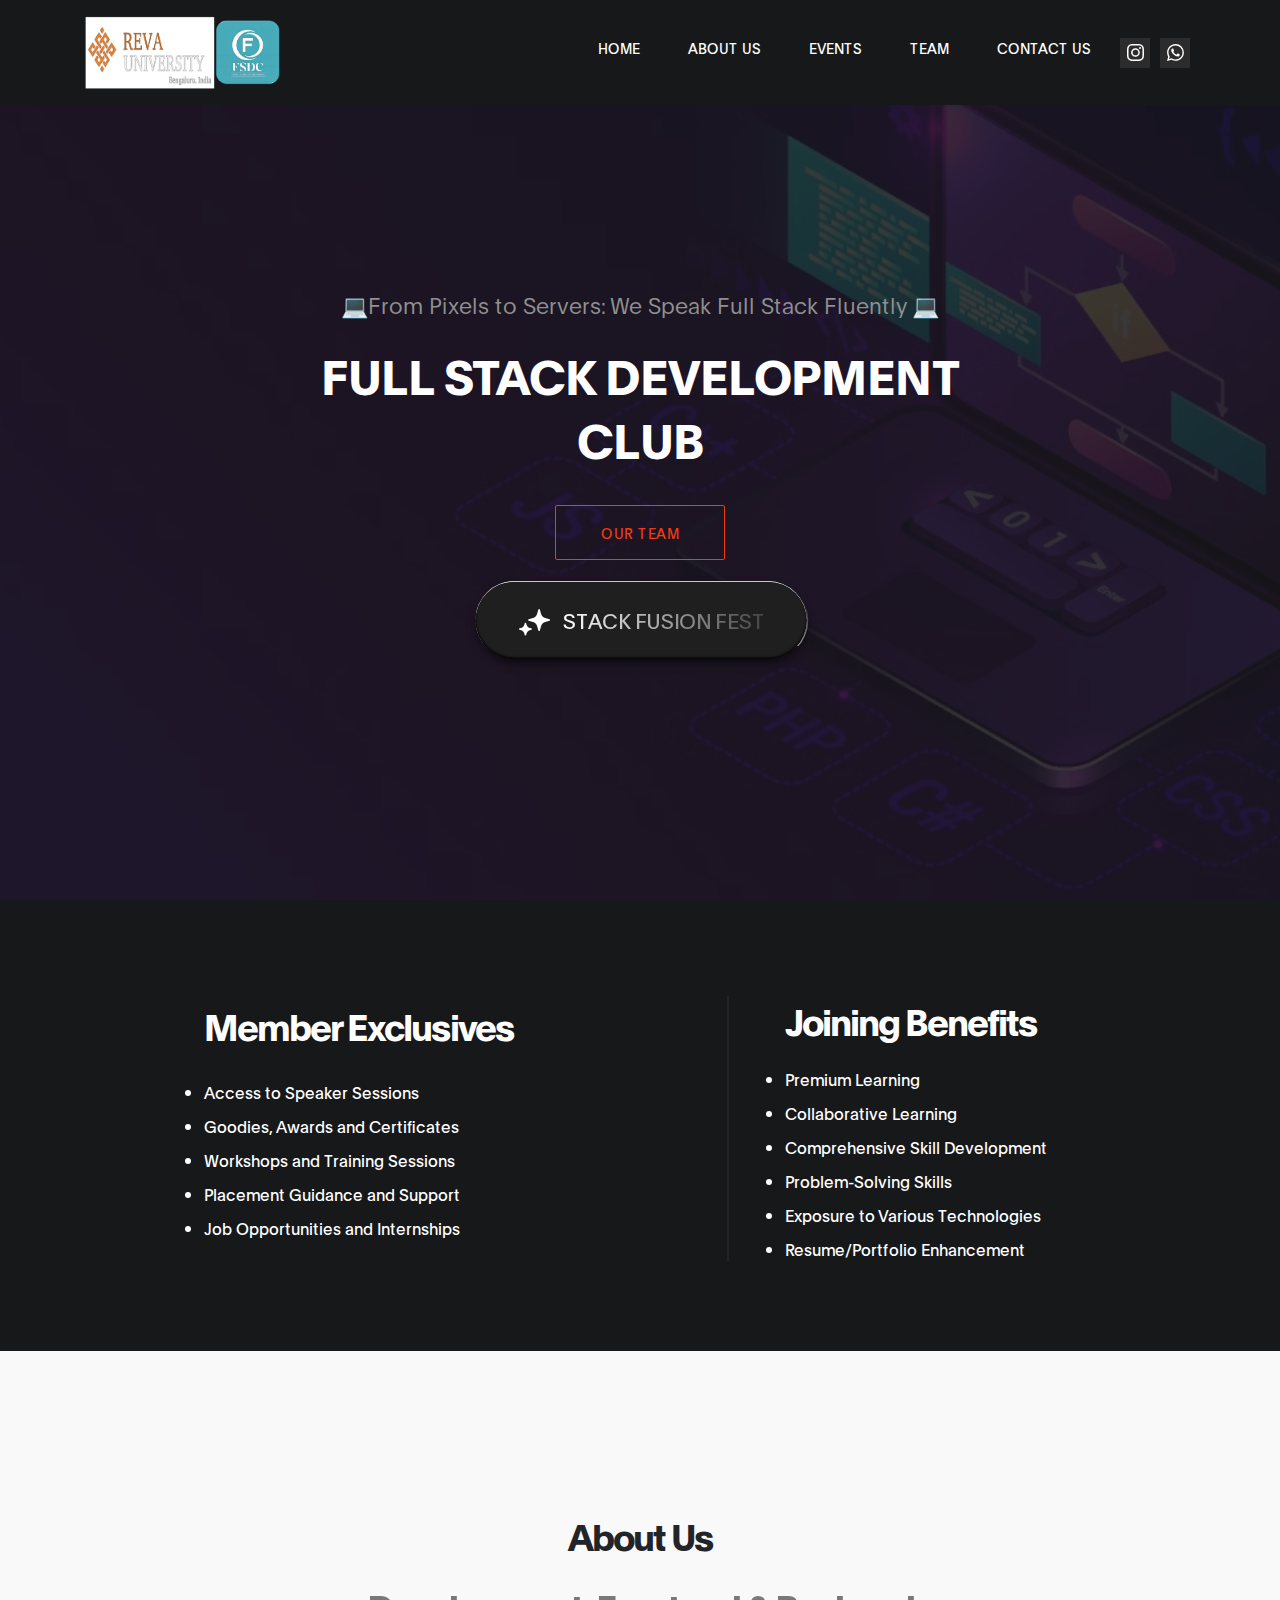
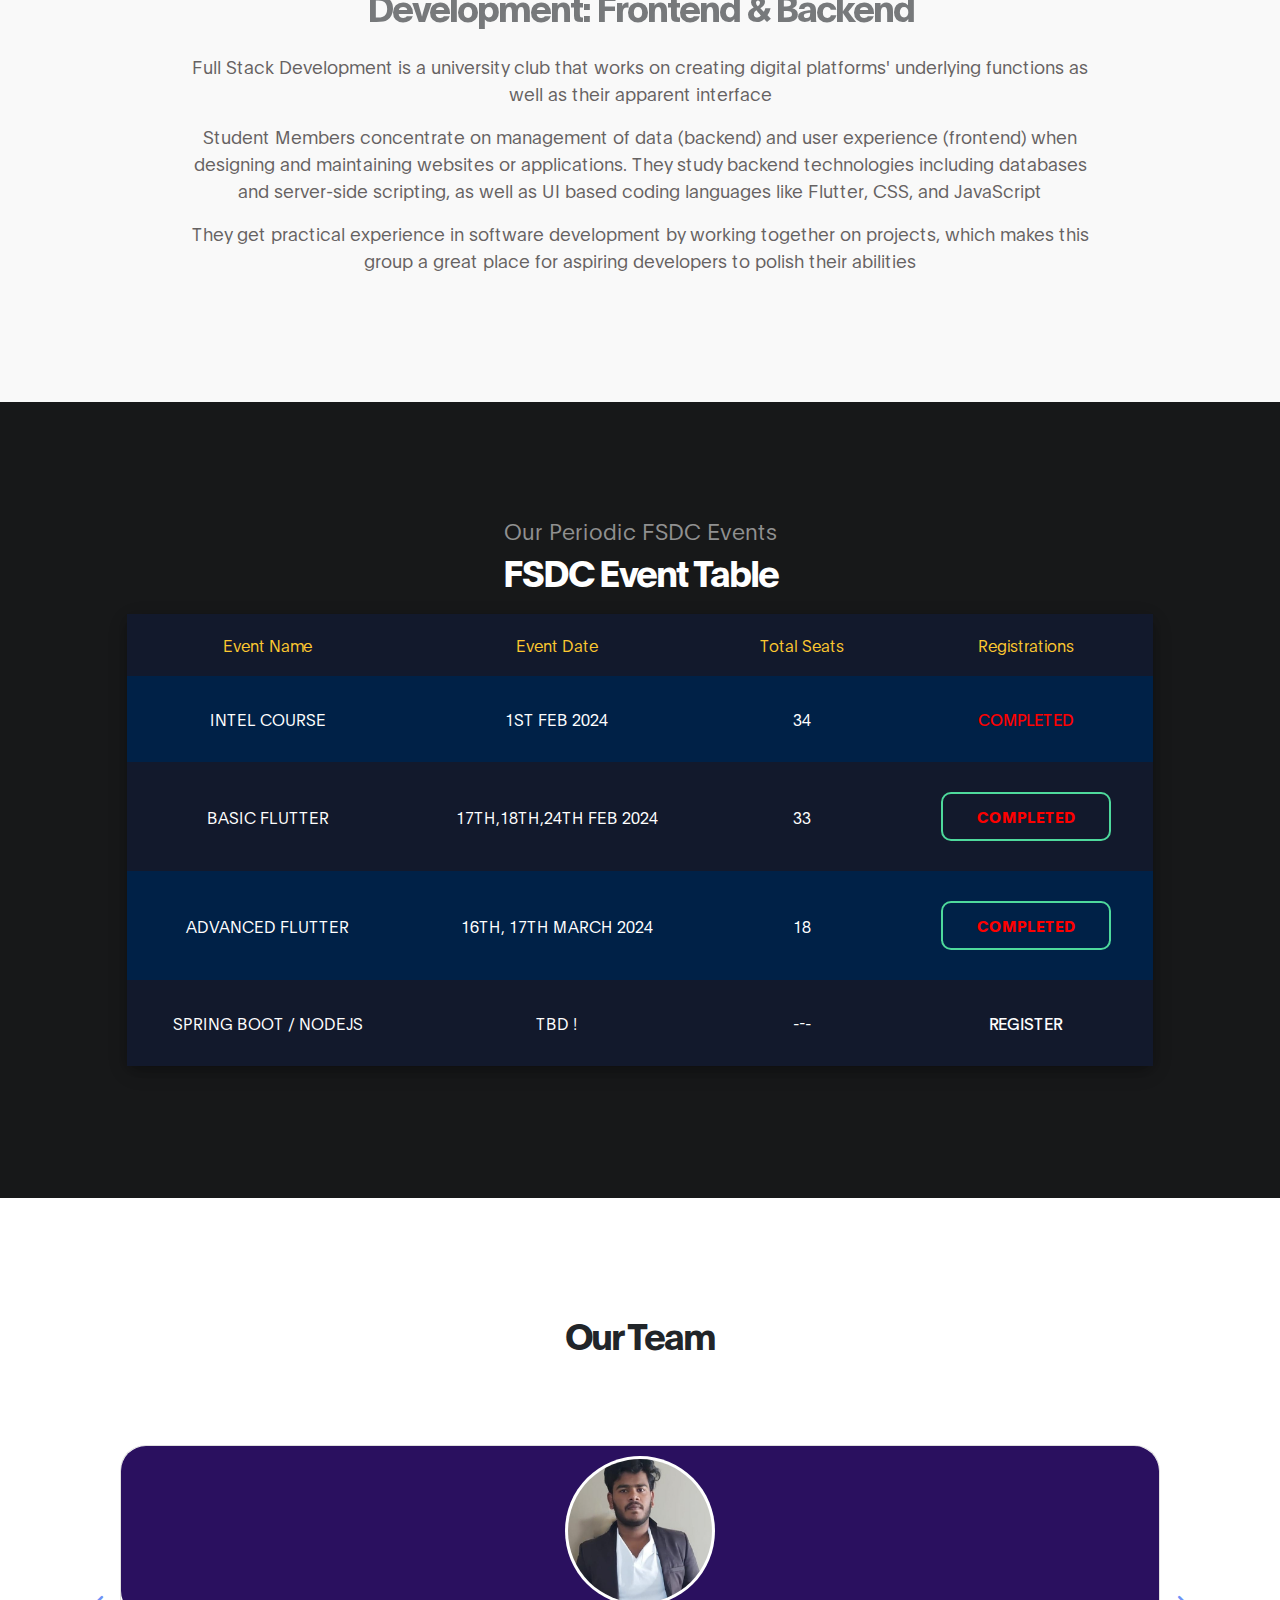
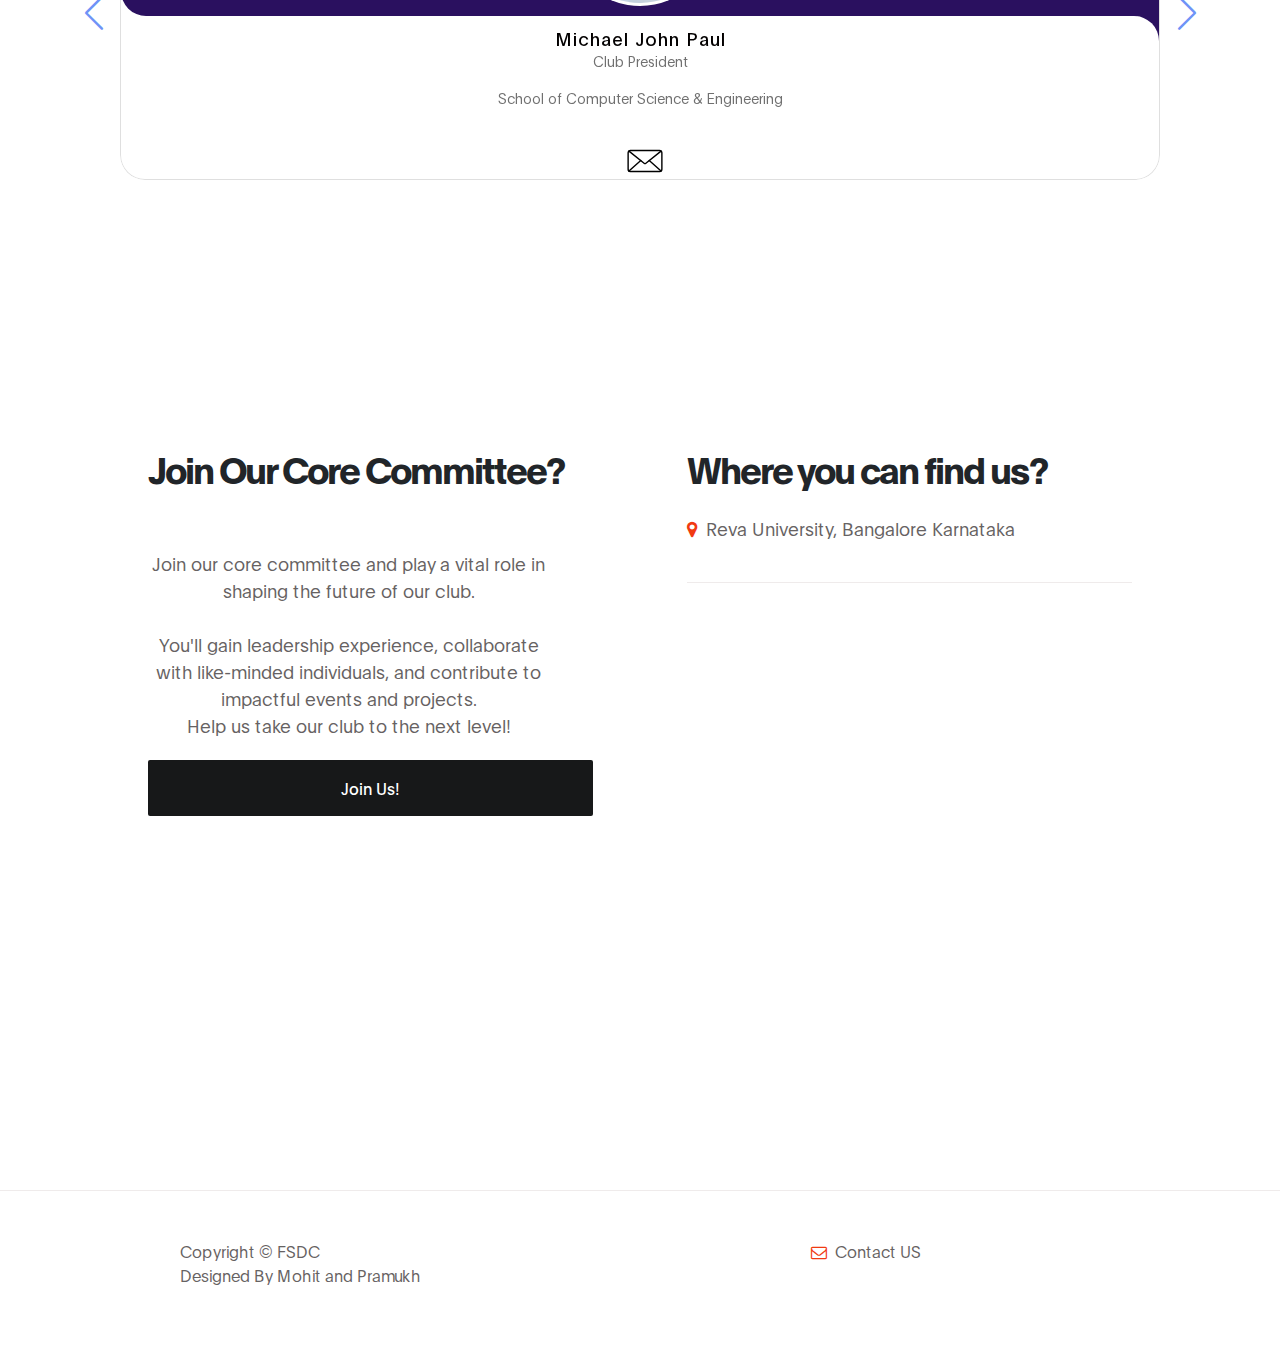
<file: index.html>
<!DOCTYPE html>
<html lang="en">
<head>
    <meta charset="UTF-8">
    <meta http-equiv="X-UA-Compatible" content="IE=edge">
    <meta name="viewport" content="width=device-width, initial-scale=1.0">
   
    <title>FSDC</title>

    <link rel="stylesheet" href="css/bootstrap.min.css">
    <link rel="stylesheet" href="css/font-awesome.min.css">
    <link rel="stylesheee" href="css/aos.css">

    <!-- About us CSS  -->
    <link rel="stylesheet" href="css\swiper-bundle.min.css">
    <!-- <link rel="stylesheet" href="css/style.css"> -->

    <!--main page css-->
    <link rel="stylesheet" href="css/main.css">

</head>
<body dat-spy="scroll" data-target="#navbarNav" data-offset="50">

    <!-- MENU BAR -->
    <nav class="navbar navbar-expand-lg fixed-top">
        <div class="container">

            <a class="navbar-brand1" href="index.html">
                <img src="images/revalogo.png">
            </a>

            <a></a>

            <a class="navbar-brand2" href="index.html">
                <img src="images/FullStackLogo.png">
            </a>

            <button class="navbar-toggler" type="button" data-toggle="collapse" data-target="#navbarNav" aria-controls="navbarNav" aria-expanded="false"
                aria-label="Toggle navigation">
                <span class="navbar-toggler-icon"></span>
            </button>

            <div class="collapse navbar-collapse" id="navbarNav">
                <ul class="navbar-nav ml-lg-auto">
                    <li class="nav-item">
                        <a href="#home" class="nav-link smoothScroll">Home</a>
                    </li>

                    <li class="nav-item">
                        <a href="#about_us" class="nav-link smoothScroll">About Us</a>
                    </li>

                    <li class="nav-item">
                        <a href="#events_table" class="nav-link smoothScroll">Events</a>
                    </li>
                    
                    <li class="nav-item">
                        <a href="#our_team" class="nav-link smoothScroll">Team</a>
                    </li>
                    
                    <li class="nav-item">
                        <a href="#contact" class="nav-link smoothScroll">Contact Us</a>
                    </li>

                </ul>

                <div class="socialsHover">
                    <a href="https://www.instagram.com/fsdc_reva" class="socialContainer containerOne">
                      <svg class="socialSvg instagramSvg" viewBox="0 0 16 16"> <path d="M8 0C5.829 0 5.556.01 4.703.048 3.85.088 3.269.222 2.76.42a3.917 3.917 0 0 0-1.417.923A3.927 3.927 0 0 0 .42 2.76C.222 3.268.087 3.85.048 4.7.01 5.555 0 5.827 0 8.001c0 2.172.01 2.444.048 3.297.04.852.174 1.433.372 1.942.205.526.478.972.923 1.417.444.445.89.719 1.416.923.51.198 1.09.333 1.942.372C5.555 15.99 5.827 16 8 16s2.444-.01 3.298-.048c.851-.04 1.434-.174 1.943-.372a3.916 3.916 0 0 0 1.416-.923c.445-.445.718-.891.923-1.417.197-.509.332-1.09.372-1.942C15.99 10.445 16 10.173 16 8s-.01-2.445-.048-3.299c-.04-.851-.175-1.433-.372-1.941a3.926 3.926 0 0 0-.923-1.417A3.911 3.911 0 0 0 13.24.42c-.51-.198-1.092-.333-1.943-.372C10.443.01 10.172 0 7.998 0h.003zm-.717 1.442h.718c2.136 0 2.389.007 3.232.046.78.035 1.204.166 1.486.275.373.145.64.319.92.599.28.28.453.546.598.92.11.281.24.705.275 1.485.039.843.047 1.096.047 3.231s-.008 2.389-.047 3.232c-.035.78-.166 1.203-.275 1.485a2.47 2.47 0 0 1-.599.919c-.28.28-.546.453-.92.598-.28.11-.704.24-1.485.276-.843.038-1.096.047-3.232.047s-2.39-.009-3.233-.047c-.78-.036-1.203-.166-1.485-.276a2.478 2.478 0 0 1-.92-.598 2.48 2.48 0 0 1-.6-.92c-.109-.281-.24-.705-.275-1.485-.038-.843-.046-1.096-.046-3.233 0-2.136.008-2.388.046-3.231.036-.78.166-1.204.276-1.486.145-.373.319-.64.599-.92.28-.28.546-.453.92-.598.282-.11.705-.24 1.485-.276.738-.034 1.024-.044 2.515-.045v.002zm4.988 1.328a.96.96 0 1 0 0 1.92.96.96 0 0 0 0-1.92zm-4.27 1.122a4.109 4.109 0 1 0 0 8.217 4.109 4.109 0 0 0 0-8.217zm0 1.441a2.667 2.667 0 1 1 0 5.334 2.667 2.667 0 0 1 0-5.334z"></path> </svg>
                    </a>
                      
                    <!-- <a href="#" class="socialContainer containerTwo">
                      <svg class="socialSvg linkdinSvg" viewBox="0 0 448 512"><path d="M100.28 448H7.4V148.9h92.88zM53.79 108.1C24.09 108.1 0 83.5 0 53.8a53.79 53.79 0 0 1 107.58 0c0 29.7-24.1 54.3-53.79 54.3zM447.9 448h-92.68V302.4c0-34.7-.7-79.2-48.29-79.2-48.29 0-55.69 37.7-55.69 76.7V448h-92.78V148.9h89.08v40.8h1.3c12.4-23.5 42.69-48.3 87.88-48.3 94 0 111.28 61.9 111.28 142.3V448z"></path></svg>
                    </a> -->
                    
                    <a href="https://chat.whatsapp.com/Ipy9fzub1tl8ucZh4Qie0J" class="socialContainer containerThree">
                      <svg class="socialSvg whatsappSvg" viewBox="0 0 16 16"> <path d="M13.601 2.326A7.854 7.854 0 0 0 7.994 0C3.627 0 .068 3.558.064 7.926c0 1.399.366 2.76 1.057 3.965L0 16l4.204-1.102a7.933 7.933 0 0 0 3.79.965h.004c4.368 0 7.926-3.558 7.93-7.93A7.898 7.898 0 0 0 13.6 2.326zM7.994 14.521a6.573 6.573 0 0 1-3.356-.92l-.24-.144-2.494.654.666-2.433-.156-.251a6.56 6.56 0 0 1-1.007-3.505c0-3.626 2.957-6.584 6.591-6.584a6.56 6.56 0 0 1 4.66 1.931 6.557 6.557 0 0 1 1.928 4.66c-.004 3.639-2.961 6.592-6.592 6.592zm3.615-4.934c-.197-.099-1.17-.578-1.353-.646-.182-.065-.315-.099-.445.099-.133.197-.513.646-.627.775-.114.133-.232.148-.43.05-.197-.1-.836-.308-1.592-.985-.59-.525-.985-1.175-1.103-1.372-.114-.198-.011-.304.088-.403.087-.088.197-.232.296-.346.1-.114.133-.198.198-.33.065-.134.034-.248-.015-.347-.05-.099-.445-1.076-.612-1.47-.16-.389-.323-.335-.445-.34-.114-.007-.247-.007-.38-.007a.729.729 0 0 0-.529.247c-.182.198-.691.677-.691 1.654 0 .977.71 1.916.81 2.049.098.133 1.394 2.132 3.383 2.992.47.205.84.326 1.129.418.475.152.904.129 1.246.08.38-.058 1.171-.48 1.338-.943.164-.464.164-.86.114-.943-.049-.084-.182-.133-.38-.232z"></path> </svg>
                    </a>
                </div> 

            </div>

        </div>
    </nav>


     <!-- HOME PAGE -->
     <section class="hero d-flex flex-column justify-content-center align-items-center" id="home">

            <div class="bg-overlay"></div>

               <div class="container">
                    <div class="row">

                         <div class="col-lg-8 col-md-10 mx-auto col-12">
                              <div class="hero-text mt-5 text-center">

                                    <h6 data-aos="fade-up" data-aos-delay="300">💻From Pixels to Servers: We Speak Full Stack Fluently 💻</h6>

                                    <h1 class="text-white" data-aos="fade-up" data-aos-delay="500">Full Stack Development Club</h1>

                                    <a href="#our_team" class="btn custom-btn bordered mt-3" data-aos="fade-up" data-aos-delay="600">Our Team</a>
                                    
                                    <!-- Generate Site Button -->
                                     <a href="../Hackathon-main/index.html">
                                    <div style="margin-top: 20px;display: flex; justify-content: center;" data-aos="fade-up" data-aos-delay="700">
                                        <!-- From Uiverse.io by MuhammadHasann --> 
                                        <button class="button" style="transform: scale(1.3); margin: 10px;">
                                          <div class="dots_border"></div>
                                          <svg
                                            xmlns="http://www.w3.org/2000/svg"
                                            fill="none"
                                            viewBox="0 0 24 24"
                                            class="sparkle"
                                          >
                                            <path
                                              class="path"
                                              stroke-linejoin="round"
                                              stroke-linecap="round"
                                              stroke="black"
                                              fill="black"
                                              d="M14.187 8.096L15 5.25L15.813 8.096C16.0231 8.83114 16.4171 9.50062 16.9577 10.0413C17.4984 10.5819 18.1679 10.9759 18.903 11.186L21.75 12L18.904 12.813C18.1689 13.0231 17.4994 13.4171 16.9587 13.9577C16.4181 14.4984 16.0241 15.1679 15.814 15.903L15 18.75L14.187 15.904C13.9769 15.1689 13.5829 14.4994 13.0423 13.9587C12.5016 13.4181 11.8321 13.0241 11.097 12.814L8.25 12L11.096 11.187C11.8311 10.9769 12.5006 10.5829 13.0413 10.0423C13.5819 9.50162 13.9759 8.83214 14.186 8.097L14.187 8.096Z"
                                            ></path>
                                            <path
                                              class="path"
                                              stroke-linejoin="round"
                                              stroke-linecap="round"
                                              stroke="black"
                                              fill="black"
                                              d="M6 14.25L5.741 15.285C5.59267 15.8785 5.28579 16.4206 4.85319 16.8532C4.42059 17.2858 3.87853 17.5927 3.285 17.741L2.25 18L3.285 18.259C3.87853 18.4073 4.42059 18.7142 4.85319 19.1468C5.28579 19.5794 5.59267 20.1215 5.741 20.715L6 21.75L6.259 20.715C6.40725 20.1216 6.71398 19.5796 7.14639 19.147C7.5788 18.7144 8.12065 18.4075 8.714 18.259L9.75 18L8.714 17.741C8.12065 17.5925 7.5788 17.2856 7.14639 16.853C6.71398 16.4204 6.40725 15.8784 6.259 15.285L6 14.25Z"
                                            ></path>
                                            <path
                                              class="path"
                                              stroke-linejoin="round"
                                              stroke-linecap="round"
                                              stroke="black"
                                              fill="black"
                                            </path>
                                          </svg>
                                          <span class="text_button">STACK FUSION FEST</span>
                                        </div>
                                        </a>
                              </div>
                         </div>

                    </div>
               </div>
                <!-- <marquee behavior="scroll" direction="left" style="padding: 20px; background-color: rgba(240, 240, 240, 0); color: #f0f2f2;">Upcoming Events: Flutter (Batch 2) - Date 2</marquee> -->
     </section>

     <!-- Right Below Home -->
     <section class="feature" id="joining_benefits">
        <div class="container">
            <div class="row">

                <div class="d-flex flex-column justify-content-center ml-lg-auto mr-lg-5 col-lg-5 col-md-6 col-12">
                    <h2 class="mb-3 text-white" data-aos="fade-up">Member Exclusives</h2>

                    <!-- <h6 class="mb-4 text-white" data-aos="fade-up">Membership</h6> -->

                    <p data-aos="fade-up" data-aos-delay="200">
                        <ul>
                            <li data-aos="fade-up" data-aos-delay="600">Access to Speaker Sessions</li>
                            <li data-aos="fade-up" data-aos-delay="800">Goodies, Awards and Certificates</li>
                            <li data-aos="fade-up" data-aos-delay="900">Workshops and Training Sessions</li>
                            <li data-aos="fade-up" data-aos-delay="1000">Placement Guidance and Support</li>
                            <li data-aos="fade-up" data-aos-delay="1100">Job Opportunities and Internships</li>
                        </ul>
                        

                </div>

                <div class="mr-lg-auto mt-3 col-lg-4 col-md-6 col-12">
                     <div class="about-working-hours">
                          <div>

                                <h2 class="mb-4 text-white" data-aos="fade-up" data-aos-delay="500">Joining Benefits</h2>
                                
                                <p data-aos="fade-up" data-aos-delay="200">
                                <ul>
                                    <li data-aos="fade-up" data-aos-delay="700">Premium Learning</li>
                                    <li data-aos="fade-up" data-aos-delay="800">Collaborative Learning</li>
                                    <li data-aos="fade-up" data-aos-delay="900">Comprehensive Skill Development</li>
                                    <li data-aos="fade-up" data-aos-delay="1000">Problem-Solving Skills</li>
                                    <li data-aos="fade-up" data-aos-delay="1100">Exposure to Various Technologies</li>
                                    <li data-aos="fade-up" data-aos-delay="1100">Resume/Portfolio Enhancement</li>
                                </ul>
                             </div>
                          </div>
                     </div>
                </div>
            </div>
        </div>
    </section>

     <!-- ABOUT -->
    <section class="about section" id="about_us">
        <div class="container">
            <div class="row">
                <div class="mt-lg-5 mb-lg-0 mb-4 col-md-10 mx-auto col-12">
                    <h2 class="mb-4 text-center" data-aos="fade-up" data-aos-delay="300">About Us</h2>
                    <h2 class="mb-4 text-center faded" data-aos="fade-up" data-aos-delay="300">Development: Frontend & Backend</h2>
                    <p data-aos="fade-up" data-aos-delay="400"></p>
                    <p class="center" data-aos="fade-up" data-aos-delay="400">Full Stack Development is a university club that works on creating digital platforms' underlying functions as well as their apparent interface</p>
                    <p class="center" data-aos="fade-up" data-aos-delay="400">Student Members concentrate on management of data (backend) and user experience (frontend) when designing and maintaining websites or applications. They study backend technologies including databases and server-side scripting, as well as UI based coding languages like Flutter, CSS, and JavaScript</p>
                    <p class="center" data-aos="fade-up" data-aos-delay="400">They get practical experience in software development by working together on projects, which makes this group a great place for aspiring developers to polish their abilities</p>
                </div>
                <div class="ml-lg-auto col-lg-3 col-md-6 col-12" data-aos="fade-up" data-aos-delay="700">
                    <!-- <div class="team-thumb">
                        <img src="images/Grafik-Fullstack.png" class="img-fluid" alt="Trainer">
                    </div> -->
                </div>     
            </div>
        </div>
    </section>


     <!-- Events -->
    <section class="schedule section" id="events_table">
            <div class="container">
                <div class="row">
                    <div class="col-lg-12 col-12 text-center">
                        <h6 data-aos="fade-up">Our Periodic FSDC Events</h6>

                        <h2 class="text-white" data-aos="fade-up" data-aos-delay="200">FSDC Event Table</h2>
                    </div>
                                        
                    <table class="eventsTable">
                        <thead>
                            <tr>
                                <th>Event Name</th>
                                <th>Event Date</th>
                                <th>Total Seats</th>
                                <th>Registrations</th>
                            </tr>
                        </thead>
                        <tbody>
                            <tr>
                                <td data-label="Event Name">Intel Course</td>
                                <td data-label="Event Date">1st Feb 2024</td>
                                <td data-label="Total Seats">34</td>
                                <!-- href="#schedule" class="btn btn__active" -->
                                <td data-label="Booking Status"><a style="color: red;">Completed</a></td>
                            </tr>
                            <tr>
                                <td data-label="Event Name">Basic Flutter</td>
                                <td data-label="Event Date">17th,18th,24th Feb 2024</td>
                                <td data-label="Total Seats">33</td>
                                <td data-label="Booking Status"><a href="Flutter1/Flutter1.html" class="btn btn__active" style="color: red;">Completed</a></td>
                            </tr>
                            <tr>
                                <td data-label="Event Name">Advanced Flutter</td>
                                <td data-label="Event Date">16th, 17th March 2024</td>
                                <td data-label="Total Seats">18</td>
                                <td data-label="Booking Status"><a href="Flutter1/Flutter2.html" class="btn btn__active" style="color: red;">Completed</a></td>
                            </tr>
                            <tr>
                                <td data-label="Event Name"> Spring Boot / NodeJS </td>
                                <td data-label="Event Date"> TBD ! </td>
                                <td data-label="Total Seats">---</td>
                                <td data-label="Booking Status"><a>Register</a></td>
                            </tr>
                        </tbody>
                    </table>
                            
                </div>
            </div>
    </section>

    
    <!-- Team -->     
    <section class="class section" id="our_team">
        <div class="container">
            <div class="row">
                <div class="col-lg-12 col-12 text-center mb-5">
                    <h2 data-aos="fade-up">Our Team</h2>
                    
                    
                </div>
                <div class="slide-container swiper">
                    <div class="slide-content">
                        <div class="card-wrapper swiper-wrapper">


                            <div class="card swiper-slide">
                                <div class="image-content">
                                    <span class="overlay"></span>
        
                                    <div class="card-image">
                                        <img src="images/MichaelImage.jpg" alt="" class="card-img">
                                    </div>
                                </div>
        
                                <div class="card-content">
                                    <h2 class="name">Michael John Paul</h2>
                                    <p class="description">Club President</p>
                                    <p class="description">School of Computer Science & Engineering</p>

                                    <div class="social-card">
                                      <button>
                                        <svg xmlns="http://www.w3.org/2000/svg" enable-background="new 0 0 512 512" viewBox="0 0 512 512" id="envelope"><path fill="none" stroke="#000" stroke-linecap="round" stroke-linejoin="round" stroke-miterlimit="10" stroke-width="20" d="M27.878,115.042c5.583-4.59,12.742-7.335,20.532-7.335H463.59c7.79,0,14.95,2.745,20.532,7.346"></path><path fill="none" stroke="#000" stroke-linecap="round" stroke-linejoin="round" stroke-miterlimit="10" stroke-width="20" d="M496,140.117v231.766c0,17.893-14.506,32.41-32.41,32.41H48.41c-17.9,0-32.41-14.511-32.41-32.41V140.117
                                          c0-10.114,4.625-19.131,11.878-25.075l215.499,172.878c7.375,5.917,17.871,5.917,25.246,0l215.499-172.867
                                          C491.375,120.986,496,130.003,496,140.117z"></path><line x1="195.769" x2="27.878" y1="249.727" y2="396.958" fill="none" stroke="#000" stroke-linecap="round" stroke-linejoin="round" stroke-miterlimit="10" stroke-width="20"></line><line x1="316.359" x2="484.25" y1="249.727" y2="396.958" fill="none" stroke="#000" stroke-linecap="round" stroke-linejoin="round" stroke-miterlimit="10" stroke-width="20"></line></svg>
                                      </button>
                                      <!-- <button>
                                        <svg xmlns="http://www.w3.org/2000/svg"  viewBox="0 0 48 48" width="35px" height="35px"><path fill="#0288D1" d="M42,37c0,2.762-2.238,5-5,5H11c-2.761,0-5-2.238-5-5V11c0-2.762,2.239-5,5-5h26c2.762,0,5,2.238,5,5V37z"/><path fill="#FFF" d="M12 19H17V36H12zM14.485 17h-.028C12.965 17 12 15.888 12 14.499 12 13.08 12.995 12 14.514 12c1.521 0 2.458 1.08 2.486 2.499C17 15.887 16.035 17 14.485 17zM36 36h-5v-9.099c0-2.198-1.225-3.698-3.192-3.698-1.501 0-2.313 1.012-2.707 1.99C24.957 25.543 25 26.511 25 27v9h-5V19h5v2.616C25.721 20.5 26.85 19 29.738 19c3.578 0 6.261 2.25 6.261 7.274L36 36 36 36z"/></svg>
                                      </button> -->
                                    </div>
                                </div>
                            </div>

                            <div class="card swiper-slide">
                                <div class="image-content">
                                    <span class="overlay"></span>
        
                                    <div class="card-image">
                                        <img src="images/NisargaImage.jpg" alt="" class="card-img">
                                    </div>
                                </div>
        
                                <div class="card-content">
                                    <h2 class="name">Nisarga Kolurmath</h2>
                                    <p class="description">Club Vice-President</p>
                                    <p class="description">School of Computer Science & Engineering</p>

                                    <div class="social-card">
                                      <button>
                                        <svg xmlns="http://www.w3.org/2000/svg" enable-background="new 0 0 512 512" viewBox="0 0 512 512" id="envelope"><path fill="none" stroke="#000" stroke-linecap="round" stroke-linejoin="round" stroke-miterlimit="10" stroke-width="20" d="M27.878,115.042c5.583-4.59,12.742-7.335,20.532-7.335H463.59c7.79,0,14.95,2.745,20.532,7.346"></path><path fill="none" stroke="#000" stroke-linecap="round" stroke-linejoin="round" stroke-miterlimit="10" stroke-width="20" d="M496,140.117v231.766c0,17.893-14.506,32.41-32.41,32.41H48.41c-17.9,0-32.41-14.511-32.41-32.41V140.117
                                          c0-10.114,4.625-19.131,11.878-25.075l215.499,172.878c7.375,5.917,17.871,5.917,25.246,0l215.499-172.867
                                          C491.375,120.986,496,130.003,496,140.117z"></path><line x1="195.769" x2="27.878" y1="249.727" y2="396.958" fill="none" stroke="#000" stroke-linecap="round" stroke-linejoin="round" stroke-miterlimit="10" stroke-width="20"></line><line x1="316.359" x2="484.25" y1="249.727" y2="396.958" fill="none" stroke="#000" stroke-linecap="round" stroke-linejoin="round" stroke-miterlimit="10" stroke-width="20"></line></svg>
                                      </button>
                                      <!-- <button>
                                        <svg xmlns="http://www.w3.org/2000/svg"  viewBox="0 0 48 48" width="35px" height="35px"><path fill="#0288D1" d="M42,37c0,2.762-2.238,5-5,5H11c-2.761,0-5-2.238-5-5V11c0-2.762,2.239-5,5-5h26c2.762,0,5,2.238,5,5V37z"/><path fill="#FFF" d="M12 19H17V36H12zM14.485 17h-.028C12.965 17 12 15.888 12 14.499 12 13.08 12.995 12 14.514 12c1.521 0 2.458 1.08 2.486 2.499C17 15.887 16.035 17 14.485 17zM36 36h-5v-9.099c0-2.198-1.225-3.698-3.192-3.698-1.501 0-2.313 1.012-2.707 1.99C24.957 25.543 25 26.511 25 27v9h-5V19h5v2.616C25.721 20.5 26.85 19 29.738 19c3.578 0 6.261 2.25 6.261 7.274L36 36 36 36z"/></svg>
                                      </button> -->
                                    </div>
                                </div>
                            </div>

                            <div class="card swiper-slide">
                                <div class="image-content">
                                    <span class="overlay"></span>
        
                                    <div class="card-image">
                                        <img src="images/MohitImage.png" alt="" class="card-img" style="text-align: center;" >
                                    </div>
                                </div>
        
                                <div class="card-content">
                                    <h2 class="name">Mohit Choudhary</h2>
                                    <p class="description">Technical Coordinator</p>
                                    <p class="description">School of Computer Science & Engineering</p>

                                    <div class="social-card">

                                      <button>
                                      </button>
                                      <button>
                                        <svg xmlns="http://www.w3.org/2000/svg" enable-background="new 0 0 512 512" viewBox="0 0 512 512" id="envelope"><path fill="none" stroke="#000" stroke-linecap="round" stroke-linejoin="round" stroke-miterlimit="10" stroke-width="20" d="M27.878,115.042c5.583-4.59,12.742-7.335,20.532-7.335H463.59c7.79,0,14.95,2.745,20.532,7.346"></path><path fill="none" stroke="#000" stroke-linecap="round" stroke-linejoin="round" stroke-miterlimit="10" stroke-width="20" d="M496,140.117v231.766c0,17.893-14.506,32.41-32.41,32.41H48.41c-17.9,0-32.41-14.511-32.41-32.41V140.117
                                          c0-10.114,4.625-19.131,11.878-25.075l215.499,172.878c7.375,5.917,17.871,5.917,25.246,0l215.499-172.867
                                          C491.375,120.986,496,130.003,496,140.117z"></path><line x1="195.769" x2="27.878" y1="249.727" y2="396.958" fill="none" stroke="#000" stroke-linecap="round" stroke-linejoin="round" stroke-miterlimit="10" stroke-width="20"></line><line x1="316.359" x2="484.25" y1="249.727" y2="396.958" fill="none" stroke="#000" stroke-linecap="round" stroke-linejoin="round" stroke-miterlimit="10" stroke-width="20"></line></svg>
                                      </button>
                                      <button>
                                        <svg xmlns="http://www.w3.org/2000/svg"  viewBox="0 0 48 48" width="35px" height="35px"><path fill="#0288D1" d="M42,37c0,2.762-2.238,5-5,5H11c-2.761,0-5-2.238-5-5V11c0-2.762,2.239-5,5-5h26c2.762,0,5,2.238,5,5V37z"/><path fill="#FFF" d="M12 19H17V36H12zM14.485 17h-.028C12.965 17 12 15.888 12 14.499 12 13.08 12.995 12 14.514 12c1.521 0 2.458 1.08 2.486 2.499C17 15.887 16.035 17 14.485 17zM36 36h-5v-9.099c0-2.198-1.225-3.698-3.192-3.698-1.501 0-2.313 1.012-2.707 1.99C24.957 25.543 25 26.511 25 27v9h-5V19h5v2.616C25.721 20.5 26.85 19 29.738 19c3.578 0 6.261 2.25 6.261 7.274L36 36 36 36z"/></svg>
                                      </button>
                                      <button>
                                      </button>
                                    
                                    
                                    </div>
                                </div>
                            </div>

                            <div class="card swiper-slide">
                                <div class="image-content">
                                    <span class="overlay"></span>
        
                                    <div class="card-image">
                                        <img src="images/Pramukh.png" alt="" class="card-img">
                                    </div>
                                </div>
        
                                <div class="card-content">
                                    <h2 class="name">Pramukh Sathish</h2>
                                    <p class="description">Technical Coordinator</p>
                                    <p class="description">School of Computer Science & Engineering</p>

                                    <div class="social-card">

                                      <button>
                                      </button>
                                      <button>
                                        <svg xmlns="http://www.w3.org/2000/svg" enable-background="new 0 0 512 512" viewBox="0 0 512 512" id="envelope"><path fill="none" stroke="#000" stroke-linecap="round" stroke-linejoin="round" stroke-miterlimit="10" stroke-width="20" d="M27.878,115.042c5.583-4.59,12.742-7.335,20.532-7.335H463.59c7.79,0,14.95,2.745,20.532,7.346"></path><path fill="none" stroke="#000" stroke-linecap="round" stroke-linejoin="round" stroke-miterlimit="10" stroke-width="20" d="M496,140.117v231.766c0,17.893-14.506,32.41-32.41,32.41H48.41c-17.9,0-32.41-14.511-32.41-32.41V140.117
                                          c0-10.114,4.625-19.131,11.878-25.075l215.499,172.878c7.375,5.917,17.871,5.917,25.246,0l215.499-172.867
                                          C491.375,120.986,496,130.003,496,140.117z"></path><line x1="195.769" x2="27.878" y1="249.727" y2="396.958" fill="none" stroke="#000" stroke-linecap="round" stroke-linejoin="round" stroke-miterlimit="10" stroke-width="20"></line><line x1="316.359" x2="484.25" y1="249.727" y2="396.958" fill="none" stroke="#000" stroke-linecap="round" stroke-linejoin="round" stroke-miterlimit="10" stroke-width="20"></line></svg>
                                      </button>
                                      <button>
                                        <svg xmlns="http://www.w3.org/2000/svg"  viewBox="0 0 48 48" width="35px" height="35px"><path fill="#0288D1" d="M42,37c0,2.762-2.238,5-5,5H11c-2.761,0-5-2.238-5-5V11c0-2.762,2.239-5,5-5h26c2.762,0,5,2.238,5,5V37z"/><path fill="#FFF" d="M12 19H17V36H12zM14.485 17h-.028C12.965 17 12 15.888 12 14.499 12 13.08 12.995 12 14.514 12c1.521 0 2.458 1.08 2.486 2.499C17 15.887 16.035 17 14.485 17zM36 36h-5v-9.099c0-2.198-1.225-3.698-3.192-3.698-1.501 0-2.313 1.012-2.707 1.99C24.957 25.543 25 26.511 25 27v9h-5V19h5v2.616C25.721 20.5 26.85 19 29.738 19c3.578 0 6.261 2.25 6.261 7.274L36 36 36 36z"/></svg>
                                      </button>
                                      <button>
                                      </button>                                    
                                    </div>
                                </div>
                            </div>

                            <div class="card swiper-slide">
                                <div class="image-content">
                                    <span class="overlay"></span>
        
                                    <div class="card-image">
                                        <img src="images/Hemang.png" alt="" class="card-img">
                                    </div>
                                </div>
        
                                <div class="card-content">
                                    <h2 class="name">Hemang Patti</h2>
                                    <p class="description">Event Manager</p>
                                    <p class="description">School of Computer Science & Engineering</p>

                                    <div class="social-card">

                                      <button>
                                      </button>
                                      <button>
                                        <svg xmlns="http://www.w3.org/2000/svg" enable-background="new 0 0 512 512" viewBox="0 0 512 512" id="envelope"><path fill="none" stroke="#000" stroke-linecap="round" stroke-linejoin="round" stroke-miterlimit="10" stroke-width="20" d="M27.878,115.042c5.583-4.59,12.742-7.335,20.532-7.335H463.59c7.79,0,14.95,2.745,20.532,7.346"></path><path fill="none" stroke="#000" stroke-linecap="round" stroke-linejoin="round" stroke-miterlimit="10" stroke-width="20" d="M496,140.117v231.766c0,17.893-14.506,32.41-32.41,32.41H48.41c-17.9,0-32.41-14.511-32.41-32.41V140.117
                                          c0-10.114,4.625-19.131,11.878-25.075l215.499,172.878c7.375,5.917,17.871,5.917,25.246,0l215.499-172.867
                                          C491.375,120.986,496,130.003,496,140.117z"></path><line x1="195.769" x2="27.878" y1="249.727" y2="396.958" fill="none" stroke="#000" stroke-linecap="round" stroke-linejoin="round" stroke-miterlimit="10" stroke-width="20"></line><line x1="316.359" x2="484.25" y1="249.727" y2="396.958" fill="none" stroke="#000" stroke-linecap="round" stroke-linejoin="round" stroke-miterlimit="10" stroke-width="20"></line></svg>
                                      </button>
                                      <button>
                                        <svg xmlns="http://www.w3.org/2000/svg"  viewBox="0 0 48 48" width="35px" height="35px"><path fill="#0288D1" d="M42,37c0,2.762-2.238,5-5,5H11c-2.761,0-5-2.238-5-5V11c0-2.762,2.239-5,5-5h26c2.762,0,5,2.238,5,5V37z"/><path fill="#FFF" d="M12 19H17V36H12zM14.485 17h-.028C12.965 17 12 15.888 12 14.499 12 13.08 12.995 12 14.514 12c1.521 0 2.458 1.08 2.486 2.499C17 15.887 16.035 17 14.485 17zM36 36h-5v-9.099c0-2.198-1.225-3.698-3.192-3.698-1.501 0-2.313 1.012-2.707 1.99C24.957 25.543 25 26.511 25 27v9h-5V19h5v2.616C25.721 20.5 26.85 19 29.738 19c3.578 0 6.261 2.25 6.261 7.274L36 36 36 36z"/></svg>
                                      </button>
                                      <button>
                                      </button>
                                    
                                    
                                    </div>
                                </div>
                            </div>

                            <div class="card swiper-slide">
                                <div class="image-content">
                                    <span class="overlay"></span>
        
                                    <div class="card-image">
                                        <img src="images/rangashree.png.jpg" alt="" class="card-img">
                                    </div>
                                </div>
        
                                <div class="card-content">
                                    <h2 class="name">Rangashree</h2>
                                    <p class="description">Design Head</p>
                                    <p class="description">School of Computer Science & Engineering</p>

                                    <div class="social-card">

                                      <button>
                                      </button>
                                      <button>
                                        <svg xmlns="http://www.w3.org/2000/svg" enable-background="new 0 0 512 512" viewBox="0 0 512 512" id="envelope"><path fill="none" stroke="#000" stroke-linecap="round" stroke-linejoin="round" stroke-miterlimit="10" stroke-width="20" d="M27.878,115.042c5.583-4.59,12.742-7.335,20.532-7.335H463.59c7.79,0,14.95,2.745,20.532,7.346"></path><path fill="none" stroke="#000" stroke-linecap="round" stroke-linejoin="round" stroke-miterlimit="10" stroke-width="20" d="M496,140.117v231.766c0,17.893-14.506,32.41-32.41,32.41H48.41c-17.9,0-32.41-14.511-32.41-32.41V140.117
                                          c0-10.114,4.625-19.131,11.878-25.075l215.499,172.878c7.375,5.917,17.871,5.917,25.246,0l215.499-172.867
                                          C491.375,120.986,496,130.003,496,140.117z"></path><line x1="195.769" x2="27.878" y1="249.727" y2="396.958" fill="none" stroke="#000" stroke-linecap="round" stroke-linejoin="round" stroke-miterlimit="10" stroke-width="20"></line><line x1="316.359" x2="484.25" y1="249.727" y2="396.958" fill="none" stroke="#000" stroke-linecap="round" stroke-linejoin="round" stroke-miterlimit="10" stroke-width="20"></line></svg>
                                      </button>
                                      <button>
                                        <svg xmlns="http://www.w3.org/2000/svg"  viewBox="0 0 48 48" width="35px" height="35px"><path fill="#0288D1" d="M42,37c0,2.762-2.238,5-5,5H11c-2.761,0-5-2.238-5-5V11c0-2.762,2.239-5,5-5h26c2.762,0,5,2.238,5,5V37z"/><path fill="#FFF" d="M12 19H17V36H12zM14.485 17h-.028C12.965 17 12 15.888 12 14.499 12 13.08 12.995 12 14.514 12c1.521 0 2.458 1.08 2.486 2.499C17 15.887 16.035 17 14.485 17zM36 36h-5v-9.099c0-2.198-1.225-3.698-3.192-3.698-1.501 0-2.313 1.012-2.707 1.99C24.957 25.543 25 26.511 25 27v9h-5V19h5v2.616C25.721 20.5 26.85 19 29.738 19c3.578 0 6.261 2.25 6.261 7.274L36 36 36 36z"/></svg>
                                      </button>
                                      <button>
                                      </button>
                                    
                                    
                                    </div>
                                </div>
                            </div>

                            <div class="card swiper-slide">
                                <div class="image-content">
                                    <span class="overlay"></span>
        
                                    <div class="card-image">
                                        <img src="images/Manoj.png.jpg" alt="" class="card-img">
                                    </div>
                                </div>
        
                                <div class="card-content">
                                    <h2 class="name">Manoj G.M</h2>
                                    <p class="description">Marketing Head</p>
                                    <p class="description">School of Computer Science & Engineering</p>

                                    <div class="social-card">

                                      <button>
                                      </button>
                                      <button>
                                        <svg xmlns="http://www.w3.org/2000/svg" enable-background="new 0 0 512 512" viewBox="0 0 512 512" id="envelope"><path fill="none" stroke="#000" stroke-linecap="round" stroke-linejoin="round" stroke-miterlimit="10" stroke-width="20" d="M27.878,115.042c5.583-4.59,12.742-7.335,20.532-7.335H463.59c7.79,0,14.95,2.745,20.532,7.346"></path><path fill="none" stroke="#000" stroke-linecap="round" stroke-linejoin="round" stroke-miterlimit="10" stroke-width="20" d="M496,140.117v231.766c0,17.893-14.506,32.41-32.41,32.41H48.41c-17.9,0-32.41-14.511-32.41-32.41V140.117
                                          c0-10.114,4.625-19.131,11.878-25.075l215.499,172.878c7.375,5.917,17.871,5.917,25.246,0l215.499-172.867
                                          C491.375,120.986,496,130.003,496,140.117z"></path><line x1="195.769" x2="27.878" y1="249.727" y2="396.958" fill="none" stroke="#000" stroke-linecap="round" stroke-linejoin="round" stroke-miterlimit="10" stroke-width="20"></line><line x1="316.359" x2="484.25" y1="249.727" y2="396.958" fill="none" stroke="#000" stroke-linecap="round" stroke-linejoin="round" stroke-miterlimit="10" stroke-width="20"></line></svg>
                                      </button>
                                      <button>
                                        <svg xmlns="http://www.w3.org/2000/svg"  viewBox="0 0 48 48" width="35px" height="35px"><path fill="#0288D1" d="M42,37c0,2.762-2.238,5-5,5H11c-2.761,0-5-2.238-5-5V11c0-2.762,2.239-5,5-5h26c2.762,0,5,2.238,5,5V37z"/><path fill="#FFF" d="M12 19H17V36H12zM14.485 17h-.028C12.965 17 12 15.888 12 14.499 12 13.08 12.995 12 14.514 12c1.521 0 2.458 1.08 2.486 2.499C17 15.887 16.035 17 14.485 17zM36 36h-5v-9.099c0-2.198-1.225-3.698-3.192-3.698-1.501 0-2.313 1.012-2.707 1.99C24.957 25.543 25 26.511 25 27v9h-5V19h5v2.616C25.721 20.5 26.85 19 29.738 19c3.578 0 6.261 2.25 6.261 7.274L36 36 36 36z"/></svg>
                                      </button>
                                      <button>
                                      </button>
                                    
                                    
                                    </div>
                                </div>
                            </div>

                            <div class="card swiper-slide">
                                <div class="image-content">
                                    <span class="overlay"></span>
        
                                    <div class="card-image">
                                        <img src="images/ThanujaVerma.jpg" alt="" class="card-img">
                                    </div>
                                </div>
        
                                <div class="card-content">
                                    <h2 class="name">S Thanuja</h2>
                                    <p class="description">Media Head</p>
                                    <p class="description">School of Computer Science & Engineering</p>

                                    <div class="social-card">

                                      <button>
                                      </button>
                                      <button>
                                        <svg xmlns="http://www.w3.org/2000/svg" enable-background="new 0 0 512 512" viewBox="0 0 512 512" id="envelope"><path fill="none" stroke="#000" stroke-linecap="round" stroke-linejoin="round" stroke-miterlimit="10" stroke-width="20" d="M27.878,115.042c5.583-4.59,12.742-7.335,20.532-7.335H463.59c7.79,0,14.95,2.745,20.532,7.346"></path><path fill="none" stroke="#000" stroke-linecap="round" stroke-linejoin="round" stroke-miterlimit="10" stroke-width="20" d="M496,140.117v231.766c0,17.893-14.506,32.41-32.41,32.41H48.41c-17.9,0-32.41-14.511-32.41-32.41V140.117
                                          c0-10.114,4.625-19.131,11.878-25.075l215.499,172.878c7.375,5.917,17.871,5.917,25.246,0l215.499-172.867
                                          C491.375,120.986,496,130.003,496,140.117z"></path><line x1="195.769" x2="27.878" y1="249.727" y2="396.958" fill="none" stroke="#000" stroke-linecap="round" stroke-linejoin="round" stroke-miterlimit="10" stroke-width="20"></line><line x1="316.359" x2="484.25" y1="249.727" y2="396.958" fill="none" stroke="#000" stroke-linecap="round" stroke-linejoin="round" stroke-miterlimit="10" stroke-width="20"></line></svg>
                                      </button>
                                      <button>
                                        <svg xmlns="http://www.w3.org/2000/svg"  viewBox="0 0 48 48" width="35px" height="35px"><path fill="#0288D1" d="M42,37c0,2.762-2.238,5-5,5H11c-2.761,0-5-2.238-5-5V11c0-2.762,2.239-5,5-5h26c2.762,0,5,2.238,5,5V37z"/><path fill="#FFF" d="M12 19H17V36H12zM14.485 17h-.028C12.965 17 12 15.888 12 14.499 12 13.08 12.995 12 14.514 12c1.521 0 2.458 1.08 2.486 2.499C17 15.887 16.035 17 14.485 17zM36 36h-5v-9.099c0-2.198-1.225-3.698-3.192-3.698-1.501 0-2.313 1.012-2.707 1.99C24.957 25.543 25 26.511 25 27v9h-5V19h5v2.616C25.721 20.5 26.85 19 29.738 19c3.578 0 6.261 2.25 6.261 7.274L36 36 36 36z"/></svg>
                                      </button>
                                      <button>
                                      </button>
                                    
                                    
                                    </div>
                                </div>
                            </div>

                            <div class="card swiper-slide">
                                <div class="image-content">
                                    <span class="overlay"></span>
        
                                    <div class="card-image">
                                        <img src="images/DirectorImage.png" alt="" class="card-img">
                                    </div>
                                </div>
                                
                                <div class="card-content">
                                    <h2 class="name">Dr.Ashwin Kumar</h2>
                                    <p class="description">Director of School of CSE</p>
                                    <p class="description">School of Computer Science & Engineering</p>
        
                                    <div class="social-card">

                                    <button>
                                    </button>
                                    <button class="emailButton" data-email="ashwinkumar.um@reva.edu.in">
                                        <svg xmlns="http://www.w3.org/2000/svg" enable-background="new 0 0 512 512" viewBox="0 0 512 512" id="envelope"><path fill="none" stroke="#000" stroke-linecap="round" stroke-linejoin="round" stroke-miterlimit="10" stroke-width="20" d="M27.878,115.042c5.583-4.59,12.742-7.335,20.532-7.335H463.59c7.79,0,14.95,2.745,20.532,7.346"></path><path fill="none" stroke="#000" stroke-linecap="round" stroke-linejoin="round" stroke-miterlimit="10" stroke-width="20" d="M496,140.117v231.766c0,17.893-14.506,32.41-32.41,32.41H48.41c-17.9,0-32.41-14.511-32.41-32.41V140.117
                                        c0-10.114,4.625-19.131,11.878-25.075l215.499,172.878c7.375,5.917,17.871,5.917,25.246,0l215.499-172.867
                                        C491.375,120.986,496,130.003,496,140.117z"></path><line x1="195.769" x2="27.878" y1="249.727" y2="396.958" fill="none" stroke="#000" stroke-linecap="round" stroke-linejoin="round" stroke-miterlimit="10" stroke-width="20"></line><line x1="316.359" x2="484.25" y1="249.727" y2="396.958" fill="none" stroke="#000" stroke-linecap="round" stroke-linejoin="round" stroke-miterlimit="10" stroke-width="20"></line></svg>
                                    </button>
                                    <!-- <button>
                                        <svg xmlns="http://www.w3.org/2000/svg"  viewBox="0 0 48 48" width="35px" height="35px"><path fill="#0288D1" d="M42,37c0,2.762-2.238,5-5,5H11c-2.761,0-5-2.238-5-5V11c0-2.762,2.239-5,5-5h26c2.762,0,5,2.238,5,5V37z"/><path fill="#FFF" d="M12 19H17V36H12zM14.485 17h-.028C12.965 17 12 15.888 12 14.499 12 13.08 12.995 12 14.514 12c1.521 0 2.458 1.08 2.486 2.499C17 15.887 16.035 17 14.485 17zM36 36h-5v-9.099c0-2.198-1.225-3.698-3.192-3.698-1.501 0-2.313 1.012-2.707 1.99C24.957 25.543 25 26.511 25 27v9h-5V19h5v2.616C25.721 20.5 26.85 19 29.738 19c3.578 0 6.261 2.25 6.261 7.274L36 36 36 36z"/></svg>
                                    </button> -->
                                    <button>
                                    </button>
                                    
                                    
                                    </div>
                                </div>
                            </div>

                            
                            <div class="card swiper-slide">
                                <div class="image-content">
                                    <span class="overlay"></span>
        
                                    <div class="card-image">
                                        <img src="images/Priyanka.jpg" alt="" class="card-img">
                                    </div>
                                </div>
        
                                <div class="card-content">
                                    <h2 class="name">Prof. Priyanka Bharti</h2>
                                    <p class="description">Club Member</p>
                                    <p class="description">School of Computer Science & Engineering</p>

                                    <div class="social-card">

                                      <button>
                                      </button>
                                      <button class="emailButton" data-email="priyanka.bharti@reva.edu.in">
                                        <svg xmlns="http://www.w3.org/2000/svg" enable-background="new 0 0 512 512" viewBox="0 0 512 512" id="envelope"><path fill="none" stroke="#000" stroke-linecap="round" stroke-linejoin="round" stroke-miterlimit="10" stroke-width="20" d="M27.878,115.042c5.583-4.59,12.742-7.335,20.532-7.335H463.59c7.79,0,14.95,2.745,20.532,7.346"></path><path fill="none" stroke="#000" stroke-linecap="round" stroke-linejoin="round" stroke-miterlimit="10" stroke-width="20" d="M496,140.117v231.766c0,17.893-14.506,32.41-32.41,32.41H48.41c-17.9,0-32.41-14.511-32.41-32.41V140.117
                                        c0-10.114,4.625-19.131,11.878-25.075l215.499,172.878c7.375,5.917,17.871,5.917,25.246,0l215.499-172.867
                                        C491.375,120.986,496,130.003,496,140.117z"></path><line x1="195.769" x2="27.878" y1="249.727" y2="396.958" fill="none" stroke="#000" stroke-linecap="round" stroke-linejoin="round" stroke-miterlimit="10" stroke-width="20"></line><line x1="316.359" x2="484.25" y1="249.727" y2="396.958" fill="none" stroke="#000" stroke-linecap="round" stroke-linejoin="round" stroke-miterlimit="10" stroke-width="20"></line></svg>
                                    </button> 
                                      <!-- <button>
                                        <svg xmlns="http://www.w3.org/2000/svg"  viewBox="0 0 48 48" width="35px" height="35px"><path fill="#0288D1" d="M42,37c0,2.762-2.238,5-5,5H11c-2.761,0-5-2.238-5-5V11c0-2.762,2.239-5,5-5h26c2.762,0,5,2.238,5,5V37z"/><path fill="#FFF" d="M12 19H17V36H12zM14.485 17h-.028C12.965 17 12 15.888 12 14.499 12 13.08 12.995 12 14.514 12c1.521 0 2.458 1.08 2.486 2.499C17 15.887 16.035 17 14.485 17zM36 36h-5v-9.099c0-2.198-1.225-3.698-3.192-3.698-1.501 0-2.313 1.012-2.707 1.99C24.957 25.543 25 26.511 25 27v9h-5V19h5v2.616C25.721 20.5 26.85 19 29.738 19c3.578 0 6.261 2.25 6.261 7.274L36 36 36 36z"/></svg>
                                      </button> -->
                                      <button>
                                      </button>
                                    
                                    
                                    </div>
                                </div>
                            </div>

                            <div class="card swiper-slide">
                            <div class="image-content">
                                    <span class="overlay"></span>
        
                                    <div class="card-image">
                                        <img src="images/NarendraImage.png" alt="" class="card-img">
                                    </div>
                                </div>
        
                                <div class="card-content">
                                    <h2 class="name">Prof. NarendraBabu</h2>
                                    <p class="description">Club Coordinator</p>
                                    <p class="description">School of Computer Science & Engineering</p>
        
                                    <div class="social-card">

                                      <button>
                                      </button>
                                      <button class="emailButton" data-email="narendra.cr@reva.edu.in">
                                        <svg xmlns="http://www.w3.org/2000/svg" enable-background="new 0 0 512 512" viewBox="0 0 512 512" id="envelope"><path fill="none" stroke="#000" stroke-linecap="round" stroke-linejoin="round" stroke-miterlimit="10" stroke-width="20" d="M27.878,115.042c5.583-4.59,12.742-7.335,20.532-7.335H463.59c7.79,0,14.95,2.745,20.532,7.346"></path><path fill="none" stroke="#000" stroke-linecap="round" stroke-linejoin="round" stroke-miterlimit="10" stroke-width="20" d="M496,140.117v231.766c0,17.893-14.506,32.41-32.41,32.41H48.41c-17.9,0-32.41-14.511-32.41-32.41V140.117
                                        c0-10.114,4.625-19.131,11.878-25.075l215.499,172.878c7.375,5.917,17.871,5.917,25.246,0l215.499-172.867
                                        C491.375,120.986,496,130.003,496,140.117z"></path><line x1="195.769" x2="27.878" y1="249.727" y2="396.958" fill="none" stroke="#000" stroke-linecap="round" stroke-linejoin="round" stroke-miterlimit="10" stroke-width="20"></line><line x1="316.359" x2="484.25" y1="249.727" y2="396.958" fill="none" stroke="#000" stroke-linecap="round" stroke-linejoin="round" stroke-miterlimit="10" stroke-width="20"></line></svg>
                                    </button>
                                      <!-- <button>
                                        <svg xmlns="http://www.w3.org/2000/svg"  viewBox="0 0 48 48" width="35px" height="35px"><path fill="#0288D1" d="M42,37c0,2.762-2.238,5-5,5H11c-2.761,0-5-2.238-5-5V11c0-2.762,2.239-5,5-5h26c2.762,0,5,2.238,5,5V37z"/><path fill="#FFF" d="M12 19H17V36H12zM14.485 17h-.028C12.965 17 12 15.888 12 14.499 12 13.08 12.995 12 14.514 12c1.521 0 2.458 1.08 2.486 2.499C17 15.887 16.035 17 14.485 17zM36 36h-5v-9.099c0-2.198-1.225-3.698-3.192-3.698-1.501 0-2.313 1.012-2.707 1.99C24.957 25.543 25 26.511 25 27v9h-5V19h5v2.616C25.721 20.5 26.85 19 29.738 19c3.578 0 6.261 2.25 6.261 7.274L36 36 36 36z"/></svg>
                                      </button> -->
                                      <button>
                                      </button>
                                    
                                    
                                    </div> 
                                </div>
                            </div>

                            <div class="card swiper-slide">
                                <div class="image-content">
                                    <span class="overlay"></span>
        
                                    <div class="card-image">
                                        <img src="images/SanjuImage.png" alt="" class="card-img">
                                    </div>
                                </div>
        
                                <div class="card-content">
                                    <h2 class="name">Dr. Sanju</h2>
                                    <p class="description">Club Member</p>
                                    <p class="description">School of Computer Science & Engineering</p>

                                    <div class="social-card">

                                      <button>
                                      </button>
                                      <button class="emailButton" data-email="sanju.v@reva.edu.in">
                                        <svg xmlns="http://www.w3.org/2000/svg" enable-background="new 0 0 512 512" viewBox="0 0 512 512" id="envelope"><path fill="none" stroke="#000" stroke-linecap="round" stroke-linejoin="round" stroke-miterlimit="10" stroke-width="20" d="M27.878,115.042c5.583-4.59,12.742-7.335,20.532-7.335H463.59c7.79,0,14.95,2.745,20.532,7.346"></path><path fill="none" stroke="#000" stroke-linecap="round" stroke-linejoin="round" stroke-miterlimit="10" stroke-width="20" d="M496,140.117v231.766c0,17.893-14.506,32.41-32.41,32.41H48.41c-17.9,0-32.41-14.511-32.41-32.41V140.117
                                        c0-10.114,4.625-19.131,11.878-25.075l215.499,172.878c7.375,5.917,17.871,5.917,25.246,0l215.499-172.867
                                        C491.375,120.986,496,130.003,496,140.117z"></path><line x1="195.769" x2="27.878" y1="249.727" y2="396.958" fill="none" stroke="#000" stroke-linecap="round" stroke-linejoin="round" stroke-miterlimit="10" stroke-width="20"></line><line x1="316.359" x2="484.25" y1="249.727" y2="396.958" fill="none" stroke="#000" stroke-linecap="round" stroke-linejoin="round" stroke-miterlimit="10" stroke-width="20"></line></svg>
                                    </button>
                                      <button class="linkedin-button" data-profile-url="https://www.linkedin.com/in/dr-sanju-pillai-11040b22/">
                                        <svg xmlns="http://www.w3.org/2000/svg"  viewBox="0 0 48 48" width="35px" height="35px">
                                          <path fill="#0288D1" d="M42,37c0,2.762-2.238,5-5,5H11c-2.761,0-5-2.238-5-5V11c0-2.762,2.239-5,5-5h26c2.762,0,5,2.238,5,5V37z"/>
                                          <path fill="#FFF" d="M12 19H17V36H12zM14.485 17h-.028C12.965 17 12 15.888 12 14.499 12 13.08 12.995 12 14.514 12c1.521 0 2.458 1.08 2.486 2.499C17 15.887 16.035 17 14.485 17zM36 36h-5v-9.099c0-2.198-1.225-3.698-3.192-3.698-1.501 0-2.313 1.012-2.707 1.99C24.957 25.543 25 26.511 25 27v9h-5V19h5v2.616C25.721 20.5 26.85 19 29.738 19c3.578 0 6.261 2.25 6.261 7.274L36 36 36 36z"/>
                                        </svg>
                                      </button>
                                      <button>
                                      </button>
                                    
                                    
                                    </div>
                                </div>
                            </div>

                            <div class="card swiper-slide">
                                <div class="image-content">
                                    <span class="overlay"></span>
        
                                    <div class="card-image">
                                        <img src="images/Thanuja.png" alt="" class="card-img">
                                    </div>
                                </div>
        
                                <div class="card-content">
                                    <h2 class="name">Prof. Thanuja</h2>
                                    <p class="description">Club Member</p>
                                    <p class="description">School of Computer Science & Engineering</p>

                                    <div class="social-card">

                                      <button>
                                      </button>
                                      <button class="emailButton" data-email="k.tanuja@reva.edu.in">
                                        <svg xmlns="http://www.w3.org/2000/svg" enable-background="new 0 0 512 512" viewBox="0 0 512 512" id="envelope"><path fill="none" stroke="#000" stroke-linecap="round" stroke-linejoin="round" stroke-miterlimit="10" stroke-width="20" d="M27.878,115.042c5.583-4.59,12.742-7.335,20.532-7.335H463.59c7.79,0,14.95,2.745,20.532,7.346"></path><path fill="none" stroke="#000" stroke-linecap="round" stroke-linejoin="round" stroke-miterlimit="10" stroke-width="20" d="M496,140.117v231.766c0,17.893-14.506,32.41-32.41,32.41H48.41c-17.9,0-32.41-14.511-32.41-32.41V140.117
                                        c0-10.114,4.625-19.131,11.878-25.075l215.499,172.878c7.375,5.917,17.871,5.917,25.246,0l215.499-172.867
                                        C491.375,120.986,496,130.003,496,140.117z"></path><line x1="195.769" x2="27.878" y1="249.727" y2="396.958" fill="none" stroke="#000" stroke-linecap="round" stroke-linejoin="round" stroke-miterlimit="10" stroke-width="20"></line><line x1="316.359" x2="484.25" y1="249.727" y2="396.958" fill="none" stroke="#000" stroke-linecap="round" stroke-linejoin="round" stroke-miterlimit="10" stroke-width="20"></line></svg>
                                    </button>
                                      <!-- <button>
                                        <svg xmlns="http://www.w3.org/2000/svg"  viewBox="0 0 48 48" width="35px" height="35px"><path fill="#0288D1" d="M42,37c0,2.762-2.238,5-5,5H11c-2.761,0-5-2.238-5-5V11c0-2.762,2.239-5,5-5h26c2.762,0,5,2.238,5,5V37z"/><path fill="#FFF" d="M12 19H17V36H12zM14.485 17h-.028C12.965 17 12 15.888 12 14.499 12 13.08 12.995 12 14.514 12c1.521 0 2.458 1.08 2.486 2.499C17 15.887 16.035 17 14.485 17zM36 36h-5v-9.099c0-2.198-1.225-3.698-3.192-3.698-1.501 0-2.313 1.012-2.707 1.99C24.957 25.543 25 26.511 25 27v9h-5V19h5v2.616C25.721 20.5 26.85 19 29.738 19c3.578 0 6.261 2.25 6.261 7.274L36 36 36 36z"/></svg>
                                      </button> -->
                                      <button>
                                      </button>
                                    
                                    
                                    </div>
                                </div>
                            </div>

                            <div class="card swiper-slide">
                              <div class="image-content">
                                  <span class="overlay"></span>
      
                                  <div class="card-image">
                                      <img src="images/Madhuri.png" alt="" class="card-img">
                                  </div>
                              </div>
      
                              <div class="card-content">
                                  <h2 class="name">Prof. Madhuri H D</h2>
                                  <p class="description">Club Member</p>
                                  <p class="description">School of Computer Science & Engineering</p>

                                  <div class="social-card">

                                    <button>
                                    </button>
                                    <button class="emailButton" data-email="k.tanuja@reva.edu.in">
                                      <svg xmlns="http://www.w3.org/2000/svg" enable-background="new 0 0 512 512" viewBox="0 0 512 512" id="envelope"><path fill="none" stroke="#000" stroke-linecap="round" stroke-linejoin="round" stroke-miterlimit="10" stroke-width="20" d="M27.878,115.042c5.583-4.59,12.742-7.335,20.532-7.335H463.59c7.79,0,14.95,2.745,20.532,7.346"></path><path fill="none" stroke="#000" stroke-linecap="round" stroke-linejoin="round" stroke-miterlimit="10" stroke-width="20" d="M496,140.117v231.766c0,17.893-14.506,32.41-32.41,32.41H48.41c-17.9,0-32.41-14.511-32.41-32.41V140.117
                                      c0-10.114,4.625-19.131,11.878-25.075l215.499,172.878c7.375,5.917,17.871,5.917,25.246,0l215.499-172.867
                                      C491.375,120.986,496,130.003,496,140.117z"></path><line x1="195.769" x2="27.878" y1="249.727" y2="396.958" fill="none" stroke="#000" stroke-linecap="round" stroke-linejoin="round" stroke-miterlimit="10" stroke-width="20"></line><line x1="316.359" x2="484.25" y1="249.727" y2="396.958" fill="none" stroke="#000" stroke-linecap="round" stroke-linejoin="round" stroke-miterlimit="10" stroke-width="20"></line></svg>
                                    </button>
                                      <!-- <button>
                                        <svg xmlns="http://www.w3.org/2000/svg"  viewBox="0 0 48 48" width="35px" height="35px"><path fill="#0288D1" d="M42,37c0,2.762-2.238,5-5,5H11c-2.761,0-5-2.238-5-5V11c0-2.762,2.239-5,5-5h26c2.762,0,5,2.238,5,5V37z"/><path fill="#FFF" d="M12 19H17V36H12zM14.485 17h-.028C12.965 17 12 15.888 12 14.499 12 13.08 12.995 12 14.514 12c1.521 0 2.458 1.08 2.486 2.499C17 15.887 16.035 17 14.485 17zM36 36h-5v-9.099c0-2.198-1.225-3.698-3.192-3.698-1.501 0-2.313 1.012-2.707 1.99C24.957 25.543 25 26.511 25 27v9h-5V19h5v2.616C25.721 20.5 26.85 19 29.738 19c3.578 0 6.261 2.25 6.261 7.274L36 36 36 36z"/></svg>
                                      </button> -->
                                      <button>
                                      </button>
                                  
                                  
                                  </div>
                              </div>
                          </div>

                            <div class="card swiper-slide">
                                <div class="image-content">
                                    <span class="overlay"></span>
        
                                    <div class="card-image">
                                        <img src="images/Thirumagal.png" alt="" class="card-img">
                                    </div>
                                </div>
        
                                <div class="card-content">
                                    <h2 class="name">Prof. Thirumagal.E</h2>
                                    <p class="description">Club Member</p>
                                    <p class="description">School of Computer Science & Engineering</p>

                                    <div class="social-card">

                                      <button>
                                      </button>
                                      <button class="emailButton" data-email="thirumagal.e@reva.edu.in">
                                        <svg xmlns="http://www.w3.org/2000/svg" enable-background="new 0 0 512 512" viewBox="0 0 512 512" id="envelope"><path fill="none" stroke="#000" stroke-linecap="round" stroke-linejoin="round" stroke-miterlimit="10" stroke-width="20" d="M27.878,115.042c5.583-4.59,12.742-7.335,20.532-7.335H463.59c7.79,0,14.95,2.745,20.532,7.346"></path><path fill="none" stroke="#000" stroke-linecap="round" stroke-linejoin="round" stroke-miterlimit="10" stroke-width="20" d="M496,140.117v231.766c0,17.893-14.506,32.41-32.41,32.41H48.41c-17.9,0-32.41-14.511-32.41-32.41V140.117
                                        c0-10.114,4.625-19.131,11.878-25.075l215.499,172.878c7.375,5.917,17.871,5.917,25.246,0l215.499-172.867
                                        C491.375,120.986,496,130.003,496,140.117z"></path><line x1="195.769" x2="27.878" y1="249.727" y2="396.958" fill="none" stroke="#000" stroke-linecap="round" stroke-linejoin="round" stroke-miterlimit="10" stroke-width="20"></line><line x1="316.359" x2="484.25" y1="249.727" y2="396.958" fill="none" stroke="#000" stroke-linecap="round" stroke-linejoin="round" stroke-miterlimit="10" stroke-width="20"></line></svg>
                                    </button>
                                      <!-- <button>
                                        <svg xmlns="http://www.w3.org/2000/svg"  viewBox="0 0 48 48" width="35px" height="35px"><path fill="#0288D1" d="M42,37c0,2.762-2.238,5-5,5H11c-2.761,0-5-2.238-5-5V11c0-2.762,2.239-5,5-5h26c2.762,0,5,2.238,5,5V37z"/><path fill="#FFF" d="M12 19H17V36H12zM14.485 17h-.028C12.965 17 12 15.888 12 14.499 12 13.08 12.995 12 14.514 12c1.521 0 2.458 1.08 2.486 2.499C17 15.887 16.035 17 14.485 17zM36 36h-5v-9.099c0-2.198-1.225-3.698-3.192-3.698-1.501 0-2.313 1.012-2.707 1.99C24.957 25.543 25 26.511 25 27v9h-5V19h5v2.616C25.721 20.5 26.85 19 29.738 19c3.578 0 6.261 2.25 6.261 7.274L36 36 36 36z"/></svg>
                                      </button> -->
                                      <button>
                                      </button>
                                    
                                    
                                    </div>
                                </div>
                            </div>

                            <div class="card swiper-slide">
                                <div class="image-content">
                                    <span class="overlay"></span>
        
                                    <div class="card-image">
                                        <img src="images/Eshwaridevi.png" alt="" class="card-img">
                                    </div>
                                </div>
        
                                <div class="card-content">
                                    <h2 class="name">Prof. Eshwaridevi</h2>
                                    <p class="description">Club Member</p>
                                    <p class="description">School of Computer Science & Engineering</p>

                                    <div class="social-card">

                                      <button>
                                      </button>
                                      <button class="emailButton" data-email="eshwaridevi.jagapur@reva.edu.in">
                                        <svg xmlns="http://www.w3.org/2000/svg" enable-background="new 0 0 512 512" viewBox="0 0 512 512" id="envelope"><path fill="none" stroke="#000" stroke-linecap="round" stroke-linejoin="round" stroke-miterlimit="10" stroke-width="20" d="M27.878,115.042c5.583-4.59,12.742-7.335,20.532-7.335H463.59c7.79,0,14.95,2.745,20.532,7.346"></path><path fill="none" stroke="#000" stroke-linecap="round" stroke-linejoin="round" stroke-miterlimit="10" stroke-width="20" d="M496,140.117v231.766c0,17.893-14.506,32.41-32.41,32.41H48.41c-17.9,0-32.41-14.511-32.41-32.41V140.117
                                        c0-10.114,4.625-19.131,11.878-25.075l215.499,172.878c7.375,5.917,17.871,5.917,25.246,0l215.499-172.867
                                        C491.375,120.986,496,130.003,496,140.117z"></path><line x1="195.769" x2="27.878" y1="249.727" y2="396.958" fill="none" stroke="#000" stroke-linecap="round" stroke-linejoin="round" stroke-miterlimit="10" stroke-width="20"></line><line x1="316.359" x2="484.25" y1="249.727" y2="396.958" fill="none" stroke="#000" stroke-linecap="round" stroke-linejoin="round" stroke-miterlimit="10" stroke-width="20"></line></svg>
                                    </button>
                                      <!-- <button>
                                        <svg xmlns="http://www.w3.org/2000/svg"  viewBox="0 0 48 48" width="35px" height="35px"><path fill="#0288D1" d="M42,37c0,2.762-2.238,5-5,5H11c-2.761,0-5-2.238-5-5V11c0-2.762,2.239-5,5-5h26c2.762,0,5,2.238,5,5V37z"/><path fill="#FFF" d="M12 19H17V36H12zM14.485 17h-.028C12.965 17 12 15.888 12 14.499 12 13.08 12.995 12 14.514 12c1.521 0 2.458 1.08 2.486 2.499C17 15.887 16.035 17 14.485 17zM36 36h-5v-9.099c0-2.198-1.225-3.698-3.192-3.698-1.501 0-2.313 1.012-2.707 1.99C24.957 25.543 25 26.511 25 27v9h-5V19h5v2.616C25.721 20.5 26.85 19 29.738 19c3.578 0 6.261 2.25 6.261 7.274L36 36 36 36z"/></svg>
                                      </button> -->
                                      <button>
                                      </button>
                                    
                                    
                                    </div>
                                </div>
                            </div>

                            <div class="card swiper-slide">
                                <div class="image-content">
                                    <span class="overlay"></span>
        
                                    <div class="card-image">
                                        <img src="images/Shwetha.png" alt="" class="card-img">
                                    </div>
                                </div>
        
                                <div class="card-content">
                                    <h2 class="name">Prof. Shwetha</h2>
                                    <p class="description">Club Member</p>
                                    <p class="description">School of Computer Science & Engineering</p>

                                    <div class="social-card">

                                      <button>
                                      </button>
                                      <button>
                                        <svg xmlns="http://www.w3.org/2000/svg" enable-background="new 0 0 512 512" viewBox="0 0 512 512" id="envelope"><path fill="none" stroke="#000" stroke-linecap="round" stroke-linejoin="round" stroke-miterlimit="10" stroke-width="20" d="M27.878,115.042c5.583-4.59,12.742-7.335,20.532-7.335H463.59c7.79,0,14.95,2.745,20.532,7.346"></path><path fill="none" stroke="#000" stroke-linecap="round" stroke-linejoin="round" stroke-miterlimit="10" stroke-width="20" d="M496,140.117v231.766c0,17.893-14.506,32.41-32.41,32.41H48.41c-17.9,0-32.41-14.511-32.41-32.41V140.117
                                          c0-10.114,4.625-19.131,11.878-25.075l215.499,172.878c7.375,5.917,17.871,5.917,25.246,0l215.499-172.867
                                          C491.375,120.986,496,130.003,496,140.117z"></path><line x1="195.769" x2="27.878" y1="249.727" y2="396.958" fill="none" stroke="#000" stroke-linecap="round" stroke-linejoin="round" stroke-miterlimit="10" stroke-width="20"></line><line x1="316.359" x2="484.25" y1="249.727" y2="396.958" fill="none" stroke="#000" stroke-linecap="round" stroke-linejoin="round" stroke-miterlimit="10" stroke-width="20"></line></svg>
                                      </button>
                                      <!-- <button>
                                        <svg xmlns="http://www.w3.org/2000/svg"  viewBox="0 0 48 48" width="35px" height="35px"><path fill="#0288D1" d="M42,37c0,2.762-2.238,5-5,5H11c-2.761,0-5-2.238-5-5V11c0-2.762,2.239-5,5-5h26c2.762,0,5,2.238,5,5V37z"/><path fill="#FFF" d="M12 19H17V36H12zM14.485 17h-.028C12.965 17 12 15.888 12 14.499 12 13.08 12.995 12 14.514 12c1.521 0 2.458 1.08 2.486 2.499C17 15.887 16.035 17 14.485 17zM36 36h-5v-9.099c0-2.198-1.225-3.698-3.192-3.698-1.501 0-2.313 1.012-2.707 1.99C24.957 25.543 25 26.511 25 27v9h-5V19h5v2.616C25.721 20.5 26.85 19 29.738 19c3.578 0 6.261 2.25 6.261 7.274L36 36 36 36z"/></svg>
                                      </button> -->
                                      <button>
                                      </button>
                                    
                                    
                                    </div>
                                </div>
                            </div>

                            <div class="card swiper-slide">
                                <div class="image-content">
                                    <span class="overlay"></span>
        
                                    <div class="card-image">
                                        <img src="images/Akshitha.png" alt="" class="card-img">
                                    </div>
                                </div>
        
                                <div class="card-content">
                                    <h2 class="name">Prof. Akshitha</h2>
                                    <p class="description">Club Member</p>
                                    <p class="description">School of Computer Science & Engineering</p>

                                    <div class="social-card">

                                      <button>
                                      </button>
                                      <button class="emailButton" data-email="akshitha.s@reva.edu.in">
                                        <svg xmlns="http://www.w3.org/2000/svg" enable-background="new 0 0 512 512" viewBox="0 0 512 512" id="envelope"><path fill="none" stroke="#000" stroke-linecap="round" stroke-linejoin="round" stroke-miterlimit="10" stroke-width="20" d="M27.878,115.042c5.583-4.59,12.742-7.335,20.532-7.335H463.59c7.79,0,14.95,2.745,20.532,7.346"></path><path fill="none" stroke="#000" stroke-linecap="round" stroke-linejoin="round" stroke-miterlimit="10" stroke-width="20" d="M496,140.117v231.766c0,17.893-14.506,32.41-32.41,32.41H48.41c-17.9,0-32.41-14.511-32.41-32.41V140.117
                                        c0-10.114,4.625-19.131,11.878-25.075l215.499,172.878c7.375,5.917,17.871,5.917,25.246,0l215.499-172.867
                                        C491.375,120.986,496,130.003,496,140.117z"></path><line x1="195.769" x2="27.878" y1="249.727" y2="396.958" fill="none" stroke="#000" stroke-linecap="round" stroke-linejoin="round" stroke-miterlimit="10" stroke-width="20"></line><line x1="316.359" x2="484.25" y1="249.727" y2="396.958" fill="none" stroke="#000" stroke-linecap="round" stroke-linejoin="round" stroke-miterlimit="10" stroke-width="20"></line></svg>
                                    </button>
                                      <!-- <button>
                                        <svg xmlns="http://www.w3.org/2000/svg"  viewBox="0 0 48 48" width="35px" height="35px"><path fill="#0288D1" d="M42,37c0,2.762-2.238,5-5,5H11c-2.761,0-5-2.238-5-5V11c0-2.762,2.239-5,5-5h26c2.762,0,5,2.238,5,5V37z"/><path fill="#FFF" d="M12 19H17V36H12zM14.485 17h-.028C12.965 17 12 15.888 12 14.499 12 13.08 12.995 12 14.514 12c1.521 0 2.458 1.08 2.486 2.499C17 15.887 16.035 17 14.485 17zM36 36h-5v-9.099c0-2.198-1.225-3.698-3.192-3.698-1.501 0-2.313 1.012-2.707 1.99C24.957 25.543 25 26.511 25 27v9h-5V19h5v2.616C25.721 20.5 26.85 19 29.738 19c3.578 0 6.261 2.25 6.261 7.274L36 36 36 36z"/></svg>
                                      </button> -->
                                      <button>
                                      </button>
                                    
                                    
                                    </div>
                                </div>
                            </div>

                            <div class="card swiper-slide">
                                <div class="image-content">
                                    <span class="overlay"></span>
        
                                    <div class="card-image">
                                        <img src="images/Nithin.png" alt="" class="card-img">
                                    </div>
                                </div>
        
                                <div class="card-content">
                                    <h2 class="name">Prof. Nithin Ramakrishnan</h2>
                                    <p class="description">Club Member</p>
                                    <p class="description">School of Computer Science & Engineering</p>

                                    <div class="social-card">

                                      <button>
                                      </button>
                                      <button class="emailButton" data-email="nithin.ramakrishnan@reva.edu.in">
                                        <svg xmlns="http://www.w3.org/2000/svg" enable-background="new 0 0 512 512" viewBox="0 0 512 512" id="envelope"><path fill="none" stroke="#000" stroke-linecap="round" stroke-linejoin="round" stroke-miterlimit="10" stroke-width="20" d="M27.878,115.042c5.583-4.59,12.742-7.335,20.532-7.335H463.59c7.79,0,14.95,2.745,20.532,7.346"></path><path fill="none" stroke="#000" stroke-linecap="round" stroke-linejoin="round" stroke-miterlimit="10" stroke-width="20" d="M496,140.117v231.766c0,17.893-14.506,32.41-32.41,32.41H48.41c-17.9,0-32.41-14.511-32.41-32.41V140.117
                                        c0-10.114,4.625-19.131,11.878-25.075l215.499,172.878c7.375,5.917,17.871,5.917,25.246,0l215.499-172.867
                                        C491.375,120.986,496,130.003,496,140.117z"></path><line x1="195.769" x2="27.878" y1="249.727" y2="396.958" fill="none" stroke="#000" stroke-linecap="round" stroke-linejoin="round" stroke-miterlimit="10" stroke-width="20"></line><line x1="316.359" x2="484.25" y1="249.727" y2="396.958" fill="none" stroke="#000" stroke-linecap="round" stroke-linejoin="round" stroke-miterlimit="10" stroke-width="20"></line></svg>
                                    </button>
                                      <!-- <button>
                                        <svg xmlns="http://www.w3.org/2000/svg"  viewBox="0 0 48 48" width="35px" height="35px"><path fill="#0288D1" d="M42,37c0,2.762-2.238,5-5,5H11c-2.761,0-5-2.238-5-5V11c0-2.762,2.239-5,5-5h26c2.762,0,5,2.238,5,5V37z"/><path fill="#FFF" d="M12 19H17V36H12zM14.485 17h-.028C12.965 17 12 15.888 12 14.499 12 13.08 12.995 12 14.514 12c1.521 0 2.458 1.08 2.486 2.499C17 15.887 16.035 17 14.485 17zM36 36h-5v-9.099c0-2.198-1.225-3.698-3.192-3.698-1.501 0-2.313 1.012-2.707 1.99C24.957 25.543 25 26.511 25 27v9h-5V19h5v2.616C25.721 20.5 26.85 19 29.738 19c3.578 0 6.261 2.25 6.261 7.274L36 36 36 36z"/></svg>
                                      </button> -->
                                      <button>
                                      </button>
                                    
                                    
                                    </div>
                                </div>
                            </div>

                    </div>
                    </div>
        
                    <div class="swiper-button-next swiper-navBtn"></div>
                    <div class="swiper-button-prev swiper-navBtn"></div>
                    <div class="swiper-pagination"></div>
                </div>


                <!-- ADD DIV TILL HERE (REMOVED TABLE TILL HERE) -->
            </div>
        </div>

        <!-- <div class="button-container">
            <button class="button" onclick="changeSlide(-1)">Previous</button>
            <button class="button" onclick="changeSlide(1)">Next</button>
        </div> -->

    </section>
     
    

     <!-- CONTACT -->
  <section class="contact section" id="contact">
    <div class="container">
      <div class="row">
        <div class="ml-auto col-lg-5 col-md-6 col-12">
            <h2 class="mb-4 pb-2" data-aos="fade-up" data-aos-delay="200">Join Our Core Committee?</h2>
            
            <!--<form id="contact-form" class="contact-form webform" role="form">
                <input type="text" class="form-control" name="cf-name" placeholder="Name" required>
                <input type="email" class="form-control" name="cf-email" placeholder="Email" required>
                <textarea class="form-control" rows="5" name="cf-message" placeholder="Message" required></textarea>
                <button type="submit" class="form-control" id="submit-button" name="submit">Send Message</button> 
            </form> -->

            <p data-aos="fade-up" data-aos-delay="300" style="text-align: center; margin: 20px 0;">
                <br> Join our core committee and play a vital role in shaping the future of our club.<br><br>
                You'll gain leadership experience, collaborate with like-minded individuals, and contribute to impactful events and projects.<br>
                Help us take our club to the next level!
            </p>           
            
        
            <button type="button" class="form-control" id="submit-button" name="submit" 
                    onclick="window.location.href='https://forms.gle/PXLxqJD66n7NzX7GA';">
                Join Us!
            </button>
        
        </div>
        

        <div class="mx-auto mt-4 mt-lg-0 mt-md-0 col-lg-5 col-md-6 col-12">
          <h2 class="mb-4" data-aos="fade-up" data-aos-delay="600">Where you can <span>find us?</span></h2>

          <p data-aos="fade-up" data-aos-delay="800"><i class="fa fa-map-marker mr-1"></i> Reva University, Bangalore Karnataka</p>
          <div class="google-map" data-aos="fade-up" data-aos-delay="900">
            <iframe src="https://www.google.com/maps/embed?pb=!1m18!1m12!1m3!1d3885.7205772154057!2d77.63203687369447!3d13.11687971167929!2m3!1f0!2f0!3f0!3m2!1i1024!2i768!4f13.1!3m3!1m2!1s0x3bae191736187a37%3A0x3092096ba7fb4c9b!2sREVA%20UNIVERSITY!5e0!3m2!1sen!2sin!4v1709661834934!5m2!1sen!2sin" width="600" height="450" style="border:0;" allowfullscreen="" loading="lazy"></iframe>
          </div>
        </div>
      </div>
    </div>
  </section>

  <!-- FOOTER -->
  <footer class="site-footer">
    <div class="container">
      <div class="row">
        <div class="ml-auto col-lg-4 col-md-5">
          <p class="copyright-text">Copyright &copy; FSDC
            <br>Designed By Mohit and Pramukh</p>
        </div>

        <div class="d-flex justify-content-center mx-auto col-lg-5 col-md-7 col-12">
          <p class="mr-4">
            <i class="fa fa-envelope-o mr-1"></i>
            <a href="mailto:fsdc.reva@gmail.com">Contact US</a>
          </p>
        </div>
      </div>
    </div>
  </footer>

  <!--scripts part--> 
  <script src="js/jquery.min.js"></script> 
  <script src="js/bootstrap.min.js"></script>
  <script src="js/aos.js"></script>
  <script src="js/smoothscroll.js"></script>
  <script src="js/custom.js"></script>

  <!-- for ABOUT US -->
  <script src="js/swiper-bundle.min.js"></script>
  <script src="js/script.js"></script>

  <script>
    function redirectToWebsite() {
      window.location.href = "https://forms.gle/255kC6YxTUDip2JKA"; // Replace with your actual link
    }
  </script> 

  <script>
    let currentSlide = 0;
    showSlide(currentSlide);

    function changeSlide(n) {
      showSlide(currentSlide += n);
    }

    function showSlide(n) {
      const slides = document.getElementsByClassName("class-thumb");
      if (n >= slides.length) { currentSlide = 0; }
      if (n < 0) { currentSlide = slides.length - 1; }
      for (let i = 0; i < slides.length; i++) {
        slides[i].style.opacity = 0;
      }
      setTimeout(() => {
        for (let i = 0; i < slides.length; i++) {
          slides[i].style.display = "none";
        }
        slides[currentSlide].style.display = "block";
        slides[currentSlide].style.opacity = 1;
      }, 500);
    }
  </script>
 

</body>
</html>
</file>
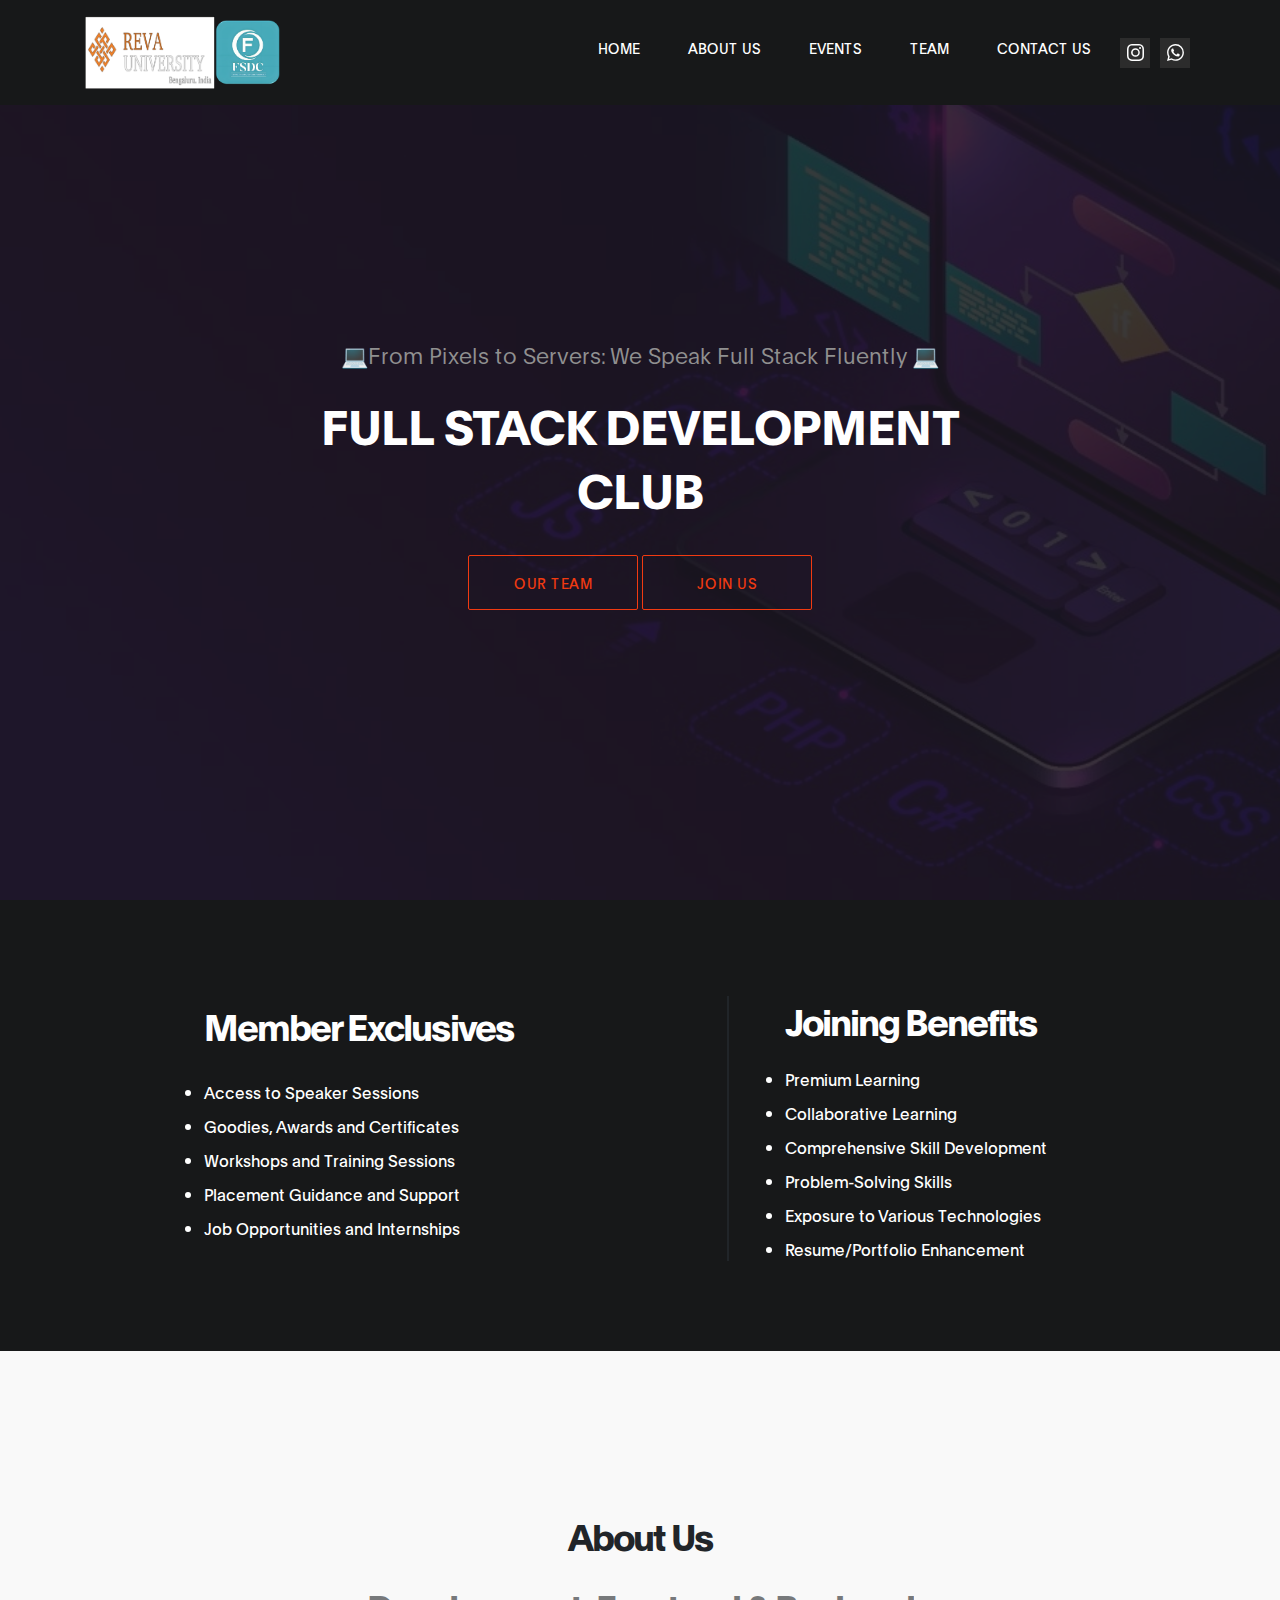
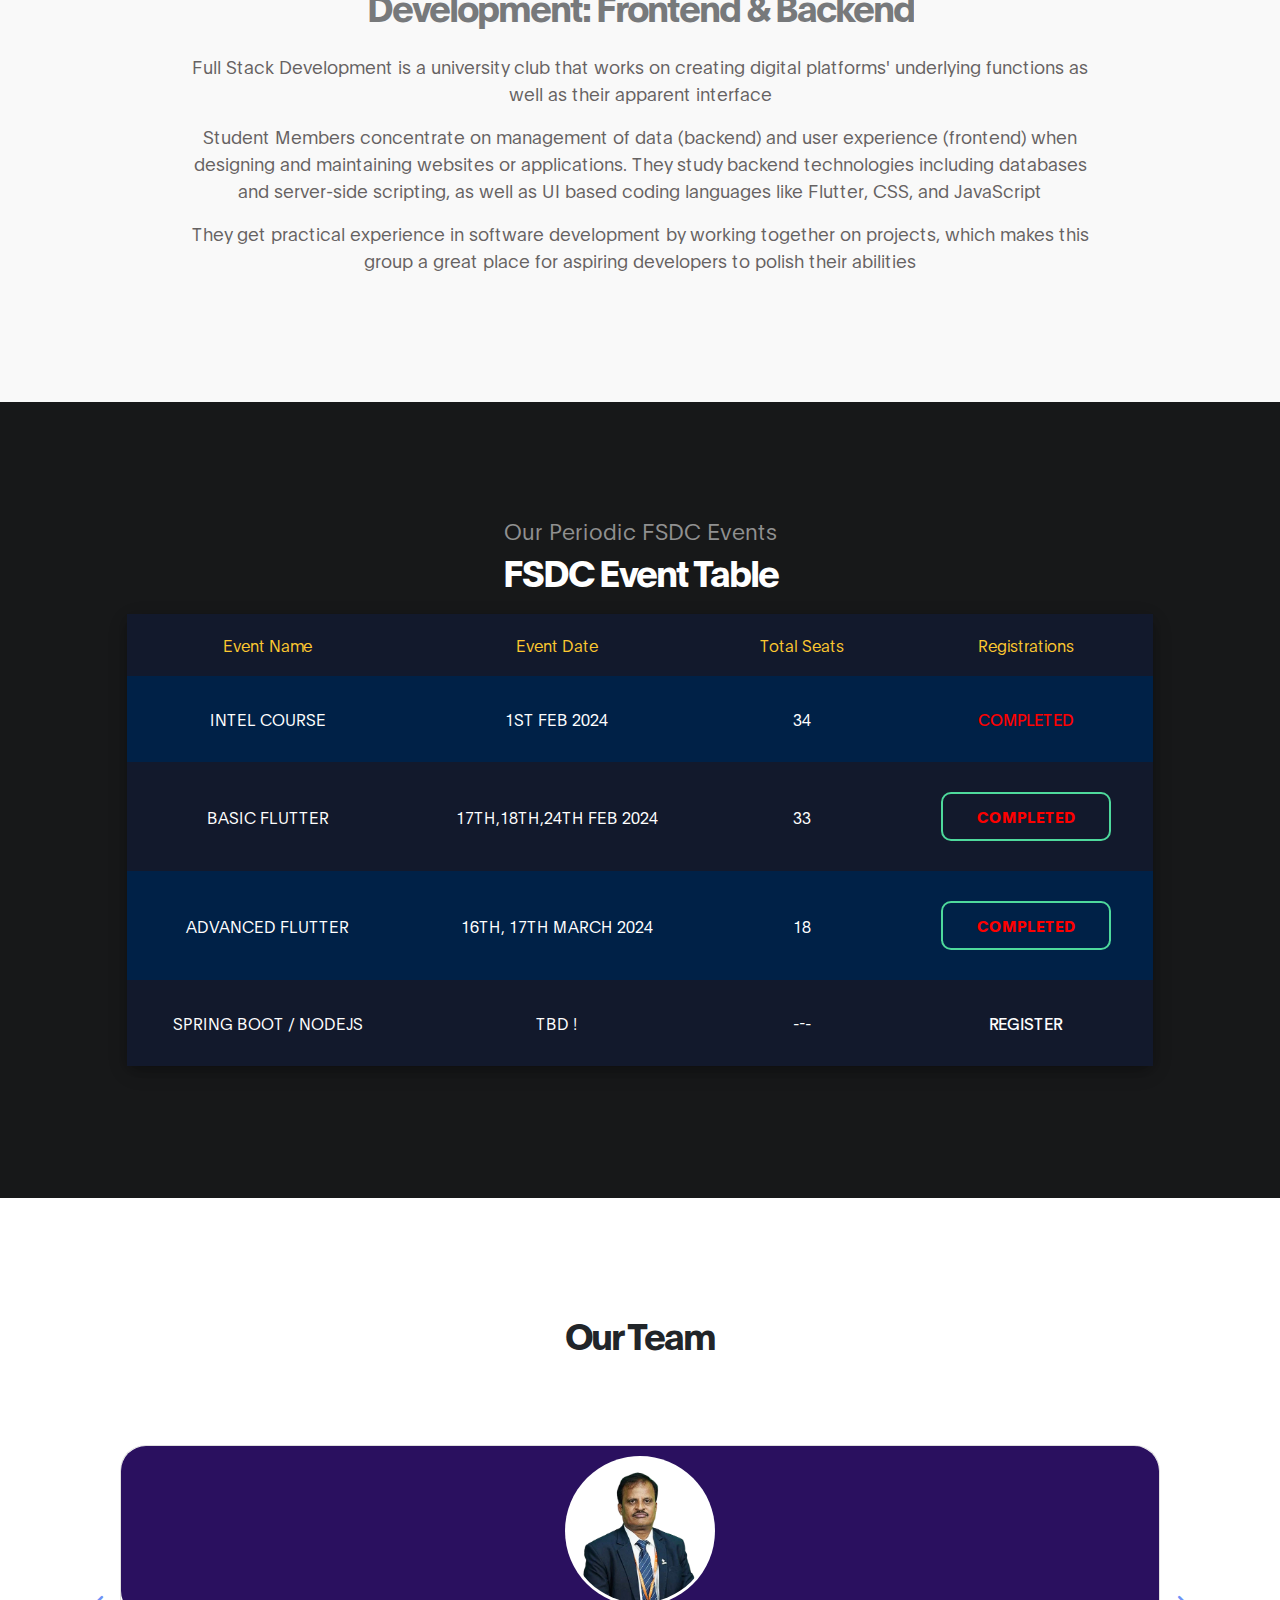
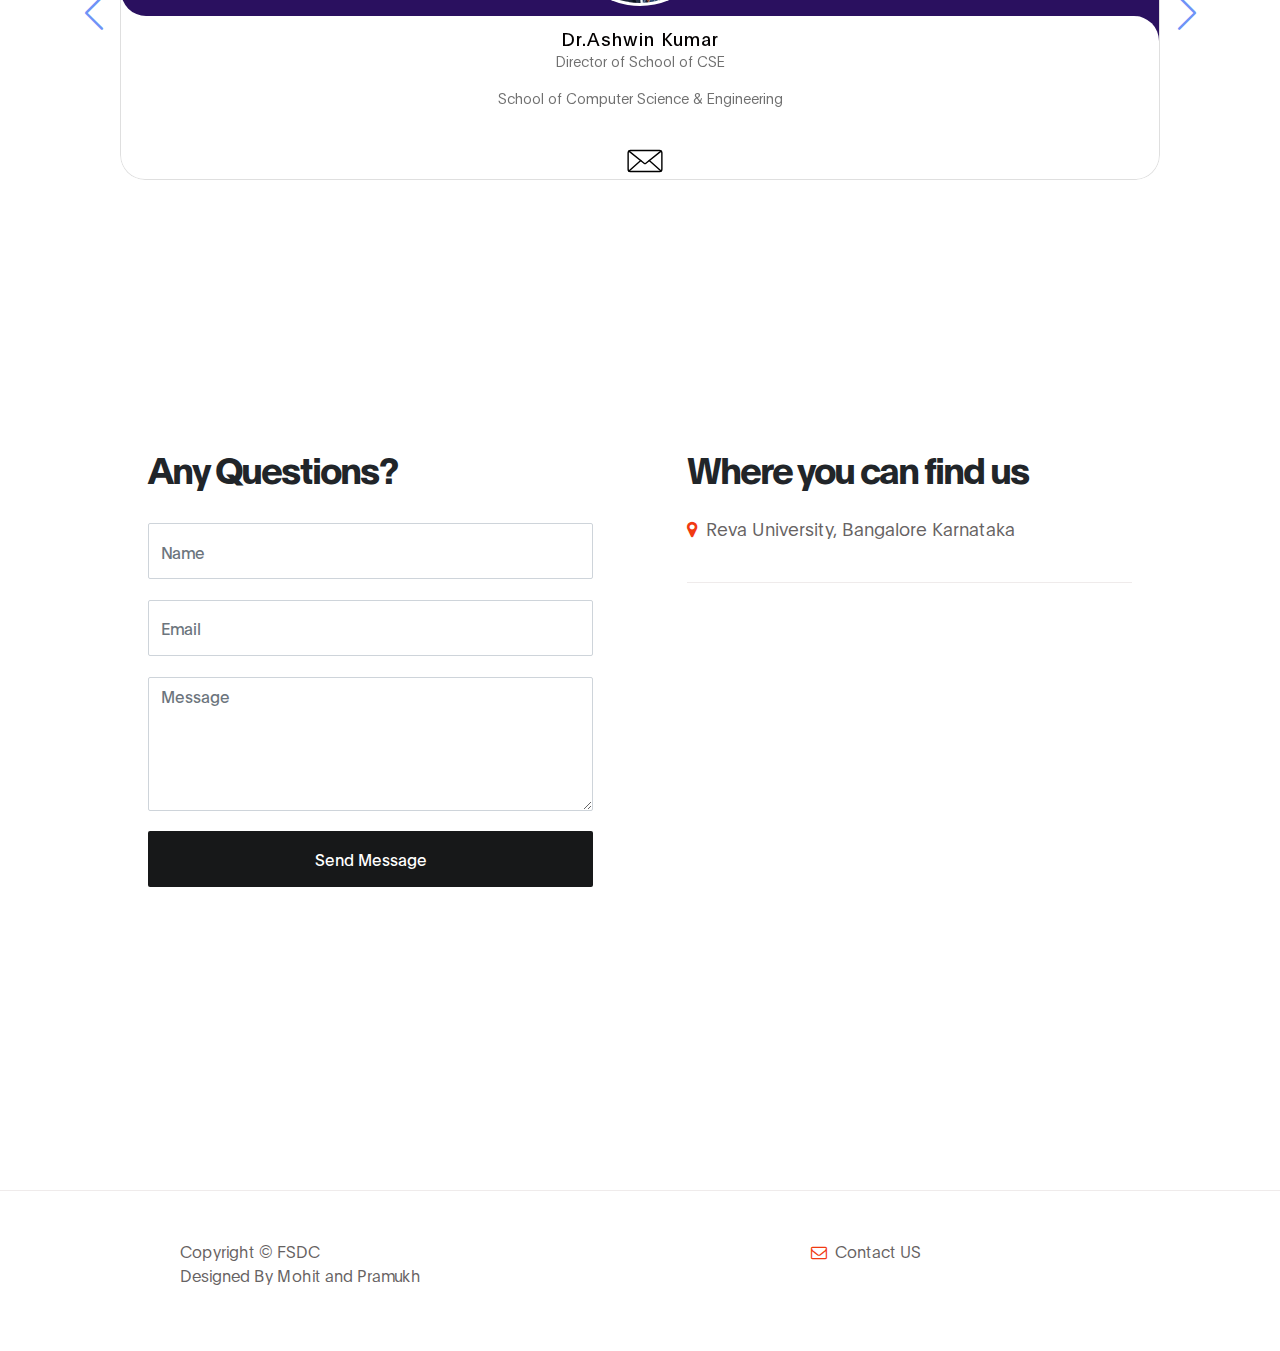
<file: fsdc_main.html>
<!DOCTYPE html>
<html lang="en">
<head>
    <meta charset="UTF-8">
    <meta http-equiv="X-UA-Compatible" content="IE=edge">
    <meta name="viewport" content="width=device-width, initial-scale=1.0">
   
    <title>FSDC</title>

    <link rel="stylesheet" href="css/bootstrap.min.css">
    <link rel="stylesheet" href="css/font-awesome.min.css">
    <link rel="stylesheee" href="css/aos.css">

    <!-- About us CSS  -->
    <link rel="stylesheet" href="css\swiper-bundle.min.css">
    <!-- <link rel="stylesheet" href="css/style.css"> -->

    <!--main page css-->
    <link rel="stylesheet" href="css/main.css">

</head>
<body dat-spy="scroll" data-target="#navbarNav" data-offset="50">

    <!-- MENU BAR -->
    <nav class="navbar navbar-expand-lg fixed-top">
        <div class="container">

            <a class="navbar-brand1" href="index.html">
                <img src="images/revalogo.png">
            </a>

            <a></a>

            <a class="navbar-brand2" href="index.html">
                <img src="images/FullStackLogo.png">
            </a>

            <button class="navbar-toggler" type="button" data-toggle="collapse" data-target="#navbarNav" aria-controls="navbarNav" aria-expanded="false"
                aria-label="Toggle navigation">
                <span class="navbar-toggler-icon"></span>
            </button>

            <div class="collapse navbar-collapse" id="navbarNav">
                <ul class="navbar-nav ml-lg-auto">
                    <li class="nav-item">
                        <a href="#home" class="nav-link smoothScroll">Home</a>
                    </li>

                    <li class="nav-item">
                        <a href="#about_us" class="nav-link smoothScroll">About Us</a>
                    </li>

                    <li class="nav-item">
                        <a href="#events_table" class="nav-link smoothScroll">Events</a>
                    </li>
                    
                    <li class="nav-item">
                        <a href="#our_team" class="nav-link smoothScroll">Team</a>
                    </li>
                    
                    <li class="nav-item">
                        <a href="#contact" class="nav-link smoothScroll">Contact Us</a>
                    </li>

                </ul>

                <div class="socialsHover">
                    <a href="https://www.instagram.com/fsdc_reva" class="socialContainer containerOne">
                      <svg class="socialSvg instagramSvg" viewBox="0 0 16 16"> <path d="M8 0C5.829 0 5.556.01 4.703.048 3.85.088 3.269.222 2.76.42a3.917 3.917 0 0 0-1.417.923A3.927 3.927 0 0 0 .42 2.76C.222 3.268.087 3.85.048 4.7.01 5.555 0 5.827 0 8.001c0 2.172.01 2.444.048 3.297.04.852.174 1.433.372 1.942.205.526.478.972.923 1.417.444.445.89.719 1.416.923.51.198 1.09.333 1.942.372C5.555 15.99 5.827 16 8 16s2.444-.01 3.298-.048c.851-.04 1.434-.174 1.943-.372a3.916 3.916 0 0 0 1.416-.923c.445-.445.718-.891.923-1.417.197-.509.332-1.09.372-1.942C15.99 10.445 16 10.173 16 8s-.01-2.445-.048-3.299c-.04-.851-.175-1.433-.372-1.941a3.926 3.926 0 0 0-.923-1.417A3.911 3.911 0 0 0 13.24.42c-.51-.198-1.092-.333-1.943-.372C10.443.01 10.172 0 7.998 0h.003zm-.717 1.442h.718c2.136 0 2.389.007 3.232.046.78.035 1.204.166 1.486.275.373.145.64.319.92.599.28.28.453.546.598.92.11.281.24.705.275 1.485.039.843.047 1.096.047 3.231s-.008 2.389-.047 3.232c-.035.78-.166 1.203-.275 1.485a2.47 2.47 0 0 1-.599.919c-.28.28-.546.453-.92.598-.28.11-.704.24-1.485.276-.843.038-1.096.047-3.232.047s-2.39-.009-3.233-.047c-.78-.036-1.203-.166-1.485-.276a2.478 2.478 0 0 1-.92-.598 2.48 2.48 0 0 1-.6-.92c-.109-.281-.24-.705-.275-1.485-.038-.843-.046-1.096-.046-3.233 0-2.136.008-2.388.046-3.231.036-.78.166-1.204.276-1.486.145-.373.319-.64.599-.92.28-.28.546-.453.92-.598.282-.11.705-.24 1.485-.276.738-.034 1.024-.044 2.515-.045v.002zm4.988 1.328a.96.96 0 1 0 0 1.92.96.96 0 0 0 0-1.92zm-4.27 1.122a4.109 4.109 0 1 0 0 8.217 4.109 4.109 0 0 0 0-8.217zm0 1.441a2.667 2.667 0 1 1 0 5.334 2.667 2.667 0 0 1 0-5.334z"></path> </svg>
                    </a>
                      
                    <!-- <a href="#" class="socialContainer containerTwo">
                      <svg class="socialSvg linkdinSvg" viewBox="0 0 448 512"><path d="M100.28 448H7.4V148.9h92.88zM53.79 108.1C24.09 108.1 0 83.5 0 53.8a53.79 53.79 0 0 1 107.58 0c0 29.7-24.1 54.3-53.79 54.3zM447.9 448h-92.68V302.4c0-34.7-.7-79.2-48.29-79.2-48.29 0-55.69 37.7-55.69 76.7V448h-92.78V148.9h89.08v40.8h1.3c12.4-23.5 42.69-48.3 87.88-48.3 94 0 111.28 61.9 111.28 142.3V448z"></path></svg>
                    </a> -->
                    
                    <a href="https://chat.whatsapp.com/Ipy9fzub1tl8ucZh4Qie0J" class="socialContainer containerThree">
                      <svg class="socialSvg whatsappSvg" viewBox="0 0 16 16"> <path d="M13.601 2.326A7.854 7.854 0 0 0 7.994 0C3.627 0 .068 3.558.064 7.926c0 1.399.366 2.76 1.057 3.965L0 16l4.204-1.102a7.933 7.933 0 0 0 3.79.965h.004c4.368 0 7.926-3.558 7.93-7.93A7.898 7.898 0 0 0 13.6 2.326zM7.994 14.521a6.573 6.573 0 0 1-3.356-.92l-.24-.144-2.494.654.666-2.433-.156-.251a6.56 6.56 0 0 1-1.007-3.505c0-3.626 2.957-6.584 6.591-6.584a6.56 6.56 0 0 1 4.66 1.931 6.557 6.557 0 0 1 1.928 4.66c-.004 3.639-2.961 6.592-6.592 6.592zm3.615-4.934c-.197-.099-1.17-.578-1.353-.646-.182-.065-.315-.099-.445.099-.133.197-.513.646-.627.775-.114.133-.232.148-.43.05-.197-.1-.836-.308-1.592-.985-.59-.525-.985-1.175-1.103-1.372-.114-.198-.011-.304.088-.403.087-.088.197-.232.296-.346.1-.114.133-.198.198-.33.065-.134.034-.248-.015-.347-.05-.099-.445-1.076-.612-1.47-.16-.389-.323-.335-.445-.34-.114-.007-.247-.007-.38-.007a.729.729 0 0 0-.529.247c-.182.198-.691.677-.691 1.654 0 .977.71 1.916.81 2.049.098.133 1.394 2.132 3.383 2.992.47.205.84.326 1.129.418.475.152.904.129 1.246.08.38-.058 1.171-.48 1.338-.943.164-.464.164-.86.114-.943-.049-.084-.182-.133-.38-.232z"></path> </svg>
                    </a>
                </div> 

            </div>

        </div>
    </nav>


     <!-- HOME PAGE -->
     <section class="hero d-flex flex-column justify-content-center align-items-center" id="home">

            <div class="bg-overlay"></div>

               <div class="container">
                    <div class="row">

                         <div class="col-lg-8 col-md-10 mx-auto col-12">
                              <div class="hero-text mt-5 text-center">

                                    <h6 data-aos="fade-up" data-aos-delay="300">💻From Pixels to Servers: We Speak Full Stack Fluently 💻</h6>

                                    <h1 class="text-white" data-aos="fade-up" data-aos-delay="500">Full Stack Development Club</h1>

                                    <a href="#our_team" class="btn custom-btn bordered mt-3" data-aos="fade-up" data-aos-delay="600">Our Team</a>

                                    <a href="#feature" class="btn custom-btn bordered mt-3" data-aos="fade-up" data-aos-delay="600">Join Us</a>

                              </div>
                         </div>

                    </div>
               </div>
                <!-- <marquee behavior="scroll" direction="left" style="padding: 20px; background-color: rgba(240, 240, 240, 0); color: #f0f2f2;">Upcoming Events: Flutter (Batch 2) - Date 2</marquee> -->
     </section>


     <!-- Right Below Home -->
     <section class="feature" id="joining_benefits">
        <div class="container">
            <div class="row">

                <div class="d-flex flex-column justify-content-center ml-lg-auto mr-lg-5 col-lg-5 col-md-6 col-12">
                    <h2 class="mb-3 text-white" data-aos="fade-up">Member Exclusives</h2>

                    <!-- <h6 class="mb-4 text-white" data-aos="fade-up">Membership</h6> -->

                    <p data-aos="fade-up" data-aos-delay="200">
                        <ul>
                            <li data-aos="fade-up" data-aos-delay="600">Access to Speaker Sessions</li>
                            <li data-aos="fade-up" data-aos-delay="800">Goodies, Awards and Certificates</li>
                            <li data-aos="fade-up" data-aos-delay="900">Workshops and Training Sessions</li>
                            <li data-aos="fade-up" data-aos-delay="1000">Placement Guidance and Support</li>
                            <li data-aos="fade-up" data-aos-delay="1100">Job Opportunities and Internships</li>
                        </ul>
                        

                </div>

                <div class="mr-lg-auto mt-3 col-lg-4 col-md-6 col-12">
                     <div class="about-working-hours">
                          <div>

                                <h2 class="mb-4 text-white" data-aos="fade-up" data-aos-delay="500">Joining Benefits</h2>
                                
                                <p data-aos="fade-up" data-aos-delay="200">
                                <ul>
                                    <li data-aos="fade-up" data-aos-delay="700">Premium Learning</li>
                                    <li data-aos="fade-up" data-aos-delay="800">Collaborative Learning</li>
                                    <li data-aos="fade-up" data-aos-delay="900">Comprehensive Skill Development</li>
                                    <li data-aos="fade-up" data-aos-delay="1000">Problem-Solving Skills</li>
                                    <li data-aos="fade-up" data-aos-delay="1100">Exposure to Various Technologies</li>
                                    <li data-aos="fade-up" data-aos-delay="1100">Resume/Portfolio Enhancement</li>
                                </ul>
                             </div>
                          </div>
                     </div>
                </div>
            </div>
        </div>
    </section>

     <!-- ABOUT -->
    <section class="about section" id="about_us">
        <div class="container">
            <div class="row">
                <div class="mt-lg-5 mb-lg-0 mb-4 col-md-10 mx-auto col-12">
                    <h2 class="mb-4 text-center" data-aos="fade-up" data-aos-delay="300">About Us</h2>
                    <h2 class="mb-4 text-center faded" data-aos="fade-up" data-aos-delay="300">Development: Frontend & Backend</h2>
                    <p data-aos="fade-up" data-aos-delay="400"></p>
                    <p class="center" data-aos="fade-up" data-aos-delay="400">Full Stack Development is a university club that works on creating digital platforms' underlying functions as well as their apparent interface</p>
                    <p class="center" data-aos="fade-up" data-aos-delay="400">Student Members concentrate on management of data (backend) and user experience (frontend) when designing and maintaining websites or applications. They study backend technologies including databases and server-side scripting, as well as UI based coding languages like Flutter, CSS, and JavaScript</p>
                    <p class="center" data-aos="fade-up" data-aos-delay="400">They get practical experience in software development by working together on projects, which makes this group a great place for aspiring developers to polish their abilities</p>
                </div>
                <div class="ml-lg-auto col-lg-3 col-md-6 col-12" data-aos="fade-up" data-aos-delay="700">
                    <!-- <div class="team-thumb">
                        <img src="images/Grafik-Fullstack.png" class="img-fluid" alt="Trainer">
                    </div> -->
                </div>     
            </div>
        </div>
    </section>


     <!-- Events -->
    <section class="schedule section" id="events_table">
            <div class="container">
                <div class="row">
                    <div class="col-lg-12 col-12 text-center">
                        <h6 data-aos="fade-up">Our Periodic FSDC Events</h6>

                        <h2 class="text-white" data-aos="fade-up" data-aos-delay="200">FSDC Event Table</h2>
                    </div>
                                        
                    <table class="eventsTable">
                        <thead>
                            <tr>
                                <th>Event Name</th>
                                <th>Event Date</th>
                                <th>Total Seats</th>
                                <th>Registrations</th>
                            </tr>
                        </thead>
                        <tbody>
                            <tr>
                                <td data-label="Event Name">Intel Course</td>
                                <td data-label="Event Date">1st Feb 2024</td>
                                <td data-label="Total Seats">34</td>
                                <!-- href="#schedule" class="btn btn__active" -->
                                <td data-label="Booking Status"><a style="color: red;">Completed</a></td>
                            </tr>
                            <tr>
                                <td data-label="Event Name">Basic Flutter</td>
                                <td data-label="Event Date">17th,18th,24th Feb 2024</td>
                                <td data-label="Total Seats">33</td>
                                <td data-label="Booking Status"><a href="Flutter1/Flutter1.html" class="btn btn__active" style="color: red;">Completed</a></td>
                            </tr>
                            <tr>
                                <td data-label="Event Name">Advanced Flutter</td>
                                <td data-label="Event Date">16th, 17th March 2024</td>
                                <td data-label="Total Seats">18</td>
                                <td data-label="Booking Status"><a href="Flutter1/Flutter2.html" class="btn btn__active" style="color: red;">Completed</a></td>
                            </tr>
                            <tr>
                                <td data-label="Event Name"> Spring Boot / NodeJS </td>
                                <td data-label="Event Date"> TBD ! </td>
                                <td data-label="Total Seats">---</td>
                                <td data-label="Booking Status"><a>Register</a></td>
                            </tr>
                        </tbody>
                    </table>
                            
                </div>
            </div>
    </section>

    
    <!-- Team -->     
    <section class="class section" id="our_team">
        <div class="container">
            <div class="row">
                <div class="col-lg-12 col-12 text-center mb-5">
                    <h2 data-aos="fade-up">Our Team</h2>
                </div>
                <div class="slide-container swiper">
                    <div class="slide-content">
                        <div class="card-wrapper swiper-wrapper">

                            <div class="card swiper-slide">
                            <div class="image-content">
                                    <span class="overlay"></span>
        
                                    <div class="card-image">
                                        <img src="images/DirectorImage.png" alt="" class="card-img">
                                    </div>
                                </div>
                                
                                <div class="card-content">
                                    <h2 class="name">Dr.Ashwin Kumar</h2>
                                    <p class="description">Director of School of CSE</p>
                                    <p class="description">School of Computer Science & Engineering</p>
        
                                    <div class="social-card">

                                    <button>
                                    </button>
                                    <button class="emailButton" data-email="ashwinkumar.um@reva.edu.in">
                                        <svg xmlns="http://www.w3.org/2000/svg" enable-background="new 0 0 512 512" viewBox="0 0 512 512" id="envelope"><path fill="none" stroke="#000" stroke-linecap="round" stroke-linejoin="round" stroke-miterlimit="10" stroke-width="20" d="M27.878,115.042c5.583-4.59,12.742-7.335,20.532-7.335H463.59c7.79,0,14.95,2.745,20.532,7.346"></path><path fill="none" stroke="#000" stroke-linecap="round" stroke-linejoin="round" stroke-miterlimit="10" stroke-width="20" d="M496,140.117v231.766c0,17.893-14.506,32.41-32.41,32.41H48.41c-17.9,0-32.41-14.511-32.41-32.41V140.117
                                        c0-10.114,4.625-19.131,11.878-25.075l215.499,172.878c7.375,5.917,17.871,5.917,25.246,0l215.499-172.867
                                        C491.375,120.986,496,130.003,496,140.117z"></path><line x1="195.769" x2="27.878" y1="249.727" y2="396.958" fill="none" stroke="#000" stroke-linecap="round" stroke-linejoin="round" stroke-miterlimit="10" stroke-width="20"></line><line x1="316.359" x2="484.25" y1="249.727" y2="396.958" fill="none" stroke="#000" stroke-linecap="round" stroke-linejoin="round" stroke-miterlimit="10" stroke-width="20"></line></svg>
                                    </button>
                                    <!-- <button>
                                        <svg xmlns="http://www.w3.org/2000/svg"  viewBox="0 0 48 48" width="35px" height="35px"><path fill="#0288D1" d="M42,37c0,2.762-2.238,5-5,5H11c-2.761,0-5-2.238-5-5V11c0-2.762,2.239-5,5-5h26c2.762,0,5,2.238,5,5V37z"/><path fill="#FFF" d="M12 19H17V36H12zM14.485 17h-.028C12.965 17 12 15.888 12 14.499 12 13.08 12.995 12 14.514 12c1.521 0 2.458 1.08 2.486 2.499C17 15.887 16.035 17 14.485 17zM36 36h-5v-9.099c0-2.198-1.225-3.698-3.192-3.698-1.501 0-2.313 1.012-2.707 1.99C24.957 25.543 25 26.511 25 27v9h-5V19h5v2.616C25.721 20.5 26.85 19 29.738 19c3.578 0 6.261 2.25 6.261 7.274L36 36 36 36z"/></svg>
                                    </button> -->
                                    <button>
                                    </button>
                                    
                                    
                                    </div>
                                </div>
                            </div>

                            <div class="card swiper-slide">
                            <div class="image-content">
                                    <span class="overlay"></span>
        
                                    <div class="card-image">
                                        <img src="images/NarendraImage.png" alt="" class="card-img">
                                    </div>
                                </div>
        
                                <div class="card-content">
                                    <h2 class="name">Prof. NarendraBabu</h2>
                                    <p class="description">Club Coordinator</p>
                                    <p class="description">School of Computer Science & Engineering</p>
        
                                    <div class="social-card">

                                      <button>
                                      </button>
                                      <button class="emailButton" data-email="narendra.cr@reva.edu.in">
                                        <svg xmlns="http://www.w3.org/2000/svg" enable-background="new 0 0 512 512" viewBox="0 0 512 512" id="envelope"><path fill="none" stroke="#000" stroke-linecap="round" stroke-linejoin="round" stroke-miterlimit="10" stroke-width="20" d="M27.878,115.042c5.583-4.59,12.742-7.335,20.532-7.335H463.59c7.79,0,14.95,2.745,20.532,7.346"></path><path fill="none" stroke="#000" stroke-linecap="round" stroke-linejoin="round" stroke-miterlimit="10" stroke-width="20" d="M496,140.117v231.766c0,17.893-14.506,32.41-32.41,32.41H48.41c-17.9,0-32.41-14.511-32.41-32.41V140.117
                                        c0-10.114,4.625-19.131,11.878-25.075l215.499,172.878c7.375,5.917,17.871,5.917,25.246,0l215.499-172.867
                                        C491.375,120.986,496,130.003,496,140.117z"></path><line x1="195.769" x2="27.878" y1="249.727" y2="396.958" fill="none" stroke="#000" stroke-linecap="round" stroke-linejoin="round" stroke-miterlimit="10" stroke-width="20"></line><line x1="316.359" x2="484.25" y1="249.727" y2="396.958" fill="none" stroke="#000" stroke-linecap="round" stroke-linejoin="round" stroke-miterlimit="10" stroke-width="20"></line></svg>
                                    </button>
                                      <!-- <button>
                                        <svg xmlns="http://www.w3.org/2000/svg"  viewBox="0 0 48 48" width="35px" height="35px"><path fill="#0288D1" d="M42,37c0,2.762-2.238,5-5,5H11c-2.761,0-5-2.238-5-5V11c0-2.762,2.239-5,5-5h26c2.762,0,5,2.238,5,5V37z"/><path fill="#FFF" d="M12 19H17V36H12zM14.485 17h-.028C12.965 17 12 15.888 12 14.499 12 13.08 12.995 12 14.514 12c1.521 0 2.458 1.08 2.486 2.499C17 15.887 16.035 17 14.485 17zM36 36h-5v-9.099c0-2.198-1.225-3.698-3.192-3.698-1.501 0-2.313 1.012-2.707 1.99C24.957 25.543 25 26.511 25 27v9h-5V19h5v2.616C25.721 20.5 26.85 19 29.738 19c3.578 0 6.261 2.25 6.261 7.274L36 36 36 36z"/></svg>
                                      </button> -->
                                      <button>
                                      </button>
                                    
                                    
                                    </div> 
                                </div>
                            </div>

                            <div class="card swiper-slide">
                                <div class="image-content">
                                    <span class="overlay"></span>
        
                                    <div class="card-image">
                                        <img src="images/SanjuImage.png" alt="" class="card-img">
                                    </div>
                                </div>
        
                                <div class="card-content">
                                    <h2 class="name">Dr. Sanju</h2>
                                    <p class="description">Club Member</p>
                                    <p class="description">School of Computer Science & Engineering</p>

                                    <div class="social-card">

                                      <button>
                                      </button>
                                      <button class="emailButton" data-email="sanju.v@reva.edu.in">
                                        <svg xmlns="http://www.w3.org/2000/svg" enable-background="new 0 0 512 512" viewBox="0 0 512 512" id="envelope"><path fill="none" stroke="#000" stroke-linecap="round" stroke-linejoin="round" stroke-miterlimit="10" stroke-width="20" d="M27.878,115.042c5.583-4.59,12.742-7.335,20.532-7.335H463.59c7.79,0,14.95,2.745,20.532,7.346"></path><path fill="none" stroke="#000" stroke-linecap="round" stroke-linejoin="round" stroke-miterlimit="10" stroke-width="20" d="M496,140.117v231.766c0,17.893-14.506,32.41-32.41,32.41H48.41c-17.9,0-32.41-14.511-32.41-32.41V140.117
                                        c0-10.114,4.625-19.131,11.878-25.075l215.499,172.878c7.375,5.917,17.871,5.917,25.246,0l215.499-172.867
                                        C491.375,120.986,496,130.003,496,140.117z"></path><line x1="195.769" x2="27.878" y1="249.727" y2="396.958" fill="none" stroke="#000" stroke-linecap="round" stroke-linejoin="round" stroke-miterlimit="10" stroke-width="20"></line><line x1="316.359" x2="484.25" y1="249.727" y2="396.958" fill="none" stroke="#000" stroke-linecap="round" stroke-linejoin="round" stroke-miterlimit="10" stroke-width="20"></line></svg>
                                    </button>
                                      <button class="linkedin-button" data-profile-url="https://www.linkedin.com/in/dr-sanju-pillai-11040b22/">
                                        <svg xmlns="http://www.w3.org/2000/svg"  viewBox="0 0 48 48" width="35px" height="35px">
                                          <path fill="#0288D1" d="M42,37c0,2.762-2.238,5-5,5H11c-2.761,0-5-2.238-5-5V11c0-2.762,2.239-5,5-5h26c2.762,0,5,2.238,5,5V37z"/>
                                          <path fill="#FFF" d="M12 19H17V36H12zM14.485 17h-.028C12.965 17 12 15.888 12 14.499 12 13.08 12.995 12 14.514 12c1.521 0 2.458 1.08 2.486 2.499C17 15.887 16.035 17 14.485 17zM36 36h-5v-9.099c0-2.198-1.225-3.698-3.192-3.698-1.501 0-2.313 1.012-2.707 1.99C24.957 25.543 25 26.511 25 27v9h-5V19h5v2.616C25.721 20.5 26.85 19 29.738 19c3.578 0 6.261 2.25 6.261 7.274L36 36 36 36z"/>
                                        </svg>
                                      </button>
                                      <button>
                                      </button>
                                    
                                    
                                    </div>
                                </div>
                            </div>

                            <div class="card swiper-slide">
                                <div class="image-content">
                                    <span class="overlay"></span>
        
                                    <div class="card-image">
                                        <img src="images/Priyanka.jpg" alt="" class="card-img">
                                    </div>
                                </div>
        
                                <div class="card-content">
                                    <h2 class="name">Prof. Priyanka Bharti</h2>
                                    <p class="description">Club Member</p>
                                    <p class="description">School of Computer Science & Engineering</p>

                                    <div class="social-card">

                                      <button>
                                      </button>
                                      <button class="emailButton" data-email="priyanka.bharti@reva.edu.in">
                                        <svg xmlns="http://www.w3.org/2000/svg" enable-background="new 0 0 512 512" viewBox="0 0 512 512" id="envelope"><path fill="none" stroke="#000" stroke-linecap="round" stroke-linejoin="round" stroke-miterlimit="10" stroke-width="20" d="M27.878,115.042c5.583-4.59,12.742-7.335,20.532-7.335H463.59c7.79,0,14.95,2.745,20.532,7.346"></path><path fill="none" stroke="#000" stroke-linecap="round" stroke-linejoin="round" stroke-miterlimit="10" stroke-width="20" d="M496,140.117v231.766c0,17.893-14.506,32.41-32.41,32.41H48.41c-17.9,0-32.41-14.511-32.41-32.41V140.117
                                        c0-10.114,4.625-19.131,11.878-25.075l215.499,172.878c7.375,5.917,17.871,5.917,25.246,0l215.499-172.867
                                        C491.375,120.986,496,130.003,496,140.117z"></path><line x1="195.769" x2="27.878" y1="249.727" y2="396.958" fill="none" stroke="#000" stroke-linecap="round" stroke-linejoin="round" stroke-miterlimit="10" stroke-width="20"></line><line x1="316.359" x2="484.25" y1="249.727" y2="396.958" fill="none" stroke="#000" stroke-linecap="round" stroke-linejoin="round" stroke-miterlimit="10" stroke-width="20"></line></svg>
                                    </button> 
                                      <!-- <button>
                                        <svg xmlns="http://www.w3.org/2000/svg"  viewBox="0 0 48 48" width="35px" height="35px"><path fill="#0288D1" d="M42,37c0,2.762-2.238,5-5,5H11c-2.761,0-5-2.238-5-5V11c0-2.762,2.239-5,5-5h26c2.762,0,5,2.238,5,5V37z"/><path fill="#FFF" d="M12 19H17V36H12zM14.485 17h-.028C12.965 17 12 15.888 12 14.499 12 13.08 12.995 12 14.514 12c1.521 0 2.458 1.08 2.486 2.499C17 15.887 16.035 17 14.485 17zM36 36h-5v-9.099c0-2.198-1.225-3.698-3.192-3.698-1.501 0-2.313 1.012-2.707 1.99C24.957 25.543 25 26.511 25 27v9h-5V19h5v2.616C25.721 20.5 26.85 19 29.738 19c3.578 0 6.261 2.25 6.261 7.274L36 36 36 36z"/></svg>
                                      </button> -->
                                      <button>
                                      </button>
                                    
                                    
                                    </div>
                                </div>
                            </div>

                            <div class="card swiper-slide">
                                <div class="image-content">
                                    <span class="overlay"></span>
        
                                    <div class="card-image">
                                        <img src="images/Thanuja.png" alt="" class="card-img">
                                    </div>
                                </div>
        
                                <div class="card-content">
                                    <h2 class="name">Prof. Thanuja</h2>
                                    <p class="description">Club Member</p>
                                    <p class="description">School of Computer Science & Engineering</p>

                                    <div class="social-card">

                                      <button>
                                      </button>
                                      <button class="emailButton" data-email="k.tanuja@reva.edu.in">
                                        <svg xmlns="http://www.w3.org/2000/svg" enable-background="new 0 0 512 512" viewBox="0 0 512 512" id="envelope"><path fill="none" stroke="#000" stroke-linecap="round" stroke-linejoin="round" stroke-miterlimit="10" stroke-width="20" d="M27.878,115.042c5.583-4.59,12.742-7.335,20.532-7.335H463.59c7.79,0,14.95,2.745,20.532,7.346"></path><path fill="none" stroke="#000" stroke-linecap="round" stroke-linejoin="round" stroke-miterlimit="10" stroke-width="20" d="M496,140.117v231.766c0,17.893-14.506,32.41-32.41,32.41H48.41c-17.9,0-32.41-14.511-32.41-32.41V140.117
                                        c0-10.114,4.625-19.131,11.878-25.075l215.499,172.878c7.375,5.917,17.871,5.917,25.246,0l215.499-172.867
                                        C491.375,120.986,496,130.003,496,140.117z"></path><line x1="195.769" x2="27.878" y1="249.727" y2="396.958" fill="none" stroke="#000" stroke-linecap="round" stroke-linejoin="round" stroke-miterlimit="10" stroke-width="20"></line><line x1="316.359" x2="484.25" y1="249.727" y2="396.958" fill="none" stroke="#000" stroke-linecap="round" stroke-linejoin="round" stroke-miterlimit="10" stroke-width="20"></line></svg>
                                    </button>
                                      <!-- <button>
                                        <svg xmlns="http://www.w3.org/2000/svg"  viewBox="0 0 48 48" width="35px" height="35px"><path fill="#0288D1" d="M42,37c0,2.762-2.238,5-5,5H11c-2.761,0-5-2.238-5-5V11c0-2.762,2.239-5,5-5h26c2.762,0,5,2.238,5,5V37z"/><path fill="#FFF" d="M12 19H17V36H12zM14.485 17h-.028C12.965 17 12 15.888 12 14.499 12 13.08 12.995 12 14.514 12c1.521 0 2.458 1.08 2.486 2.499C17 15.887 16.035 17 14.485 17zM36 36h-5v-9.099c0-2.198-1.225-3.698-3.192-3.698-1.501 0-2.313 1.012-2.707 1.99C24.957 25.543 25 26.511 25 27v9h-5V19h5v2.616C25.721 20.5 26.85 19 29.738 19c3.578 0 6.261 2.25 6.261 7.274L36 36 36 36z"/></svg>
                                      </button> -->
                                      <button>
                                      </button>
                                    
                                    
                                    </div>
                                </div>
                            </div>

                            <div class="card swiper-slide">
                                <div class="image-content">
                                    <span class="overlay"></span>
        
                                    <div class="card-image">
                                        <img src="images/Thirumagal.png" alt="" class="card-img">
                                    </div>
                                </div>
        
                                <div class="card-content">
                                    <h2 class="name">Prof. Thirumagal.E</h2>
                                    <p class="description">Club Member</p>
                                    <p class="description">School of Computer Science & Engineering</p>

                                    <div class="social-card">

                                      <button>
                                      </button>
                                      <button class="emailButton" data-email="thirumagal.e@reva.edu.in">
                                        <svg xmlns="http://www.w3.org/2000/svg" enable-background="new 0 0 512 512" viewBox="0 0 512 512" id="envelope"><path fill="none" stroke="#000" stroke-linecap="round" stroke-linejoin="round" stroke-miterlimit="10" stroke-width="20" d="M27.878,115.042c5.583-4.59,12.742-7.335,20.532-7.335H463.59c7.79,0,14.95,2.745,20.532,7.346"></path><path fill="none" stroke="#000" stroke-linecap="round" stroke-linejoin="round" stroke-miterlimit="10" stroke-width="20" d="M496,140.117v231.766c0,17.893-14.506,32.41-32.41,32.41H48.41c-17.9,0-32.41-14.511-32.41-32.41V140.117
                                        c0-10.114,4.625-19.131,11.878-25.075l215.499,172.878c7.375,5.917,17.871,5.917,25.246,0l215.499-172.867
                                        C491.375,120.986,496,130.003,496,140.117z"></path><line x1="195.769" x2="27.878" y1="249.727" y2="396.958" fill="none" stroke="#000" stroke-linecap="round" stroke-linejoin="round" stroke-miterlimit="10" stroke-width="20"></line><line x1="316.359" x2="484.25" y1="249.727" y2="396.958" fill="none" stroke="#000" stroke-linecap="round" stroke-linejoin="round" stroke-miterlimit="10" stroke-width="20"></line></svg>
                                    </button>
                                      <!-- <button>
                                        <svg xmlns="http://www.w3.org/2000/svg"  viewBox="0 0 48 48" width="35px" height="35px"><path fill="#0288D1" d="M42,37c0,2.762-2.238,5-5,5H11c-2.761,0-5-2.238-5-5V11c0-2.762,2.239-5,5-5h26c2.762,0,5,2.238,5,5V37z"/><path fill="#FFF" d="M12 19H17V36H12zM14.485 17h-.028C12.965 17 12 15.888 12 14.499 12 13.08 12.995 12 14.514 12c1.521 0 2.458 1.08 2.486 2.499C17 15.887 16.035 17 14.485 17zM36 36h-5v-9.099c0-2.198-1.225-3.698-3.192-3.698-1.501 0-2.313 1.012-2.707 1.99C24.957 25.543 25 26.511 25 27v9h-5V19h5v2.616C25.721 20.5 26.85 19 29.738 19c3.578 0 6.261 2.25 6.261 7.274L36 36 36 36z"/></svg>
                                      </button> -->
                                      <button>
                                      </button>
                                    
                                    
                                    </div>
                                </div>
                            </div>

                            <div class="card swiper-slide">
                                <div class="image-content">
                                    <span class="overlay"></span>
        
                                    <div class="card-image">
                                        <img src="images/Eshwaridevi.png" alt="" class="card-img">
                                    </div>
                                </div>
        
                                <div class="card-content">
                                    <h2 class="name">Prof. Eshwaridevi</h2>
                                    <p class="description">Club Member</p>
                                    <p class="description">School of Computer Science & Engineering</p>

                                    <div class="social-card">

                                      <button>
                                      </button>
                                      <button class="emailButton" data-email="eshwaridevi.jagapur@reva.edu.in">
                                        <svg xmlns="http://www.w3.org/2000/svg" enable-background="new 0 0 512 512" viewBox="0 0 512 512" id="envelope"><path fill="none" stroke="#000" stroke-linecap="round" stroke-linejoin="round" stroke-miterlimit="10" stroke-width="20" d="M27.878,115.042c5.583-4.59,12.742-7.335,20.532-7.335H463.59c7.79,0,14.95,2.745,20.532,7.346"></path><path fill="none" stroke="#000" stroke-linecap="round" stroke-linejoin="round" stroke-miterlimit="10" stroke-width="20" d="M496,140.117v231.766c0,17.893-14.506,32.41-32.41,32.41H48.41c-17.9,0-32.41-14.511-32.41-32.41V140.117
                                        c0-10.114,4.625-19.131,11.878-25.075l215.499,172.878c7.375,5.917,17.871,5.917,25.246,0l215.499-172.867
                                        C491.375,120.986,496,130.003,496,140.117z"></path><line x1="195.769" x2="27.878" y1="249.727" y2="396.958" fill="none" stroke="#000" stroke-linecap="round" stroke-linejoin="round" stroke-miterlimit="10" stroke-width="20"></line><line x1="316.359" x2="484.25" y1="249.727" y2="396.958" fill="none" stroke="#000" stroke-linecap="round" stroke-linejoin="round" stroke-miterlimit="10" stroke-width="20"></line></svg>
                                    </button>
                                      <!-- <button>
                                        <svg xmlns="http://www.w3.org/2000/svg"  viewBox="0 0 48 48" width="35px" height="35px"><path fill="#0288D1" d="M42,37c0,2.762-2.238,5-5,5H11c-2.761,0-5-2.238-5-5V11c0-2.762,2.239-5,5-5h26c2.762,0,5,2.238,5,5V37z"/><path fill="#FFF" d="M12 19H17V36H12zM14.485 17h-.028C12.965 17 12 15.888 12 14.499 12 13.08 12.995 12 14.514 12c1.521 0 2.458 1.08 2.486 2.499C17 15.887 16.035 17 14.485 17zM36 36h-5v-9.099c0-2.198-1.225-3.698-3.192-3.698-1.501 0-2.313 1.012-2.707 1.99C24.957 25.543 25 26.511 25 27v9h-5V19h5v2.616C25.721 20.5 26.85 19 29.738 19c3.578 0 6.261 2.25 6.261 7.274L36 36 36 36z"/></svg>
                                      </button> -->
                                      <button>
                                      </button>
                                    
                                    
                                    </div>
                                </div>
                            </div>

                            <div class="card swiper-slide">
                                <div class="image-content">
                                    <span class="overlay"></span>
        
                                    <div class="card-image">
                                        <img src="images/Shwetha.png" alt="" class="card-img">
                                    </div>
                                </div>
        
                                <div class="card-content">
                                    <h2 class="name">Prof. Shwetha</h2>
                                    <p class="description">Club Member</p>
                                    <p class="description">School of Computer Science & Engineering</p>

                                    <div class="social-card">

                                      <button>
                                      </button>
                                      <button>
                                        <svg xmlns="http://www.w3.org/2000/svg" enable-background="new 0 0 512 512" viewBox="0 0 512 512" id="envelope"><path fill="none" stroke="#000" stroke-linecap="round" stroke-linejoin="round" stroke-miterlimit="10" stroke-width="20" d="M27.878,115.042c5.583-4.59,12.742-7.335,20.532-7.335H463.59c7.79,0,14.95,2.745,20.532,7.346"></path><path fill="none" stroke="#000" stroke-linecap="round" stroke-linejoin="round" stroke-miterlimit="10" stroke-width="20" d="M496,140.117v231.766c0,17.893-14.506,32.41-32.41,32.41H48.41c-17.9,0-32.41-14.511-32.41-32.41V140.117
                                          c0-10.114,4.625-19.131,11.878-25.075l215.499,172.878c7.375,5.917,17.871,5.917,25.246,0l215.499-172.867
                                          C491.375,120.986,496,130.003,496,140.117z"></path><line x1="195.769" x2="27.878" y1="249.727" y2="396.958" fill="none" stroke="#000" stroke-linecap="round" stroke-linejoin="round" stroke-miterlimit="10" stroke-width="20"></line><line x1="316.359" x2="484.25" y1="249.727" y2="396.958" fill="none" stroke="#000" stroke-linecap="round" stroke-linejoin="round" stroke-miterlimit="10" stroke-width="20"></line></svg>
                                      </button>
                                      <!-- <button>
                                        <svg xmlns="http://www.w3.org/2000/svg"  viewBox="0 0 48 48" width="35px" height="35px"><path fill="#0288D1" d="M42,37c0,2.762-2.238,5-5,5H11c-2.761,0-5-2.238-5-5V11c0-2.762,2.239-5,5-5h26c2.762,0,5,2.238,5,5V37z"/><path fill="#FFF" d="M12 19H17V36H12zM14.485 17h-.028C12.965 17 12 15.888 12 14.499 12 13.08 12.995 12 14.514 12c1.521 0 2.458 1.08 2.486 2.499C17 15.887 16.035 17 14.485 17zM36 36h-5v-9.099c0-2.198-1.225-3.698-3.192-3.698-1.501 0-2.313 1.012-2.707 1.99C24.957 25.543 25 26.511 25 27v9h-5V19h5v2.616C25.721 20.5 26.85 19 29.738 19c3.578 0 6.261 2.25 6.261 7.274L36 36 36 36z"/></svg>
                                      </button> -->
                                      <button>
                                      </button>
                                    
                                    
                                    </div>
                                </div>
                            </div>

                            <div class="card swiper-slide">
                                <div class="image-content">
                                    <span class="overlay"></span>
        
                                    <div class="card-image">
                                        <img src="images/Akshitha.png" alt="" class="card-img">
                                    </div>
                                </div>
        
                                <div class="card-content">
                                    <h2 class="name">Prof. Akshitha</h2>
                                    <p class="description">Club Member</p>
                                    <p class="description">School of Computer Science & Engineering</p>

                                    <div class="social-card">

                                      <button>
                                      </button>
                                      <button class="emailButton" data-email="akshitha.s@reva.edu.in">
                                        <svg xmlns="http://www.w3.org/2000/svg" enable-background="new 0 0 512 512" viewBox="0 0 512 512" id="envelope"><path fill="none" stroke="#000" stroke-linecap="round" stroke-linejoin="round" stroke-miterlimit="10" stroke-width="20" d="M27.878,115.042c5.583-4.59,12.742-7.335,20.532-7.335H463.59c7.79,0,14.95,2.745,20.532,7.346"></path><path fill="none" stroke="#000" stroke-linecap="round" stroke-linejoin="round" stroke-miterlimit="10" stroke-width="20" d="M496,140.117v231.766c0,17.893-14.506,32.41-32.41,32.41H48.41c-17.9,0-32.41-14.511-32.41-32.41V140.117
                                        c0-10.114,4.625-19.131,11.878-25.075l215.499,172.878c7.375,5.917,17.871,5.917,25.246,0l215.499-172.867
                                        C491.375,120.986,496,130.003,496,140.117z"></path><line x1="195.769" x2="27.878" y1="249.727" y2="396.958" fill="none" stroke="#000" stroke-linecap="round" stroke-linejoin="round" stroke-miterlimit="10" stroke-width="20"></line><line x1="316.359" x2="484.25" y1="249.727" y2="396.958" fill="none" stroke="#000" stroke-linecap="round" stroke-linejoin="round" stroke-miterlimit="10" stroke-width="20"></line></svg>
                                    </button>
                                      <!-- <button>
                                        <svg xmlns="http://www.w3.org/2000/svg"  viewBox="0 0 48 48" width="35px" height="35px"><path fill="#0288D1" d="M42,37c0,2.762-2.238,5-5,5H11c-2.761,0-5-2.238-5-5V11c0-2.762,2.239-5,5-5h26c2.762,0,5,2.238,5,5V37z"/><path fill="#FFF" d="M12 19H17V36H12zM14.485 17h-.028C12.965 17 12 15.888 12 14.499 12 13.08 12.995 12 14.514 12c1.521 0 2.458 1.08 2.486 2.499C17 15.887 16.035 17 14.485 17zM36 36h-5v-9.099c0-2.198-1.225-3.698-3.192-3.698-1.501 0-2.313 1.012-2.707 1.99C24.957 25.543 25 26.511 25 27v9h-5V19h5v2.616C25.721 20.5 26.85 19 29.738 19c3.578 0 6.261 2.25 6.261 7.274L36 36 36 36z"/></svg>
                                      </button> -->
                                      <button>
                                      </button>
                                    
                                    
                                    </div>
                                </div>
                            </div>

                            <div class="card swiper-slide">
                                <div class="image-content">
                                    <span class="overlay"></span>
        
                                    <div class="card-image">
                                        <img src="images/Nithin.png" alt="" class="card-img">
                                    </div>
                                </div>
        
                                <div class="card-content">
                                    <h2 class="name">Prof. Nithin Ramakrishnan</h2>
                                    <p class="description">Club Member</p>
                                    <p class="description">School of Computer Science & Engineering</p>

                                    <div class="social-card">

                                      <button>
                                      </button>
                                      <button class="emailButton" data-email="nithin.ramakrishnan@reva.edu.in">
                                        <svg xmlns="http://www.w3.org/2000/svg" enable-background="new 0 0 512 512" viewBox="0 0 512 512" id="envelope"><path fill="none" stroke="#000" stroke-linecap="round" stroke-linejoin="round" stroke-miterlimit="10" stroke-width="20" d="M27.878,115.042c5.583-4.59,12.742-7.335,20.532-7.335H463.59c7.79,0,14.95,2.745,20.532,7.346"></path><path fill="none" stroke="#000" stroke-linecap="round" stroke-linejoin="round" stroke-miterlimit="10" stroke-width="20" d="M496,140.117v231.766c0,17.893-14.506,32.41-32.41,32.41H48.41c-17.9,0-32.41-14.511-32.41-32.41V140.117
                                        c0-10.114,4.625-19.131,11.878-25.075l215.499,172.878c7.375,5.917,17.871,5.917,25.246,0l215.499-172.867
                                        C491.375,120.986,496,130.003,496,140.117z"></path><line x1="195.769" x2="27.878" y1="249.727" y2="396.958" fill="none" stroke="#000" stroke-linecap="round" stroke-linejoin="round" stroke-miterlimit="10" stroke-width="20"></line><line x1="316.359" x2="484.25" y1="249.727" y2="396.958" fill="none" stroke="#000" stroke-linecap="round" stroke-linejoin="round" stroke-miterlimit="10" stroke-width="20"></line></svg>
                                    </button>
                                      <!-- <button>
                                        <svg xmlns="http://www.w3.org/2000/svg"  viewBox="0 0 48 48" width="35px" height="35px"><path fill="#0288D1" d="M42,37c0,2.762-2.238,5-5,5H11c-2.761,0-5-2.238-5-5V11c0-2.762,2.239-5,5-5h26c2.762,0,5,2.238,5,5V37z"/><path fill="#FFF" d="M12 19H17V36H12zM14.485 17h-.028C12.965 17 12 15.888 12 14.499 12 13.08 12.995 12 14.514 12c1.521 0 2.458 1.08 2.486 2.499C17 15.887 16.035 17 14.485 17zM36 36h-5v-9.099c0-2.198-1.225-3.698-3.192-3.698-1.501 0-2.313 1.012-2.707 1.99C24.957 25.543 25 26.511 25 27v9h-5V19h5v2.616C25.721 20.5 26.85 19 29.738 19c3.578 0 6.261 2.25 6.261 7.274L36 36 36 36z"/></svg>
                                      </button> -->
                                      <button>
                                      </button>
                                    
                                    
                                    </div>
                                </div>
                            </div>

                            <div class="card swiper-slide">
                                <div class="image-content">
                                    <span class="overlay"></span>
        
                                    <div class="card-image">
                                        <img src="images/MichaelImage.jpg" alt="" class="card-img">
                                    </div>
                                </div>
        
                                <div class="card-content">
                                    <h2 class="name">Michael John Paul</h2>
                                    <p class="description">Club President</p>
                                    <p class="description">School of Computer Science & Engineering</p>

                                    <div class="social-card">

                                      <button>
                                      </button>
                                      <button>
                                        <svg xmlns="http://www.w3.org/2000/svg" enable-background="new 0 0 512 512" viewBox="0 0 512 512" id="envelope"><path fill="none" stroke="#000" stroke-linecap="round" stroke-linejoin="round" stroke-miterlimit="10" stroke-width="20" d="M27.878,115.042c5.583-4.59,12.742-7.335,20.532-7.335H463.59c7.79,0,14.95,2.745,20.532,7.346"></path><path fill="none" stroke="#000" stroke-linecap="round" stroke-linejoin="round" stroke-miterlimit="10" stroke-width="20" d="M496,140.117v231.766c0,17.893-14.506,32.41-32.41,32.41H48.41c-17.9,0-32.41-14.511-32.41-32.41V140.117
                                          c0-10.114,4.625-19.131,11.878-25.075l215.499,172.878c7.375,5.917,17.871,5.917,25.246,0l215.499-172.867
                                          C491.375,120.986,496,130.003,496,140.117z"></path><line x1="195.769" x2="27.878" y1="249.727" y2="396.958" fill="none" stroke="#000" stroke-linecap="round" stroke-linejoin="round" stroke-miterlimit="10" stroke-width="20"></line><line x1="316.359" x2="484.25" y1="249.727" y2="396.958" fill="none" stroke="#000" stroke-linecap="round" stroke-linejoin="round" stroke-miterlimit="10" stroke-width="20"></line></svg>
                                      </button>
                                      <button>
                                        <svg xmlns="http://www.w3.org/2000/svg"  viewBox="0 0 48 48" width="35px" height="35px"><path fill="#0288D1" d="M42,37c0,2.762-2.238,5-5,5H11c-2.761,0-5-2.238-5-5V11c0-2.762,2.239-5,5-5h26c2.762,0,5,2.238,5,5V37z"/><path fill="#FFF" d="M12 19H17V36H12zM14.485 17h-.028C12.965 17 12 15.888 12 14.499 12 13.08 12.995 12 14.514 12c1.521 0 2.458 1.08 2.486 2.499C17 15.887 16.035 17 14.485 17zM36 36h-5v-9.099c0-2.198-1.225-3.698-3.192-3.698-1.501 0-2.313 1.012-2.707 1.99C24.957 25.543 25 26.511 25 27v9h-5V19h5v2.616C25.721 20.5 26.85 19 29.738 19c3.578 0 6.261 2.25 6.261 7.274L36 36 36 36z"/></svg>
                                      </button>
                                      <button>
                                      </button>
                                    
                                    
                                    </div>
                                </div>
                            </div>

                            <div class="card swiper-slide">
                                <div class="image-content">
                                    <span class="overlay"></span>
        
                                    <div class="card-image">
                                        <img src="images/NisargaImage.jpg" alt="" class="card-img">
                                    </div>
                                </div>
        
                                <div class="card-content">
                                    <h2 class="name">Nisarga Kolurmath</h2>
                                    <p class="description">Club Vice-President</p>
                                    <p class="description">School of Computer Science & Engineering</p>

                                    <div class="social-card">

                                      <button>
                                      </button>
                                      <button>
                                        <svg xmlns="http://www.w3.org/2000/svg" enable-background="new 0 0 512 512" viewBox="0 0 512 512" id="envelope"><path fill="none" stroke="#000" stroke-linecap="round" stroke-linejoin="round" stroke-miterlimit="10" stroke-width="20" d="M27.878,115.042c5.583-4.59,12.742-7.335,20.532-7.335H463.59c7.79,0,14.95,2.745,20.532,7.346"></path><path fill="none" stroke="#000" stroke-linecap="round" stroke-linejoin="round" stroke-miterlimit="10" stroke-width="20" d="M496,140.117v231.766c0,17.893-14.506,32.41-32.41,32.41H48.41c-17.9,0-32.41-14.511-32.41-32.41V140.117
                                          c0-10.114,4.625-19.131,11.878-25.075l215.499,172.878c7.375,5.917,17.871,5.917,25.246,0l215.499-172.867
                                          C491.375,120.986,496,130.003,496,140.117z"></path><line x1="195.769" x2="27.878" y1="249.727" y2="396.958" fill="none" stroke="#000" stroke-linecap="round" stroke-linejoin="round" stroke-miterlimit="10" stroke-width="20"></line><line x1="316.359" x2="484.25" y1="249.727" y2="396.958" fill="none" stroke="#000" stroke-linecap="round" stroke-linejoin="round" stroke-miterlimit="10" stroke-width="20"></line></svg>
                                      </button>
                                      <button>
                                        <svg xmlns="http://www.w3.org/2000/svg"  viewBox="0 0 48 48" width="35px" height="35px"><path fill="#0288D1" d="M42,37c0,2.762-2.238,5-5,5H11c-2.761,0-5-2.238-5-5V11c0-2.762,2.239-5,5-5h26c2.762,0,5,2.238,5,5V37z"/><path fill="#FFF" d="M12 19H17V36H12zM14.485 17h-.028C12.965 17 12 15.888 12 14.499 12 13.08 12.995 12 14.514 12c1.521 0 2.458 1.08 2.486 2.499C17 15.887 16.035 17 14.485 17zM36 36h-5v-9.099c0-2.198-1.225-3.698-3.192-3.698-1.501 0-2.313 1.012-2.707 1.99C24.957 25.543 25 26.511 25 27v9h-5V19h5v2.616C25.721 20.5 26.85 19 29.738 19c3.578 0 6.261 2.25 6.261 7.274L36 36 36 36z"/></svg>
                                      </button>
                                      <button>
                                      </button>
                                    
                                    
                                    </div>
                                </div>
                            </div>

                            <div class="card swiper-slide">
                                <div class="image-content">
                                    <span class="overlay"></span>
        
                                    <div class="card-image">
                                        <img src="images/rangashree.png.jpg" alt="" class="card-img">
                                    </div>
                                </div>
        
                                <div class="card-content">
                                    <h2 class="name">Rangashree</h2>
                                    <p class="description">Design Head</p>
                                    <p class="description">School of Computer Science & Engineering</p>

                                    <div class="social-card">

                                      <button>
                                      </button>
                                      <button>
                                        <svg xmlns="http://www.w3.org/2000/svg" enable-background="new 0 0 512 512" viewBox="0 0 512 512" id="envelope"><path fill="none" stroke="#000" stroke-linecap="round" stroke-linejoin="round" stroke-miterlimit="10" stroke-width="20" d="M27.878,115.042c5.583-4.59,12.742-7.335,20.532-7.335H463.59c7.79,0,14.95,2.745,20.532,7.346"></path><path fill="none" stroke="#000" stroke-linecap="round" stroke-linejoin="round" stroke-miterlimit="10" stroke-width="20" d="M496,140.117v231.766c0,17.893-14.506,32.41-32.41,32.41H48.41c-17.9,0-32.41-14.511-32.41-32.41V140.117
                                          c0-10.114,4.625-19.131,11.878-25.075l215.499,172.878c7.375,5.917,17.871,5.917,25.246,0l215.499-172.867
                                          C491.375,120.986,496,130.003,496,140.117z"></path><line x1="195.769" x2="27.878" y1="249.727" y2="396.958" fill="none" stroke="#000" stroke-linecap="round" stroke-linejoin="round" stroke-miterlimit="10" stroke-width="20"></line><line x1="316.359" x2="484.25" y1="249.727" y2="396.958" fill="none" stroke="#000" stroke-linecap="round" stroke-linejoin="round" stroke-miterlimit="10" stroke-width="20"></line></svg>
                                      </button>
                                      <button>
                                        <svg xmlns="http://www.w3.org/2000/svg"  viewBox="0 0 48 48" width="35px" height="35px"><path fill="#0288D1" d="M42,37c0,2.762-2.238,5-5,5H11c-2.761,0-5-2.238-5-5V11c0-2.762,2.239-5,5-5h26c2.762,0,5,2.238,5,5V37z"/><path fill="#FFF" d="M12 19H17V36H12zM14.485 17h-.028C12.965 17 12 15.888 12 14.499 12 13.08 12.995 12 14.514 12c1.521 0 2.458 1.08 2.486 2.499C17 15.887 16.035 17 14.485 17zM36 36h-5v-9.099c0-2.198-1.225-3.698-3.192-3.698-1.501 0-2.313 1.012-2.707 1.99C24.957 25.543 25 26.511 25 27v9h-5V19h5v2.616C25.721 20.5 26.85 19 29.738 19c3.578 0 6.261 2.25 6.261 7.274L36 36 36 36z"/></svg>
                                      </button>
                                      <button>
                                      </button>
                                    
                                    
                                    </div>
                                </div>
                            </div>

                            <div class="card swiper-slide">
                                <div class="image-content">
                                    <span class="overlay"></span>
        
                                    <div class="card-image">
                                        <img src="images/ThanujaVerma.jpg" alt="" class="card-img">
                                    </div>
                                </div>
        
                                <div class="card-content">
                                    <h2 class="name">S Thanuja</h2>
                                    <p class="description">Media Head</p>
                                    <p class="description">School of Computer Science & Engineering</p>

                                    <div class="social-card">

                                      <button>
                                      </button>
                                      <button>
                                        <svg xmlns="http://www.w3.org/2000/svg" enable-background="new 0 0 512 512" viewBox="0 0 512 512" id="envelope"><path fill="none" stroke="#000" stroke-linecap="round" stroke-linejoin="round" stroke-miterlimit="10" stroke-width="20" d="M27.878,115.042c5.583-4.59,12.742-7.335,20.532-7.335H463.59c7.79,0,14.95,2.745,20.532,7.346"></path><path fill="none" stroke="#000" stroke-linecap="round" stroke-linejoin="round" stroke-miterlimit="10" stroke-width="20" d="M496,140.117v231.766c0,17.893-14.506,32.41-32.41,32.41H48.41c-17.9,0-32.41-14.511-32.41-32.41V140.117
                                          c0-10.114,4.625-19.131,11.878-25.075l215.499,172.878c7.375,5.917,17.871,5.917,25.246,0l215.499-172.867
                                          C491.375,120.986,496,130.003,496,140.117z"></path><line x1="195.769" x2="27.878" y1="249.727" y2="396.958" fill="none" stroke="#000" stroke-linecap="round" stroke-linejoin="round" stroke-miterlimit="10" stroke-width="20"></line><line x1="316.359" x2="484.25" y1="249.727" y2="396.958" fill="none" stroke="#000" stroke-linecap="round" stroke-linejoin="round" stroke-miterlimit="10" stroke-width="20"></line></svg>
                                      </button>
                                      <button>
                                        <svg xmlns="http://www.w3.org/2000/svg"  viewBox="0 0 48 48" width="35px" height="35px"><path fill="#0288D1" d="M42,37c0,2.762-2.238,5-5,5H11c-2.761,0-5-2.238-5-5V11c0-2.762,2.239-5,5-5h26c2.762,0,5,2.238,5,5V37z"/><path fill="#FFF" d="M12 19H17V36H12zM14.485 17h-.028C12.965 17 12 15.888 12 14.499 12 13.08 12.995 12 14.514 12c1.521 0 2.458 1.08 2.486 2.499C17 15.887 16.035 17 14.485 17zM36 36h-5v-9.099c0-2.198-1.225-3.698-3.192-3.698-1.501 0-2.313 1.012-2.707 1.99C24.957 25.543 25 26.511 25 27v9h-5V19h5v2.616C25.721 20.5 26.85 19 29.738 19c3.578 0 6.261 2.25 6.261 7.274L36 36 36 36z"/></svg>
                                      </button>
                                      <button>
                                      </button>
                                    
                                    
                                    </div>
                                </div>
                            </div>

                            <div class="card swiper-slide">
                                <div class="image-content">
                                    <span class="overlay"></span>
        
                                    <div class="card-image">
                                        <img src="images/Hemang.png" alt="" class="card-img">
                                    </div>
                                </div>
        
                                <div class="card-content">
                                    <h2 class="name">Hemang Patti</h2>
                                    <p class="description">Event Manager</p>
                                    <p class="description">School of Computer Science & Engineering</p>

                                    <div class="social-card">

                                      <button>
                                      </button>
                                      <button>
                                        <svg xmlns="http://www.w3.org/2000/svg" enable-background="new 0 0 512 512" viewBox="0 0 512 512" id="envelope"><path fill="none" stroke="#000" stroke-linecap="round" stroke-linejoin="round" stroke-miterlimit="10" stroke-width="20" d="M27.878,115.042c5.583-4.59,12.742-7.335,20.532-7.335H463.59c7.79,0,14.95,2.745,20.532,7.346"></path><path fill="none" stroke="#000" stroke-linecap="round" stroke-linejoin="round" stroke-miterlimit="10" stroke-width="20" d="M496,140.117v231.766c0,17.893-14.506,32.41-32.41,32.41H48.41c-17.9,0-32.41-14.511-32.41-32.41V140.117
                                          c0-10.114,4.625-19.131,11.878-25.075l215.499,172.878c7.375,5.917,17.871,5.917,25.246,0l215.499-172.867
                                          C491.375,120.986,496,130.003,496,140.117z"></path><line x1="195.769" x2="27.878" y1="249.727" y2="396.958" fill="none" stroke="#000" stroke-linecap="round" stroke-linejoin="round" stroke-miterlimit="10" stroke-width="20"></line><line x1="316.359" x2="484.25" y1="249.727" y2="396.958" fill="none" stroke="#000" stroke-linecap="round" stroke-linejoin="round" stroke-miterlimit="10" stroke-width="20"></line></svg>
                                      </button>
                                      <button>
                                        <svg xmlns="http://www.w3.org/2000/svg"  viewBox="0 0 48 48" width="35px" height="35px"><path fill="#0288D1" d="M42,37c0,2.762-2.238,5-5,5H11c-2.761,0-5-2.238-5-5V11c0-2.762,2.239-5,5-5h26c2.762,0,5,2.238,5,5V37z"/><path fill="#FFF" d="M12 19H17V36H12zM14.485 17h-.028C12.965 17 12 15.888 12 14.499 12 13.08 12.995 12 14.514 12c1.521 0 2.458 1.08 2.486 2.499C17 15.887 16.035 17 14.485 17zM36 36h-5v-9.099c0-2.198-1.225-3.698-3.192-3.698-1.501 0-2.313 1.012-2.707 1.99C24.957 25.543 25 26.511 25 27v9h-5V19h5v2.616C25.721 20.5 26.85 19 29.738 19c3.578 0 6.261 2.25 6.261 7.274L36 36 36 36z"/></svg>
                                      </button>
                                      <button>
                                      </button>
                                    
                                    
                                    </div>
                                </div>
                            </div>

                            <div class="card swiper-slide">
                                <div class="image-content">
                                    <span class="overlay"></span>
        
                                    <div class="card-image">
                                        <img src="images/Manoj.png.jpg" alt="" class="card-img">
                                    </div>
                                </div>
        
                                <div class="card-content">
                                    <h2 class="name">Manoj G.M</h2>
                                    <p class="description">Marketing Head</p>
                                    <p class="description">School of Computer Science & Engineering</p>

                                    <div class="social-card">

                                      <button>
                                      </button>
                                      <button>
                                        <svg xmlns="http://www.w3.org/2000/svg" enable-background="new 0 0 512 512" viewBox="0 0 512 512" id="envelope"><path fill="none" stroke="#000" stroke-linecap="round" stroke-linejoin="round" stroke-miterlimit="10" stroke-width="20" d="M27.878,115.042c5.583-4.59,12.742-7.335,20.532-7.335H463.59c7.79,0,14.95,2.745,20.532,7.346"></path><path fill="none" stroke="#000" stroke-linecap="round" stroke-linejoin="round" stroke-miterlimit="10" stroke-width="20" d="M496,140.117v231.766c0,17.893-14.506,32.41-32.41,32.41H48.41c-17.9,0-32.41-14.511-32.41-32.41V140.117
                                          c0-10.114,4.625-19.131,11.878-25.075l215.499,172.878c7.375,5.917,17.871,5.917,25.246,0l215.499-172.867
                                          C491.375,120.986,496,130.003,496,140.117z"></path><line x1="195.769" x2="27.878" y1="249.727" y2="396.958" fill="none" stroke="#000" stroke-linecap="round" stroke-linejoin="round" stroke-miterlimit="10" stroke-width="20"></line><line x1="316.359" x2="484.25" y1="249.727" y2="396.958" fill="none" stroke="#000" stroke-linecap="round" stroke-linejoin="round" stroke-miterlimit="10" stroke-width="20"></line></svg>
                                      </button>
                                      <button>
                                        <svg xmlns="http://www.w3.org/2000/svg"  viewBox="0 0 48 48" width="35px" height="35px"><path fill="#0288D1" d="M42,37c0,2.762-2.238,5-5,5H11c-2.761,0-5-2.238-5-5V11c0-2.762,2.239-5,5-5h26c2.762,0,5,2.238,5,5V37z"/><path fill="#FFF" d="M12 19H17V36H12zM14.485 17h-.028C12.965 17 12 15.888 12 14.499 12 13.08 12.995 12 14.514 12c1.521 0 2.458 1.08 2.486 2.499C17 15.887 16.035 17 14.485 17zM36 36h-5v-9.099c0-2.198-1.225-3.698-3.192-3.698-1.501 0-2.313 1.012-2.707 1.99C24.957 25.543 25 26.511 25 27v9h-5V19h5v2.616C25.721 20.5 26.85 19 29.738 19c3.578 0 6.261 2.25 6.261 7.274L36 36 36 36z"/></svg>
                                      </button>
                                      <button>
                                      </button>
                                    
                                    
                                    </div>
                                </div>
                            </div>

                            <div class="card swiper-slide">
                                <div class="image-content">
                                    <span class="overlay"></span>
        
                                    <div class="card-image">
                                        <img src="images/MohitImage.png" alt="" class="card-img" style="text-align: center;" >
                                    </div>
                                </div>
        
                                <div class="card-content">
                                    <h2 class="name">Mohit Choudhary</h2>
                                    <p class="description">Technical Coordinator</p>
                                    <p class="description">School of Computer Science & Engineering</p>

                                    <div class="social-card">

                                      <button>
                                      </button>
                                      <button>
                                        <svg xmlns="http://www.w3.org/2000/svg" enable-background="new 0 0 512 512" viewBox="0 0 512 512" id="envelope"><path fill="none" stroke="#000" stroke-linecap="round" stroke-linejoin="round" stroke-miterlimit="10" stroke-width="20" d="M27.878,115.042c5.583-4.59,12.742-7.335,20.532-7.335H463.59c7.79,0,14.95,2.745,20.532,7.346"></path><path fill="none" stroke="#000" stroke-linecap="round" stroke-linejoin="round" stroke-miterlimit="10" stroke-width="20" d="M496,140.117v231.766c0,17.893-14.506,32.41-32.41,32.41H48.41c-17.9,0-32.41-14.511-32.41-32.41V140.117
                                          c0-10.114,4.625-19.131,11.878-25.075l215.499,172.878c7.375,5.917,17.871,5.917,25.246,0l215.499-172.867
                                          C491.375,120.986,496,130.003,496,140.117z"></path><line x1="195.769" x2="27.878" y1="249.727" y2="396.958" fill="none" stroke="#000" stroke-linecap="round" stroke-linejoin="round" stroke-miterlimit="10" stroke-width="20"></line><line x1="316.359" x2="484.25" y1="249.727" y2="396.958" fill="none" stroke="#000" stroke-linecap="round" stroke-linejoin="round" stroke-miterlimit="10" stroke-width="20"></line></svg>
                                      </button>
                                      <button>
                                        <svg xmlns="http://www.w3.org/2000/svg"  viewBox="0 0 48 48" width="35px" height="35px"><path fill="#0288D1" d="M42,37c0,2.762-2.238,5-5,5H11c-2.761,0-5-2.238-5-5V11c0-2.762,2.239-5,5-5h26c2.762,0,5,2.238,5,5V37z"/><path fill="#FFF" d="M12 19H17V36H12zM14.485 17h-.028C12.965 17 12 15.888 12 14.499 12 13.08 12.995 12 14.514 12c1.521 0 2.458 1.08 2.486 2.499C17 15.887 16.035 17 14.485 17zM36 36h-5v-9.099c0-2.198-1.225-3.698-3.192-3.698-1.501 0-2.313 1.012-2.707 1.99C24.957 25.543 25 26.511 25 27v9h-5V19h5v2.616C25.721 20.5 26.85 19 29.738 19c3.578 0 6.261 2.25 6.261 7.274L36 36 36 36z"/></svg>
                                      </button>
                                      <button>
                                      </button>
                                    
                                    
                                    </div>
                                </div>
                            </div>

                            <div class="card swiper-slide">
                                <div class="image-content">
                                    <span class="overlay"></span>
        
                                    <div class="card-image">
                                        <img src="images/Pramukh.png" alt="" class="card-img">
                                    </div>
                                </div>
        
                                <div class="card-content">
                                    <h2 class="name">Pramukh Sathish</h2>
                                    <p class="description">Technical Coordinator</p>
                                    <p class="description">School of Computer Science & Engineering</p>

                                    <div class="social-card">

                                      <button>
                                      </button>
                                      <button>
                                        <svg xmlns="http://www.w3.org/2000/svg" enable-background="new 0 0 512 512" viewBox="0 0 512 512" id="envelope"><path fill="none" stroke="#000" stroke-linecap="round" stroke-linejoin="round" stroke-miterlimit="10" stroke-width="20" d="M27.878,115.042c5.583-4.59,12.742-7.335,20.532-7.335H463.59c7.79,0,14.95,2.745,20.532,7.346"></path><path fill="none" stroke="#000" stroke-linecap="round" stroke-linejoin="round" stroke-miterlimit="10" stroke-width="20" d="M496,140.117v231.766c0,17.893-14.506,32.41-32.41,32.41H48.41c-17.9,0-32.41-14.511-32.41-32.41V140.117
                                          c0-10.114,4.625-19.131,11.878-25.075l215.499,172.878c7.375,5.917,17.871,5.917,25.246,0l215.499-172.867
                                          C491.375,120.986,496,130.003,496,140.117z"></path><line x1="195.769" x2="27.878" y1="249.727" y2="396.958" fill="none" stroke="#000" stroke-linecap="round" stroke-linejoin="round" stroke-miterlimit="10" stroke-width="20"></line><line x1="316.359" x2="484.25" y1="249.727" y2="396.958" fill="none" stroke="#000" stroke-linecap="round" stroke-linejoin="round" stroke-miterlimit="10" stroke-width="20"></line></svg>
                                      </button>
                                      <button>
                                        <svg xmlns="http://www.w3.org/2000/svg"  viewBox="0 0 48 48" width="35px" height="35px"><path fill="#0288D1" d="M42,37c0,2.762-2.238,5-5,5H11c-2.761,0-5-2.238-5-5V11c0-2.762,2.239-5,5-5h26c2.762,0,5,2.238,5,5V37z"/><path fill="#FFF" d="M12 19H17V36H12zM14.485 17h-.028C12.965 17 12 15.888 12 14.499 12 13.08 12.995 12 14.514 12c1.521 0 2.458 1.08 2.486 2.499C17 15.887 16.035 17 14.485 17zM36 36h-5v-9.099c0-2.198-1.225-3.698-3.192-3.698-1.501 0-2.313 1.012-2.707 1.99C24.957 25.543 25 26.511 25 27v9h-5V19h5v2.616C25.721 20.5 26.85 19 29.738 19c3.578 0 6.261 2.25 6.261 7.274L36 36 36 36z"/></svg>
                                      </button>
                                      <button>
                                      </button>                                    
                                    </div>
                                </div>
                            </div>

                        </div>
                    </div>
        
                    <div class="swiper-button-next swiper-navBtn"></div>
                    <div class="swiper-button-prev swiper-navBtn"></div>
                    <div class="swiper-pagination"></div>
                </div>


                <!-- ADD DIV TILL HERE (REMOVED TABLE TILL HERE) -->
            </div>
        </div>

        <!-- <div class="button-container">
            <button class="button" onclick="changeSlide(-1)">Previous</button>
            <button class="button" onclick="changeSlide(1)">Next</button>
        </div> -->

    </section>
     

     <!-- CONTACT -->
     <section class="contact section" id="contact">
          <div class="container">
               <div class="row">

                    <div class="ml-auto col-lg-5 col-md-6 col-12">
                        <h2 class="mb-4 pb-2" data-aos="fade-up" data-aos-delay="200">Any Questions?</h2>

                        <form action="#" method="post" class="contact-form webform" data-aos="fade-up" data-aos-delay="400" role="form">
                            <input type="text" class="form-control" name="cf-name" placeholder="Name">

                            <input type="email" class="form-control" name="cf-email" placeholder="Email">

                            <textarea class="form-control" rows="5" name="cf-message" placeholder="Message"></textarea>

                            <button type="submit" class="form-control" id="submit-button" name="submit">Send Message</button>
                        </form>
                    </div>

                    <div class="mx-auto mt-4 mt-lg-0 mt-md-0 col-lg-5 col-md-6 col-12">
                        <h2 class="mb-4" data-aos="fade-up" data-aos-delay="600">Where you can <span>find us</span></h2>

                        <p data-aos="fade-up" data-aos-delay="800"><i class="fa fa-map-marker mr-1"></i> Reva University, Bangalore Karnataka</p>
                        <div class="google-map" data-aos="fade-up" data-aos-delay="900">
                            <iframe src="https://www.google.com/maps/embed?pb=!1m18!1m12!1m3!1d3885.7205772154057!2d77.63203687369447!3d13.11687971167929!2m3!1f0!2f0!3f0!3m2!1i1024!2i768!4f13.1!3m3!1m2!1s0x3bae191736187a37%3A0x3092096ba7fb4c9b!2sREVA%20UNIVERSITY!5e0!3m2!1sen!2sin!4v1709661834934!5m2!1sen!2sin" width="600" height="450" style="border:0;" allowfullscreen="" loading="lazy" referrerpolicy="no-referrer-when-downgrade" width="1920" height="250" style="border:0;" allowfullscreen="" loading="lazy"></iframe>
                        </div>
                    </div>
                    
               </div>
          </div>
     </section>


     <!-- FOOTER -->
     <footer class="site-footer">
          <div class="container">
               <div class="row">

                    <div class="ml-auto col-lg-4 col-md-5">
                        <p class="copyright-text">Copyright &copy; FSDC
                        
                        <br>Designed By Mohit and Pramukh</p>
                    </div>

                    <div class="d-flex justify-content-center mx-auto col-lg-5 col-md-7 col-12">
                        <p class="mr-4">
                            <i class="fa fa-envelope-o mr-1"></i>
                            <a href="mailto:fsdc.reva@gmail.com">Contact US</a>
                        </p>

                        <!-- <p><i class="fa fa-phone mr-1"></i> 010-020-0840</p> -->
                    </div>
                    
               </div>
          </div>
     </footer>

    <!-- Modal -->
    <div class="modal fade" id="membershipForm" tabindex="-1" role="dialog" aria-labelledby="membershipFormLabel" aria-hidden="true">
      <div class="modal-dialog" role="document">

        <div class="modal-content">
          <div class="modal-header">

            <h2 class="modal-title" id="membershipFormLabel">Membership Form</h2>

            <button type="button" class="close" data-dismiss="modal" aria-label="Close">
              <span aria-hidden="true">&times;</span>
            </button>
          </div>

          <div class="modal-body">
            <form class="membership-form webform" role="form">
                <input type="text" class="form-control" name="cf-name" placeholder="Your Name">

                <input type="email" class="form-control" name="cf-email" placeholder="youremailaddress@email.com">

                <input type="tel" class="form-control" name="cf-phone" placeholder="Your number" pattern="[0-9]{3}-[0-9]{3}-[0-9]{4}" required>

                <textarea class="form-control" rows="3" name="cf-message" placeholder="Additional Message"></textarea>

                <button type="button" class="form-control" id="submit-button" onclick="redirectToWebsite()">Submit Button</button>

                <div class="custom-control custom-checkbox">
                    <input type="checkbox" class="custom-control-input" id="signup-agree">
                    <label class="custom-control-label text-small text-muted" for="signup-agree">I agree to the <a href="#">Terms &amp;Conditions</a>
                    </label>
                </div>
            </form>
          </div>

          <div class="modal-footer"></div>

        </div>
      </div>
    </div>






 <!--scripts part--> 
<script src="js/jquery.min.js"></script> 
<script src="js/bootstrap.min.js"></script>
<script src="js/aos.js"></script>
<script src="js/smoothscroll.js"></script>
<script src="js/custom.js"></script>

<!-- for ABOUT US -->
<script src="js/swiper-bundle.min.js"></script>
<script src="js/script.js"></script>

<script>
    function redirectToWebsite() {
      window.location.href = "https://forms.gle/255kC6YxTUDip2JKA"; // Replace "https://example.com" with your website link
    }
  </script> 
  
  <script>
    let currentSlide = 0;
    showSlide(currentSlide);

    function changeSlide(n) {
        showSlide(currentSlide += n);
    }

    function showSlide(n) {
        const slides = document.getElementsByClassName("class-thumb");
        if (n >= slides.length) { currentSlide = 0; }
        if (n < 0) { currentSlide = slides.length - 1; }
        for (let i = 0; i < slides.length; i++) {
            slides[i].style.opacity = 0; // Start fade out
        }
        setTimeout(() => {
            for (let i = 0; i < slides.length; i++) {
                slides[i].style.display = "none"; // Hide slide after fade out
            }
            slides[currentSlide].style.display = "block"; // Show current slide
            slides[currentSlide].style.opacity = 1; // Start fade in
        }, 500); // Match the timeout with the CSS transition duration
    }
</script>
  

</body>
</html>
</file>
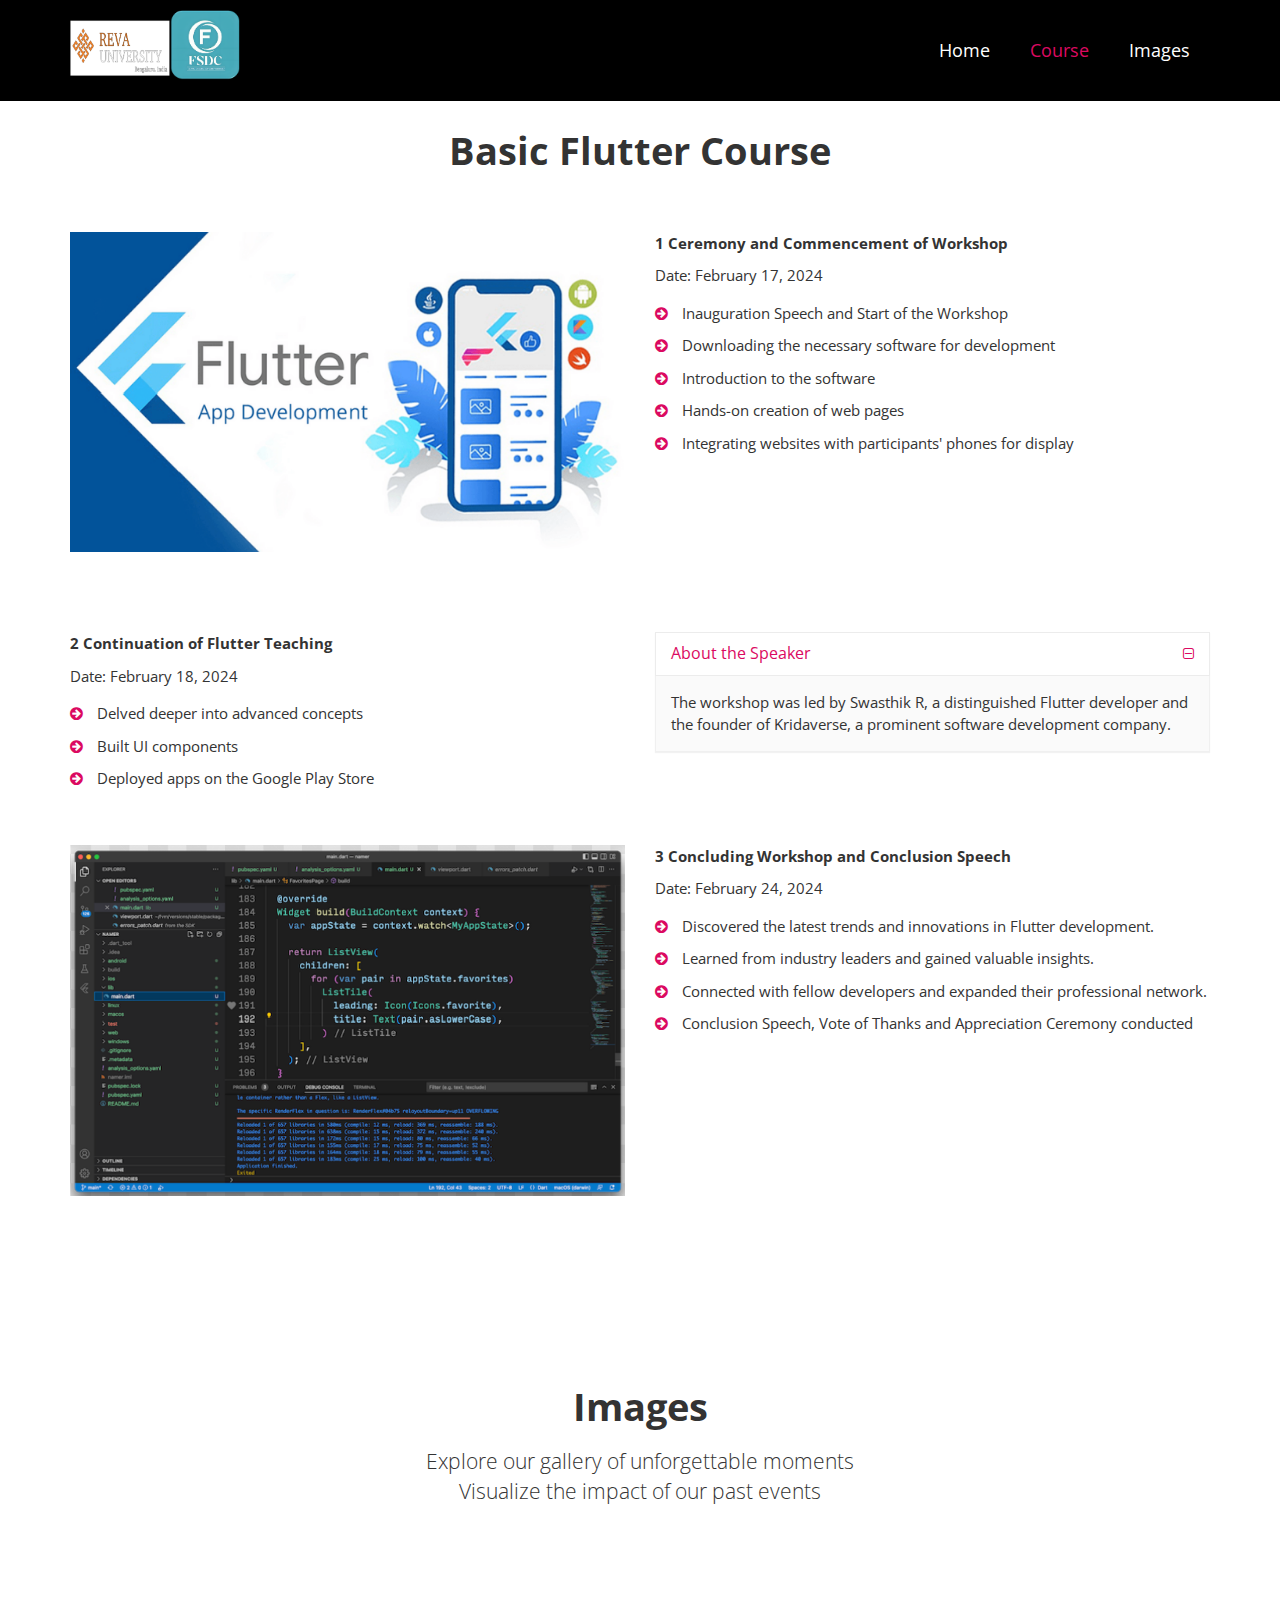
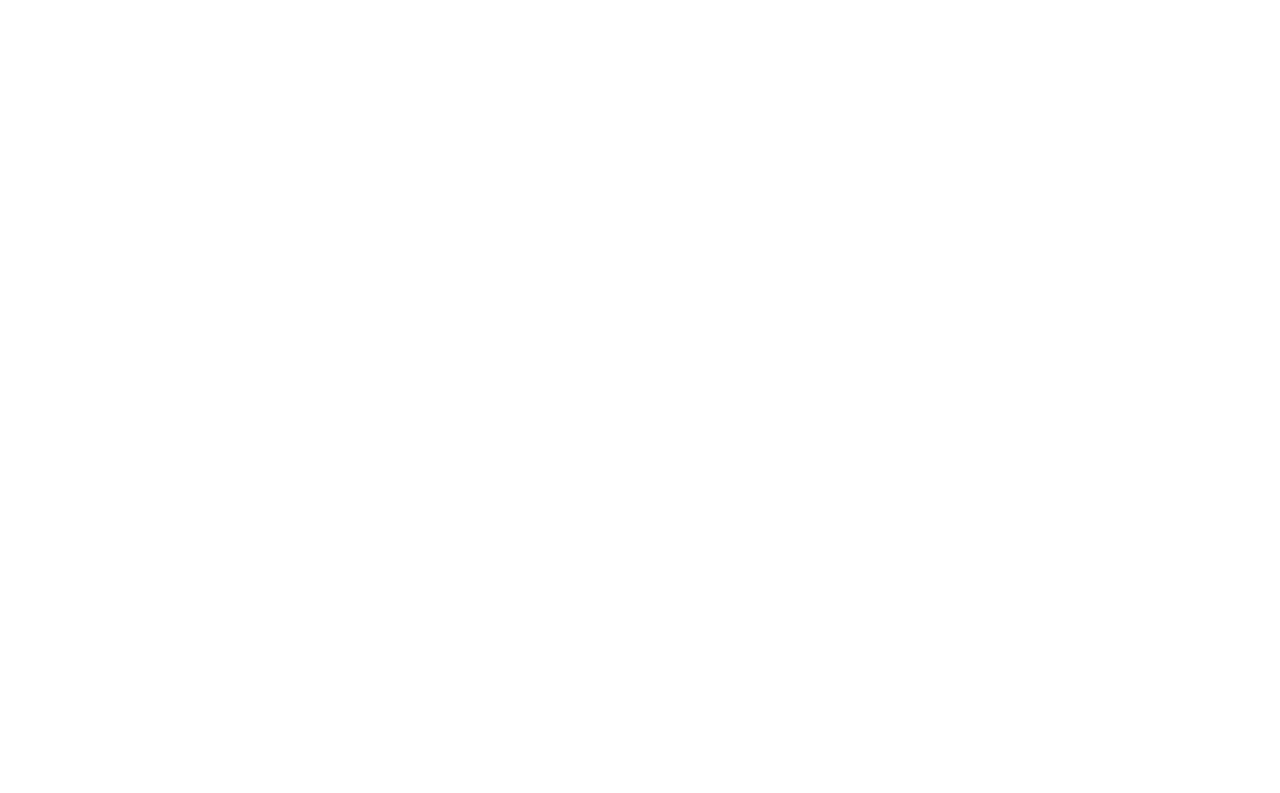
<file: Flutter1/Flutter1.html>
<!DOCTYPE html>
<!--[if IE 9]> <html lang="en" class="ie9"> <![endif]-->
<!--[if !IE]><!-->
<html lang="en">
<!--<![endif]-->
	<head>
		<meta charset="utf-8">
		<title>Basic Flutter</title>
		
		<link href="fonts/font-awesome/css/font-awesome.css" rel="stylesheet"> 
		<link href="bootstrap/css/bootstrap.css" rel="stylesheet"> 
		<link href="css/style.css" rel="stylesheet"> 

	</head>


	<body class="no-trans">
		<!-- header start --> 
		<header class="header fixed clearfix navbar navbar-fixed-top">
			<div class="container">
				<div class="row">
					<div class="col-md-4">

						<!-- header-left start --> 
						<div class="header-left">

							<!-- logo -->
							<div class="logo smooth-scroll">
								<a href="#banner">
									<img id="logo" src="images/revalogo.png" alt="Worthy" width="100" height="100">
								</a>	
							</div>

							<div class="logo-section smooth-scroll">
								<a href="#banner">
									<img id="logo" src="images/FullStackLogo.png" alt="Worthy" width="70" height="100">
								</a>							
							</div>

						</div>
						<!-- header-left end -->

					</div>
					<div class="col-md-8">

						<!-- header-right start --> 
						<div class="header-right">

							<!-- main-navigation start --> 
							<div class="main-navigation animated">

								<!-- navbar start --> 
								<nav class="navbar navbar-default" role="navigation">
									<div class="container-fluid">

										<!-- Toggle get grouped for better mobile display -->
										<div class="navbar-header">
											<button type="button" class="navbar-toggle" data-toggle="collapse" data-target="#navbar-collapse-1">
												<span class="sr-only">Toggle navigation</span>
												<span class="icon-bar"></span>
												<span class="icon-bar"></span>
												<span class="icon-bar"></span>
											</button>
										</div>

										<!-- Collect the nav links, forms, and other content for toggling -->
										<div class="collapse navbar-collapse scrollspy smooth-scroll" id="navbar-collapse-1">
											<ul class="nav navbar-nav navbar-right">
												<li class="active"><a href="..\fullstackdevclubb.github.io-main\fsdc_main.html">Home</a></li>
												<li><a href="#about">Course</a></li>
												<li><a href="#portfolio">Images</a></li>
											</ul>
										</div>
									</div>
								</nav>
							</div>
						</div>
					</div>
				</div>
			</div>
		</header>
		<!-- header end -->


		<!-- ALL THE FLUTTER DATA FROM HERE  -->


		<!-- section start --> 
		<section class="section clearfix no-view secPadding" data-animation-effect="fadeIn">
			<div class="container">
				<div class="row">
					<div class="col-md-12">
						<h1 id="about" class="title text-center"><span></span></h1>
						
						<div class="space"></div>
						
						<h1 id="about" class="title text-center">Basic Flutter Course</h1>
						<!-- <p class="lead text-center">loren ipslumum </p> -->
						
						<div class="space"></div>
							<div class="row">
								<div class="col-md-6">
									<img src="images/BasicFlutter1.png" alt="">
									<div class="space"></div>
								</div>
								<div class="col-md-6">
									<p> <b> 1 Ceremony and Commencement of Workshop </b> </p>
									<p> Date: February 17, 2024 </p>
									<!-- <p> Inauguration Speech and Start of the Workshop </p> -->
									<ul class="list-unstyled">
										<li><i class="fa fa-arrow-circle-right pr-10 colored"></i> Inauguration Speech and Start of the Workshop </li>
										<li><i class="fa fa-arrow-circle-right pr-10 colored"></i> Downloading the necessary software for development </li>
										<li><i class="fa fa-arrow-circle-right pr-10 colored"></i> Introduction to the software </li>
										<li><i class="fa fa-arrow-circle-right pr-10 colored"></i> Hands-on creation of web pages </li>
										<li><i class="fa fa-arrow-circle-right pr-10 colored"></i> Integrating websites with participants' phones for display </li>
									</ul>
								</div>
							</div>
							
						<div class="space"></div>
						
						<!-- <h2>Amazing free bootstrap template</h2> -->
						<div class="row">
							<div class="col-md-6">
								<p> <b> 2 Continuation of Flutter Teaching </b> </p>
								<p> Date: February 18, 2024 </p>
								<ul class="list-unstyled">
									<li><i class="fa fa-arrow-circle-right pr-10 colored"></i> Delved deeper into advanced concepts </li>
									<li><i class="fa fa-arrow-circle-right pr-10 colored"></i> Built UI components </li>
									<li><i class="fa fa-arrow-circle-right pr-10 colored"></i> Deployed apps on the Google Play Store </li>
								</ul>
							</div>
							<div class="col-md-6">
								<div class="panel-group" id="accordion" role="tablist" aria-multiselectable="true">
									<div class="panel panel-default">
										<div class="panel-heading" role="tab" id="headingOne">
											<h4 class="panel-title">
												<a data-toggle="collapse" data-parent="#accordion" href="#collapseOne" aria-expanded="true" aria-controls="collapseOne">
													About the Speaker
												</a>
											</h4>
										</div>
										<div id="collapseOne" class="panel-collapse collapse in" role="tabpanel" aria-labelledby="headingOne">
											<div class="panel-body">
												The workshop was led by Swasthik R, a distinguished Flutter developer and the founder of Kridaverse, a prominent software development company. 						
											</div>
										</div>
									</div>
								</div>
							</div>							
						</div>

						<div class="space"></div>
						
						<div class="row">
							<div class="col-md-6">
								<img src="images/BasicFlutter2.png" alt="">
								<div class="space"></div>
							</div>
							<div class="col-md-6">
								<p> <b> 3 Concluding Workshop and Conclusion Speech </b> </p>
								<p> Date: February 24, 2024 </p>
								<ul class="list-unstyled">
									<li><i class="fa fa-arrow-circle-right pr-10 colored"></i> Discovered the latest trends and innovations in Flutter development. </li>
									<li><i class="fa fa-arrow-circle-right pr-10 colored"></i> Learned from industry leaders and gained valuable insights. </li>
									<li><i class="fa fa-arrow-circle-right pr-10 colored"></i> Connected with fellow developers and expanded their professional network. </li>
									<li><i class="fa fa-arrow-circle-right pr-10 colored"></i> Conclusion Speech, Vote of Thanks and Appreciation Ceremony conducted </li>
								</ul>
							</div>
						</div>
					</div>
				</div>
			</div>
		</section>
		<!-- section end -->
 

		<!-- ALL THE FLUTTER IMAGES FROM HERE  -->


		<!-- section start --> 
		<section class="section">
			<div class="container">
				<h1 class="text-center title" id="portfolio">Images </h1>
				<div class="separator"></div>
				<p class="lead text-center">Explore our gallery of unforgettable moments<br> Visualize the impact of our past events</p>
				<br>			
				<div class="row no-view" data-animation-effect="fadeIn">
					<div class="col-md-12">

						<!-- isotope filters start -->
						<div class="filters text-center">
							<ul class="nav nav-pills">
								<li class="active"><a href="#" data-filter="*">All</a></li>
								<li><a href="#" data-filter=".day1">Day 1</a></li>
								<li><a href="#" data-filter=".day2">Day 2</a></li>
								<li><a href="#" data-filter=".day3">Day 3</a></li>
							</ul>
						</div>
						<!-- isotope filters end -->

						<!-- portfolio items start -->
						<div class="isotope-container row grid-space-20">

							<div class="col-sm-6 col-md-3 isotope-item day1">
								<div class="image-box">
									<div class="overlay-container">
										<img src="images/BasicFlutterImages/Flutter1Day1.png" alt="">
										<!-- <a class="overlay" data-toggle="modal" data-target="#project-1"> -->
										</a>
									</div>
								</div>
								<!-- <div class="modal fade" id="project-1" tabindex="-1" role="dialog" aria-labelledby="project-1-label" aria-hidden="true">
									<div class="modal-dialog modal-lg">
										<div class="modal-content">
											<div class="modal-header">
												<button type="button" class="close" data-dismiss="modal"><span aria-hidden="true">&times;</span><span class="sr-only">Close</span></button>
											</div>
											<div class="modal-body">
												
												<div class="row">												 
													<div class="col-md-12">
														<img src="images/BasicFlutterImages/Flutter1Day1.png" alt="">
														<br/>
													</div>
												</div>
											</div>
											<div class="modal-footer">
												<button type="button" class="btn btn-sm btn-default" data-dismiss="modal">Close</button>
											</div>
										</div>
									</div>
								</div> -->
							</div>

							<div class="col-sm-6 col-md-3 isotope-item day1">
								<div class="image-box">
									<div class="overlay-container">
										<img src="images/BasicFlutterImages/Flutter2Day1.png" alt="">
										<!-- <a class="overlay" data-toggle="modal" data-target="#project-1"> -->
										</a>
									</div>
								</div>
								<!-- <div class="modal fade" id="project-1" tabindex="-1" role="dialog" aria-labelledby="project-1-label" aria-hidden="true">
									<div class="modal-dialog modal-lg">
										<div class="modal-content">
											<div class="modal-header">
												<button type="button" class="close" data-dismiss="modal"><span aria-hidden="true">&times;</span><span class="sr-only">Close</span></button>
											</div>
											<div class="modal-body">
												
												<div class="row">												 
													<div class="col-md-12">
														<img src="images/BasicFlutterImages/Flutter2Day1.png" alt="">
														<br/>
													</div>
												</div>
											</div>
											<div class="modal-footer">
												<button type="button" class="btn btn-sm btn-default" data-dismiss="modal">Close</button>
											</div>
										</div>
									</div>
								</div> -->
							</div>

							<div class="col-sm-6 col-md-3 isotope-item day1">
								<div class="image-box">
									<div class="overlay-container">
										<img src="images/BasicFlutterImages/Flutter3Day1.png" alt="">
										<!-- <a class="overlay" data-toggle="modal" data-target="#project-1"> -->
										</a>
									</div>
								</div>
								<!-- <div class="modal fade" id="project-1" tabindex="-1" role="dialog" aria-labelledby="project-1-label" aria-hidden="true">
									<div class="modal-dialog modal-lg">
										<div class="modal-content">
											<div class="modal-header">
												<button type="button" class="close" data-dismiss="modal"><span aria-hidden="true">&times;</span><span class="sr-only">Close</span></button>
											</div>
											<div class="modal-body">
												
												<div class="row">												 
													<div class="col-md-12">
														<img src="images/BasicFlutterImages/Flutter3Day1.png" alt="">
														<br/>
													</div>
												</div>
											</div>
											<div class="modal-footer">
												<button type="button" class="btn btn-sm btn-default" data-dismiss="modal">Close</button>
											</div>
										</div>
									</div>
								</div> -->
							</div>

							<div class="col-sm-6 col-md-3 isotope-item day1">
								<div class="image-box">
									<div class="overlay-container">
										<img src="images/BasicFlutterImages/Flutter4Day1.png" alt="">
										<!-- <a class="overlay" data-toggle="modal" data-target="#project-1"> -->
										</a>
									</div>
								</div>
								<!-- <div class="modal fade" id="project-1" tabindex="-1" role="dialog" aria-labelledby="project-1-label" aria-hidden="true">
									<div class="modal-dialog modal-lg">
										<div class="modal-content">
											<div class="modal-header">
												<button type="button" class="close" data-dismiss="modal"><span aria-hidden="true">&times;</span><span class="sr-only">Close</span></button>
											</div>
											<div class="modal-body">
												
												<div class="row">												 
													<div class="col-md-12">
														<img src="images/BasicFlutterImages/Flutter4Day1.png" alt="">
														<br/>
													</div>
												</div>
											</div>
											<div class="modal-footer">
												<button type="button" class="btn btn-sm btn-default" data-dismiss="modal">Close</button>
											</div>
										</div>
									</div>
								</div> -->
							</div>

							<div class="col-sm-6 col-md-3 isotope-item day1">
								<div class="image-box">
									<div class="overlay-container">
										<img src="images/BasicFlutterImages/Flutter5Day1.png" alt="">
										<!-- <a class="overlay" data-toggle="modal" data-target="#project-1"> -->
										</a>
									</div>
								</div>
								<!-- <div class="modal fade" id="project-1" tabindex="-1" role="dialog" aria-labelledby="project-1-label" aria-hidden="true">
									<div class="modal-dialog modal-lg">
										<div class="modal-content">
											<div class="modal-header">
												<button type="button" class="close" data-dismiss="modal"><span aria-hidden="true">&times;</span><span class="sr-only">Close</span></button>
											</div>
											<div class="modal-body">
												
												<div class="row">												 
													<div class="col-md-12">
														<img src="images/BasicFlutterImages/Flutter5Day1.png" alt="">
														<br/>
													</div>
												</div>
											</div>
											<div class="modal-footer">
												<button type="button" class="btn btn-sm btn-default" data-dismiss="modal">Close</button>
											</div>
										</div>
									</div>
								</div> -->
							</div>

							<div class="col-sm-6 col-md-3 isotope-item day1">
								<div class="image-box">
									<div class="overlay-container">
										<img src="images/BasicFlutterImages/Flutter6Day1.png" alt="">
										<!-- <a class="overlay" data-toggle="modal" data-target="#project-1"> -->
										</a>
									</div>
								</div>
								<!-- <div class="modal fade" id="project-1" tabindex="-1" role="dialog" aria-labelledby="project-1-label" aria-hidden="true">
									<div class="modal-dialog modal-lg">
										<div class="modal-content">
											<div class="modal-header">
												<button type="button" class="close" data-dismiss="modal"><span aria-hidden="true">&times;</span><span class="sr-only">Close</span></button>
											</div>
											<div class="modal-body">
												
												<div class="row">												 
													<div class="col-md-12">
														<img src="images/BasicFlutterImages/Flutter6Day1.png" alt="">
														<br/>
													</div>
												</div>
											</div>
											<div class="modal-footer">
												<button type="button" class="btn btn-sm btn-default" data-dismiss="modal">Close</button>
											</div>
										</div>
									</div>
								</div> -->
							</div>

							<div class="col-sm-6 col-md-3 isotope-item day2">
								<div class="image-box">
									<div class="overlay-container">
										<img src="images/BasicFlutterImages/Flutter7Day2.png" alt="">
										<!-- <a class="overlay" data-toggle="modal" data-target="#project-1"> -->
										</a>
									</div>
								</div>
								<!-- <div class="modal fade" id="project-1" tabindex="-1" role="dialog" aria-labelledby="project-1-label" aria-hidden="true">
									<div class="modal-dialog modal-lg">
										<div class="modal-content">
											<div class="modal-header">
												<button type="button" class="close" data-dismiss="modal"><span aria-hidden="true">&times;</span><span class="sr-only">Close</span></button>
											</div>
											<div class="modal-body">
												
												<div class="row">												 
													<div class="col-md-12">
														<img src="images/BasicFlutterImages/Flutter7Day2.png" alt="">
														<br/>
													</div>
												</div>
											</div>
											<div class="modal-footer">
												<button type="button" class="btn btn-sm btn-default" data-dismiss="modal">Close</button>
											</div>
										</div>
									</div>
								</div> -->
							</div>

							<div class="col-sm-6 col-md-3 isotope-item day2">
								<div class="image-box">
									<div class="overlay-container">
										<img src="images/BasicFlutterImages/Flutter8Day2.png" alt="">
										<!-- <a class="overlay" data-toggle="modal" data-target="#project-1"> -->
										</a>
									</div>
								</div>
								<!-- <div class="modal fade" id="project-1" tabindex="-1" role="dialog" aria-labelledby="project-1-label" aria-hidden="true">
									<div class="modal-dialog modal-lg">
										<div class="modal-content">
											<div class="modal-header">
												<button type="button" class="close" data-dismiss="modal"><span aria-hidden="true">&times;</span><span class="sr-only">Close</span></button>
											</div>
											<div class="modal-body">
												
												<div class="row">												 
													<div class="col-md-12">
														<img src="images/BasicFlutterImages/Flutter8Day2.png" alt="">
														<br/>
													</div>
												</div>
											</div>
											<div class="modal-footer">
												<button type="button" class="btn btn-sm btn-default" data-dismiss="modal">Close</button>
											</div>
										</div>
									</div>
								</div> -->
							</div>

							<div class="col-sm-6 col-md-3 isotope-item day3">
								<div class="image-box">
									<div class="overlay-container">
										<img src="images/BasicFlutterImages/Flutter9Day3.png" alt="">
										<!-- <a class="overlay" data-toggle="modal" data-target="#project-1"> -->
										</a>
									</div>
								</div>
								<!-- <div class="modal fade" id="project-1" tabindex="-1" role="dialog" aria-labelledby="project-1-label" aria-hidden="true">
									<div class="modal-dialog modal-lg">
										<div class="modal-content">
											<div class="modal-header">
												<button type="button" class="close" data-dismiss="modal"><span aria-hidden="true">&times;</span><span class="sr-only">Close</span></button>
											</div>
											<div class="modal-body">
												
												<div class="row">												 
													<div class="col-md-12">
														<img src="images/BasicFlutterImages/Flutter9Day3.png" alt="">
														<br/>
													</div>
												</div>
											</div>
											<div class="modal-footer">
												<button type="button" class="btn btn-sm btn-default" data-dismiss="modal">Close</button>
											</div>
										</div>
									</div>
								</div> -->
							</div>

							<div class="col-sm-6 col-md-3 isotope-item day3">
								<div class="image-box">
									<div class="overlay-container">
										<img src="images/BasicFlutterImages/Flutter10Day3.png" alt="">
										<!-- <a class="overlay" data-toggle="modal" data-target="#project-1"> -->
										</a>
									</div>
								</div>
								<!-- <div class="modal fade" id="project-1" tabindex="-1" role="dialog" aria-labelledby="project-1-label" aria-hidden="true">
									<div class="modal-dialog modal-lg">
										<div class="modal-content">
											<div class="modal-header">
												<button type="button" class="close" data-dismiss="modal"><span aria-hidden="true">&times;</span><span class="sr-only">Close</span></button>
											</div>
											<div class="modal-body">
												
												<div class="row">												 
													<div class="col-md-12">
														<img src="images/BasicFlutterImages/Flutter10Day3.png" alt="">
														<br/>
													</div>
												</div>
											</div>
											<div class="modal-footer">
												<button type="button" class="btn btn-sm btn-default" data-dismiss="modal">Close</button>
											</div>
										</div>
									</div>
								</div> -->
							</div>

							<div class="col-sm-6 col-md-3 isotope-item day3">
								<div class="image-box">
									<div class="overlay-container">
										<img src="images/BasicFlutterImages/Flutter11Day3.png" alt="">
										<!-- <a class="overlay" data-toggle="modal" data-target="#project-1"> -->
										</a>
									</div>
								</div>
								<!-- <div class="modal fade" id="project-1" tabindex="-1" role="dialog" aria-labelledby="project-1-label" aria-hidden="true">
									<div class="modal-dialog modal-lg">
										<div class="modal-content">
											<div class="modal-header">
												<button type="button" class="close" data-dismiss="modal"><span aria-hidden="true">&times;</span><span class="sr-only">Close</span></button>
											</div>
											<div class="modal-body">
												
												<div class="row">												 
													<div class="col-md-12">
														<img src="images/BasicFlutterImages/Flutter11Day3.png" alt="">
														<br/>
													</div>
												</div>
											</div>
											<div class="modal-footer">
												<button type="button" class="btn btn-sm btn-default" data-dismiss="modal">Close</button>
											</div>
										</div>
									</div>
								</div> -->
							</div>

							<div class="col-sm-6 col-md-3 isotope-item day3">
								<div class="image-box">
									<div class="overlay-container">
										<img src="images/BasicFlutterImages/Flutter12Day3.png" alt="">
										<!-- <a class="overlay" data-toggle="modal" data-target="#project-1"> -->
										</a>
									</div>
								</div>
								<!-- <div class="modal fade" id="project-1" tabindex="-1" role="dialog" aria-labelledby="project-1-label" aria-hidden="true">
									<div class="modal-dialog modal-lg">
										<div class="modal-content">
											<div class="modal-header">
												<button type="button" class="close" data-dismiss="modal"><span aria-hidden="true">&times;</span><span class="sr-only">Close</span></button>
											</div>
											<div class="modal-body">
												
												<div class="row">												 
													<div class="col-md-12">
														<img src="images/BasicFlutterImages/Flutter12Day3.png" alt="">
														<br/>
													</div>
												</div>
											</div>
											<div class="modal-footer">
												<button type="button" class="btn btn-sm btn-default" data-dismiss="modal">Close</button>
											</div>
										</div>
									</div>
								</div> -->
							</div>


						<!-- Before this -->
						</div>
					</div>
				</div>
			</div>
		</section>
		<!-- section end -->

		<!-- JavaScript --> 
		<script type="text/javascript" src="plugins/jquery.min.js"></script>
		<script type="text/javascript" src="bootstrap/js/bootstrap.min.js"></script>
		<script type="text/javascript" src="plugins/modernizr.js"></script>
		<script type="text/javascript" src="plugins/isotope/isotope.pkgd.min.js"></script>
		<script type="text/javascript" src="plugins/jquery.backstretch.min.js"></script>
		<script type="text/javascript" src="plugins/jquery.appear.js"></script>

		<!-- Custom Scripts -->
		<script type="text/javascript" src="js/custom.js"></script>

	</body>
</html>
</file>
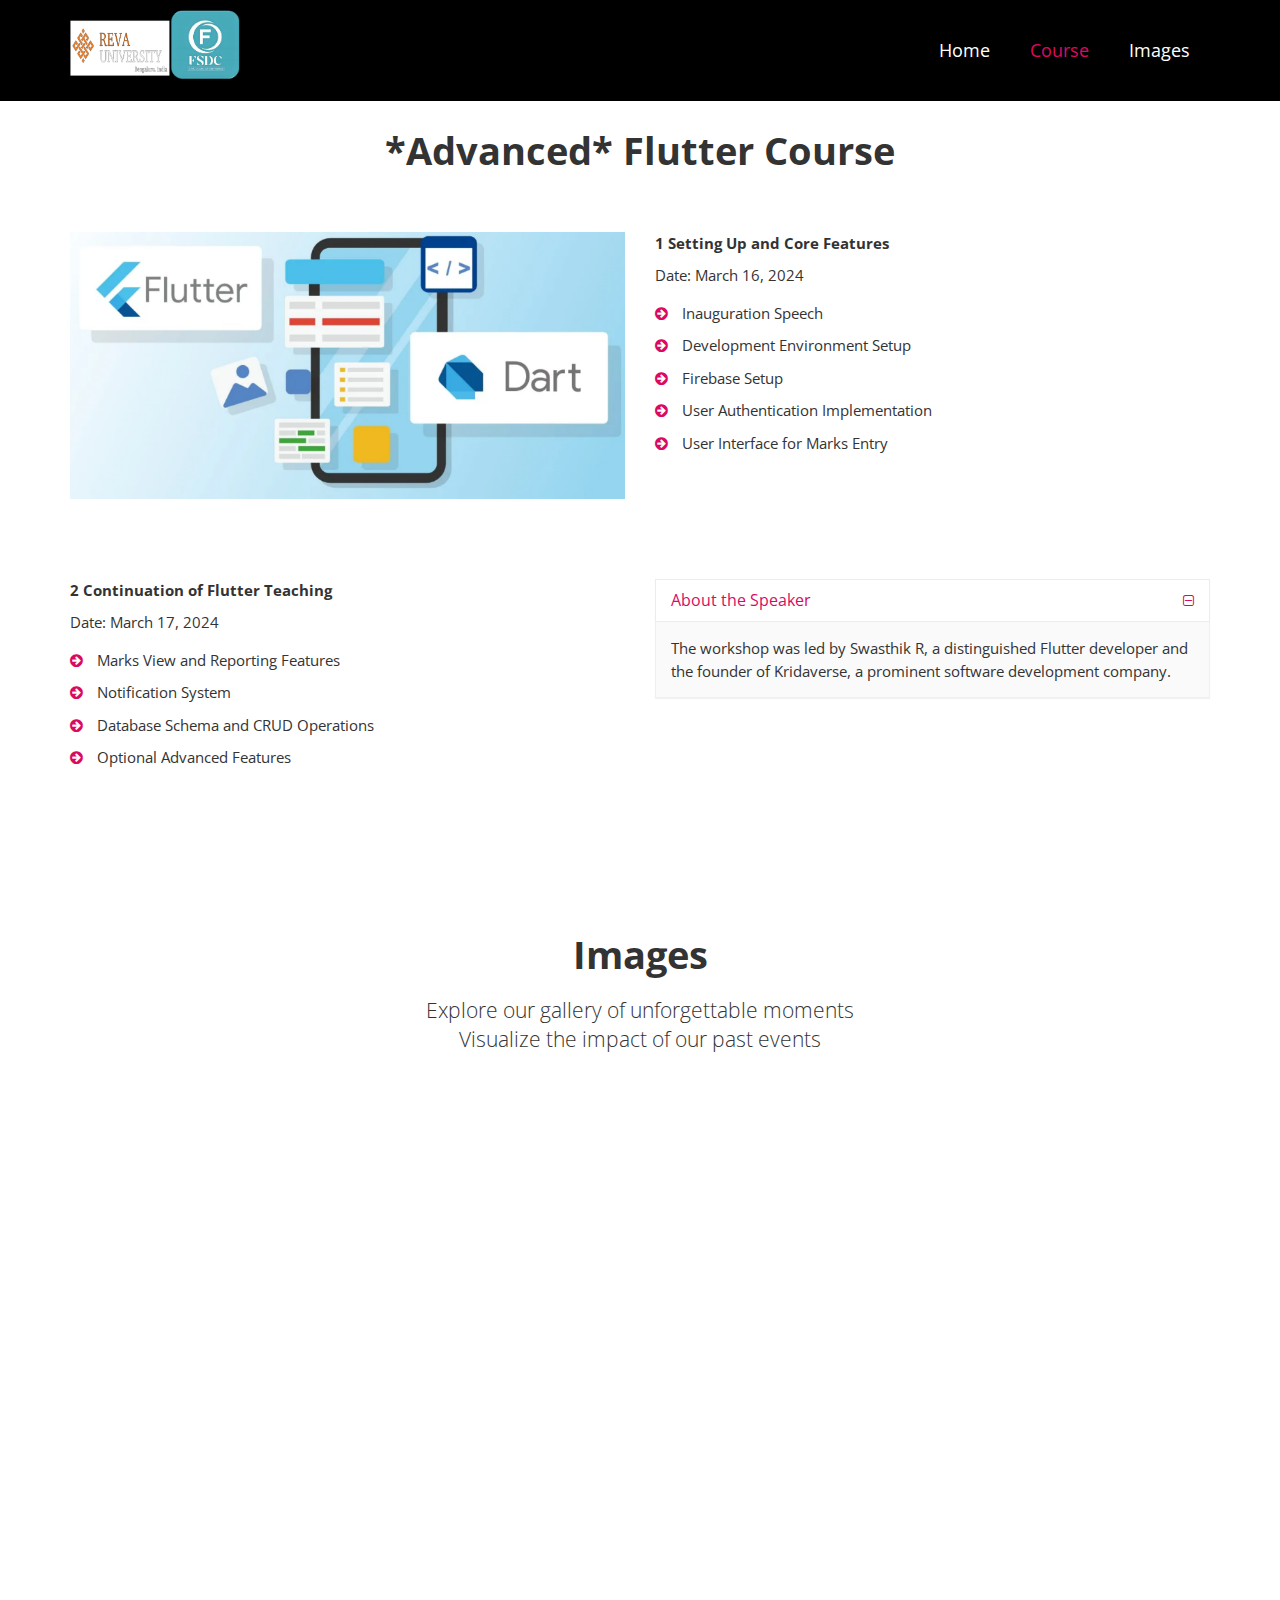
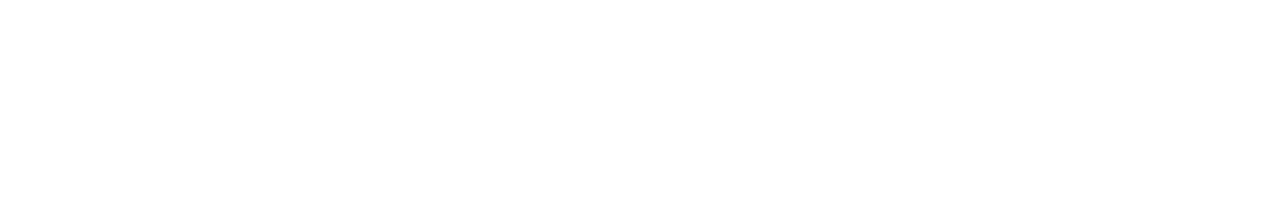
<file: Flutter1/Flutter2.html>
<!DOCTYPE html>
<!--[if IE 9]> <html lang="en" class="ie9"> <![endif]-->
<!--[if !IE]><!-->
<html lang="en">
<!--<![endif]-->
	<head>
		<meta charset="utf-8">
		<title>*Advanced* Flutter</title>
		
		<link href="fonts/font-awesome/css/font-awesome.css" rel="stylesheet"> 
		<link href="bootstrap/css/bootstrap.css" rel="stylesheet"> 
		<link href="css/style.css" rel="stylesheet"> 

	</head>


	<body class="no-trans">
		<!-- header start --> 
		<header class="header fixed clearfix navbar navbar-fixed-top">
			<div class="container">
				<div class="row">
					<div class="col-md-4">

						<!-- header-left start --> 
						<div class="header-left">

							<!-- logo -->
							<div class="logo smooth-scroll">
								<a href="#banner">
									<img id="logo" src="images/revalogo.png" alt="Worthy" width="100" height="100">
								</a>	
							</div>

							<div class="logo-section smooth-scroll">
								<a href="#banner">
									<img id="logo" src="images/FullStackLogo.png" alt="Worthy" width="70" height="100">
								</a>							
							</div>

						</div>
						<!-- header-left end -->

					</div>
					<div class="col-md-8">

						<!-- header-right start --> 
						<div class="header-right">

							<!-- main-navigation start --> 
							<div class="main-navigation animated">

								<!-- navbar start --> 
								<nav class="navbar navbar-default" role="navigation">
									<div class="container-fluid">

										<!-- Toggle get grouped for better mobile display -->
										<div class="navbar-header">
											<button type="button" class="navbar-toggle" data-toggle="collapse" data-target="#navbar-collapse-1">
												<span class="sr-only">Toggle navigation</span>
												<span class="icon-bar"></span>
												<span class="icon-bar"></span>
												<span class="icon-bar"></span>
											</button>
										</div>

										<!-- Collect the nav links, forms, and other content for toggling -->
										<div class="collapse navbar-collapse scrollspy smooth-scroll" id="navbar-collapse-1">
											<ul class="nav navbar-nav navbar-right">
												<li class="active"><a href="..\fullstackdevclubb.github.io-main\fsdc_main.html">Home</a></li>
												<li><a href="#about">Course</a></li>
												<li><a href="#portfolio">Images</a></li>
											</ul>
										</div>
									</div>
								</nav>
							</div>
						</div>
					</div>
				</div>
			</div>
		</header>
		<!-- header end -->


		<!-- ALL THE FLUTTER DATA FROM HERE  -->


		<!-- section start --> 
		<section class="section clearfix no-view secPadding" data-animation-effect="fadeIn">
			<div class="container">
				<div class="row">
					<div class="col-md-12">
						<h1 id="about" class="title text-center"><span></span></h1>
						
						<div class="space"></div>
						
						<h1 id="about" class="title text-center">*Advanced* Flutter Course</h1>
						<!-- <p class="lead text-center">loren ipslumum </p> -->
						
						<div class="space"></div>
							<div class="row">
								<div class="col-md-6">
									<img src="images/AdvancedFlutter1.png" alt="">
									<div class="space"></div>
								</div>
								<div class="col-md-6">
									<p> <b> 1 Setting Up and Core Features </b> </p>
									<p> Date: March 16, 2024 </p>
									<!-- <p> Inauguration Speech and Start of the Workshop </p> -->
									<ul class="list-unstyled">
										<li><i class="fa fa-arrow-circle-right pr-10 colored"></i> Inauguration Speech </li>
										<li><i class="fa fa-arrow-circle-right pr-10 colored"></i> Development Environment Setup </li>
										<li><i class="fa fa-arrow-circle-right pr-10 colored"></i> Firebase Setup </li>
										<li><i class="fa fa-arrow-circle-right pr-10 colored"></i> User Authentication Implementation </li>
										<li><i class="fa fa-arrow-circle-right pr-10 colored"></i> User Interface for Marks Entry </li>
									</ul>
								</div>
							</div>
							
						<div class="space"></div>
						
						<!-- <h2>Amazing free bootstrap template</h2> -->
						<div class="row">
							<div class="col-md-6">
								<p> <b> 2 Continuation of Flutter Teaching </b> </p>
								<p> Date: March 17, 2024 </p>
								<ul class="list-unstyled">
									<li><i class="fa fa-arrow-circle-right pr-10 colored"></i> Marks View and Reporting Features </li>
									<li><i class="fa fa-arrow-circle-right pr-10 colored"></i> Notification System </li>
									<li><i class="fa fa-arrow-circle-right pr-10 colored"></i> Database Schema and CRUD Operations </li>
									<li><i class="fa fa-arrow-circle-right pr-10 colored"></i> Optional Advanced Features </li>
								</ul>
							</div>
							<div class="col-md-6">
								<div class="panel-group" id="accordion" role="tablist" aria-multiselectable="true">
									<div class="panel panel-default">
										<div class="panel-heading" role="tab" id="headingOne">
											<h4 class="panel-title">
												<a data-toggle="collapse" data-parent="#accordion" href="#collapseOne" aria-expanded="true" aria-controls="collapseOne">
													About the Speaker
												</a>
											</h4>
										</div>
										<div id="collapseOne" class="panel-collapse collapse in" role="tabpanel" aria-labelledby="headingOne">
											<div class="panel-body">
												The workshop was led by Swasthik R, a distinguished Flutter developer and the founder of Kridaverse, a prominent software development company. 						
											</div>
										</div>
									</div>
								</div>
							</div>							
						</div>
					</div>
				</div>
			</div>
		</section>
		<!-- section end -->
 

		<!-- ALL THE FLUTTER IMAGES FROM HERE  -->


		<!-- section start --> 
		<section class="section">
			<div class="container">
				<h1 class="text-center title" id="portfolio">Images </h1>
				<div class="separator"></div>
				<p class="lead text-center">Explore our gallery of unforgettable moments<br> Visualize the impact of our past events</p>
				<br>			
				<div class="row no-view" data-animation-effect="fadeIn">
					<div class="col-md-12">

						<!-- isotope filters start -->
						<div class="filters text-center">
							<ul class="nav nav-pills">
								<li class="active"><a href="#" data-filter="*">All</a></li>
								<li><a href="#" data-filter=".day1">Day 1</a></li>
								<li><a href="#" data-filter=".day2">Day 2</a></li>
							</ul>
						</div>
						<!-- isotope filters end -->

						<!-- portfolio items start -->
						<div class="isotope-container row grid-space-20">

							<div class="col-sm-6 col-md-3 isotope-item day1">
								<div class="image-box">
									<div class="overlay-container">
										<img src="images/AdvancedFlutterImages/Flutter1Day1.png" alt="">
										<!-- <a class="overlay" data-toggle="modal" data-target="#project-1"> -->
										</a>
									</div>
								</div>
								<!-- <div class="modal fade" id="project-1" tabindex="-1" role="dialog" aria-labelledby="project-1-label" aria-hidden="true">
									<div class="modal-dialog modal-lg">
										<div class="modal-content">
											<div class="modal-header">
												<button type="button" class="close" data-dismiss="modal"><span aria-hidden="true">&times;</span><span class="sr-only">Close</span></button>
											</div>
											<div class="modal-body">
												
												<div class="row">												 
													<div class="col-md-12">
														<img src="images/AdvancedFlutterImages/Flutter1Day1.png" alt="">
														<br/>
													</div>
												</div>
											</div>
											<div class="modal-footer">
												<button type="button" class="btn btn-sm btn-default" data-dismiss="modal">Close</button>
											</div>
										</div>
									</div>
								</div> -->
							</div>

							<div class="col-sm-6 col-md-3 isotope-item day1">
								<div class="image-box">
									<div class="overlay-container">
										<img src="images/AdvancedFlutterImages/Flutter2Day1.jpg" alt="">
										<!-- <a class="overlay" data-toggle="modal" data-target="#project-1"> -->
										</a>
									</div>
								</div>
								<!-- <div class="modal fade" id="project-1" tabindex="-1" role="dialog" aria-labelledby="project-1-label" aria-hidden="true">
									<div class="modal-dialog modal-lg">
										<div class="modal-content">
											<div class="modal-header">
												<button type="button" class="close" data-dismiss="modal"><span aria-hidden="true">&times;</span><span class="sr-only">Close</span></button>
											</div>
											<div class="modal-body">
												
												<div class="row">												 
													<div class="col-md-12">
														<img src="images/AdvancedFlutterImages/Flutter2Day1.png" alt="">
														<br/>
													</div>
												</div>
											</div>
											<div class="modal-footer">
												<button type="button" class="btn btn-sm btn-default" data-dismiss="modal">Close</button>
											</div>
										</div>
									</div>
								</div> -->
							</div>

							<div class="col-sm-6 col-md-3 isotope-item day1">
								<div class="image-box">
									<div class="overlay-container">
										<img src="images/AdvancedFlutterImages/Flutter3Day1.jpg" alt="">
										<!-- <a class="overlay" data-toggle="modal" data-target="#project-1"> -->
										</a>
									</div>
								</div>
								<!-- <div class="modal fade" id="project-1" tabindex="-1" role="dialog" aria-labelledby="project-1-label" aria-hidden="true">
									<div class="modal-dialog modal-lg">
										<div class="modal-content">
											<div class="modal-header">
												<button type="button" class="close" data-dismiss="modal"><span aria-hidden="true">&times;</span><span class="sr-only">Close</span></button>
											</div>
											<div class="modal-body">
												
												<div class="row">												 
													<div class="col-md-12">
														<img src="images/AdvancedFlutterImages/Flutter3Day1.jpg" alt="">
														<br/>
													</div>
												</div>
											</div>
											<div class="modal-footer">
												<button type="button" class="btn btn-sm btn-default" data-dismiss="modal">Close</button>
											</div>
										</div>
									</div>
								</div> -->
							</div>

							<div class="col-sm-6 col-md-3 isotope-item day1">
								<div class="image-box">
									<div class="overlay-container">
										<img src="images/AdvancedFlutterImages/Flutter4Day1.jpg" alt="">
										<!-- <a class="overlay" data-toggle="modal" data-target="#project-1"> -->
										</a>
									</div>
								</div>
								<!-- <div class="modal fade" id="project-1" tabindex="-1" role="dialog" aria-labelledby="project-1-label" aria-hidden="true">
									<div class="modal-dialog modal-lg">
										<div class="modal-content">
											<div class="modal-header">
												<button type="button" class="close" data-dismiss="modal"><span aria-hidden="true">&times;</span><span class="sr-only">Close</span></button>
											</div>
											<div class="modal-body">
												
												<div class="row">												 
													<div class="col-md-12">
														<img src="images/AdvancedFlutterImages/Flutter4Day1.jpg" alt="">
														<br/>
													</div>
												</div>
											</div>
											<div class="modal-footer">
												<button type="button" class="btn btn-sm btn-default" data-dismiss="modal">Close</button>
											</div>
										</div>
									</div>
								</div> -->
							</div>

							<div class="col-sm-6 col-md-3 isotope-item day1">
								<div class="image-box">
									<div class="overlay-container">
										<img src="images/AdvancedFlutterImages/Flutter5Day1.jpg" alt="">
										<!-- <a class="overlay" data-toggle="modal" data-target="#project-1"> -->
										</a>
									</div>
								</div>
								<!-- <div class="modal fade" id="project-1" tabindex="-1" role="dialog" aria-labelledby="project-1-label" aria-hidden="true">
									<div class="modal-dialog modal-lg">
										<div class="modal-content">
											<div class="modal-header">
												<button type="button" class="close" data-dismiss="modal"><span aria-hidden="true">&times;</span><span class="sr-only">Close</span></button>
											</div>
											<div class="modal-body">
												
												<div class="row">												 
													<div class="col-md-12">
														<img src="images/AdvancedFlutterImages/Flutter5Day1.jpg" alt="">
														<br/>
													</div>
												</div>
											</div>
											<div class="modal-footer">
												<button type="button" class="btn btn-sm btn-default" data-dismiss="modal">Close</button>
											</div>
										</div>
									</div>
								</div> -->
							</div>

							<div class="col-sm-6 col-md-3 isotope-item day1">
								<div class="image-box">
									<div class="overlay-container">
										<img src="images/AdvancedFlutterImages/Flutter6Day1.jpg" alt="">
										<!-- <a class="overlay" data-toggle="modal" data-target="#project-1"> -->
										</a>
									</div>
								</div>
								<!-- <div class="modal fade" id="project-1" tabindex="-1" role="dialog" aria-labelledby="project-1-label" aria-hidden="true">
									<div class="modal-dialog modal-lg">
										<div class="modal-content">
											<div class="modal-header">
												<button type="button" class="close" data-dismiss="modal"><span aria-hidden="true">&times;</span><span class="sr-only">Close</span></button>
											</div>
											<div class="modal-body">
												
												<div class="row">												 
													<div class="col-md-12">
														<img src="images/AdvancedFlutterImages/Flutter6Day1.jpg" alt="">
														<br/>
													</div>
												</div>
											</div>
											<div class="modal-footer">
												<button type="button" class="btn btn-sm btn-default" data-dismiss="modal">Close</button>
											</div>
										</div>
									</div>
								</div> -->
							</div>

							<div class="col-sm-6 col-md-3 isotope-item day1">
								<div class="image-box">
									<div class="overlay-container">
										<img src="images/AdvancedFlutterImages/Flutter7Day1.jpg" alt="">
										<!-- <a class="overlay" data-toggle="modal" data-target="#project-1"> -->
										</a>
									</div>
								</div>
								<!-- <div class="modal fade" id="project-1" tabindex="-1" role="dialog" aria-labelledby="project-1-label" aria-hidden="true">
									<div class="modal-dialog modal-lg">
										<div class="modal-content">
											<div class="modal-header">
												<button type="button" class="close" data-dismiss="modal"><span aria-hidden="true">&times;</span><span class="sr-only">Close</span></button>
											</div>
											<div class="modal-body">
												
												<div class="row">												 
													<div class="col-md-12">
														<img src="images/AdvancedFlutterImages/Flutter7Day1.jpg" alt="">
														<br/>
													</div>
												</div>
											</div>
											<div class="modal-footer">
												<button type="button" class="btn btn-sm btn-default" data-dismiss="modal">Close</button>
											</div>
										</div>
									</div>
								</div> -->
							</div>

							<div class="col-sm-6 col-md-3 isotope-item day2">
								<div class="image-box">
									<div class="overlay-container">
										<img src="images/AdvancedFlutterImages/Flutter8Day2.jpg" alt="">
										<!-- <a class="overlay" data-toggle="modal" data-target="#project-1"> -->
										</a>
									</div>
								</div>
								<!-- <div class="modal fade" id="project-1" tabindex="-1" role="dialog" aria-labelledby="project-1-label" aria-hidden="true">
									<div class="modal-dialog modal-lg">
										<div class="modal-content">
											<div class="modal-header">
												<button type="button" class="close" data-dismiss="modal"><span aria-hidden="true">&times;</span><span class="sr-only">Close</span></button>
											</div>
											<div class="modal-body">
												
												<div class="row">												 
													<div class="col-md-12">
														<img src="images/AdvancedFlutterImages/Flutter8Day2.jpg" alt="">
														<br/>
													</div>
												</div>
											</div>
											<div class="modal-footer">
												<button type="button" class="btn btn-sm btn-default" data-dismiss="modal">Close</button>
											</div>
										</div>
									</div>
								</div> -->
							</div>

							<div class="col-sm-6 col-md-3 isotope-item day2">
								<div class="image-box">
									<div class="overlay-container">
										<img src="images/AdvancedFlutterImages/Flutter9Day2.jpg" alt="">
										<!-- <a class="overlay" data-toggle="modal" data-target="#project-1"> -->
										</a>
									</div>
								</div>
								<!-- <div class="modal fade" id="project-1" tabindex="-1" role="dialog" aria-labelledby="project-1-label" aria-hidden="true">
									<div class="modal-dialog modal-lg">
										<div class="modal-content">
											<div class="modal-header">
												<button type="button" class="close" data-dismiss="modal"><span aria-hidden="true">&times;</span><span class="sr-only">Close</span></button>
											</div>
											<div class="modal-body">
												
												<div class="row">												 
													<div class="col-md-12">
														<img src="images/AdvancedFlutterImages/Flutter9Day2.jpg" alt="">
														<br/>
													</div>
												</div>
											</div>
											<div class="modal-footer">
												<button type="button" class="btn btn-sm btn-default" data-dismiss="modal">Close</button>
											</div>
										</div>
									</div>
								</div> -->
							</div>

							<div class="col-sm-6 col-md-3 isotope-item day2">
								<div class="image-box">
									<div class="overlay-container">
										<img src="images/AdvancedFlutterImages/Flutter10Day2.jpg" alt="">
										<!-- <a class="overlay" data-toggle="modal" data-target="#project-1"> -->
										</a>
									</div>
								</div>
								<!-- <div class="modal fade" id="project-1" tabindex="-1" role="dialog" aria-labelledby="project-1-label" aria-hidden="true">
									<div class="modal-dialog modal-lg">
										<div class="modal-content">
											<div class="modal-header">
												<button type="button" class="close" data-dismiss="modal"><span aria-hidden="true">&times;</span><span class="sr-only">Close</span></button>
											</div>
											<div class="modal-body">
												
												<div class="row">												 
													<div class="col-md-12">
														<img src="images/AdvancedFlutterImages/Flutter10Day2.jpg" alt="">
														<br/>
													</div>
												</div>
											</div>
											<div class="modal-footer">
												<button type="button" class="btn btn-sm btn-default" data-dismiss="modal">Close</button>
											</div>
										</div>
									</div>
								</div> -->
							</div>

							<div class="col-sm-6 col-md-3 isotope-item day2">
								<div class="image-box">
									<div class="overlay-container">
										<img src="images/AdvancedFlutterImages/Flutter11Day2.jpg" alt="">
										<!-- <a class="overlay" data-toggle="modal" data-target="#project-1"> -->
									</a>
								</div>
							</div>
								<!-- <div class="modal fade" id="project-1" tabindex="-1" role="dialog" aria-labelledby="project-1-label" aria-hidden="true">
									<div class="modal-dialog modal-lg">
										<div class="modal-content">
											<div class="modal-header">
												<button type="button" class="close" data-dismiss="modal"><span aria-hidden="true">&times;</span><span class="sr-only">Close</span></button>
											</div>
											<div class="modal-body">
												
												<div class="row">												 
													<div class="col-md-12">
														<img src="images/AdvancedFlutterImages/Flutter11Day2.jpg" alt="">
														<br/>
													</div>
												</div>
											</div>
											<div class="modal-footer">
												<button type="button" class="btn btn-sm btn-default" data-dismiss="modal">Close</button>
											</div>
										</div>
									</div>
								</div> -->
							</div>

						<!-- Before this -->
						</div>
					</div>
				</div>
			</div>
		</section>
		<!-- section end -->

		<!-- JavaScript --> 
		<script type="text/javascript" src="plugins/jquery.min.js"></script>
		<script type="text/javascript" src="bootstrap/js/bootstrap.min.js"></script>
		<script type="text/javascript" src="plugins/modernizr.js"></script>
		<script type="text/javascript" src="plugins/isotope/isotope.pkgd.min.js"></script>
		<script type="text/javascript" src="plugins/jquery.backstretch.min.js"></script>
		<script type="text/javascript" src="plugins/jquery.appear.js"></script>

		<!-- Custom Scripts -->
		<script type="text/javascript" src="js/custom.js"></script>

	</body>
</html>
</file>
<file: css/style.css>
/* *{
    margin: 0;
    padding: 0;
  }
  body{
    min-height: 100vh;
    display: flex;
    align-items: center;
    justify-content: center;
    background-color: #EFEFEF;
  } */
  .slide-container{
    max-width: 1120px;
    width: 100%;
    padding: 40px 0;
  }
  .slide-content{
    margin: 0 40px;
    overflow: hidden;
    border-radius: 25px;
  }
  .card{
    border-radius: 25px;
    background-color: #FFF;
  }
  .image-content,
  .card-content{
    display: flex;
    flex-direction: column;
    align-items: center;
    padding: 10px 14px;
  }
  .image-content{
    position: relative;
    row-gap: 5px;
    padding: 25px 0;
  }
  .overlay{
    position: absolute;
    left: 0;
    top: 0;
    height: 100%;
    width: 100%;
    background-color: #4070F4;
    border-radius: 25px 25px 0 25px;
  }
  .overlay::before,
  .overlay::after{
    content: '';
    position: absolute;
    right: 0;
    bottom: -40px;
    height: 40px;
    width: 40px;
    background-color: #4070F4;
  }
  .overlay::after{
    border-radius: 0 25px 0 0;
    background-color: #FFF;
  }
  .card-image{
    position: relative;
    height: 150px;
    width: 150px;
    border-radius: 50%;
    background: #FFF;
    padding: 3px;
  }
  .card-image .card-img{
    height: 100%;
    width: 100%;
    object-fit: cover;
    border-radius: 50%;
    border: 4px solid #4070F4;
  }
  .name{
    font-size: 18px;
    font-weight: 500;
    color: #333;
  }
  .description{
    font-size: 14px;
    color: #707070;
    text-align: center;
  }
  .button{
    border: none;
    font-size: 16px;
    color: #FFF;
    padding: 8px 16px;
    background-color: #4070F4;
    border-radius: 6px;
    margin: 14px;
    cursor: pointer;
    transition: all 0.3s ease;
  }
  .button:hover{
    background: #265DF2;
  }
  
  .swiper-navBtn{
    color: #6E93f7;
    transition: color 0.3s ease;
  }
  .swiper-navBtn:hover{
    color: #4070F4;
  }
  .swiper-navBtn::before,
  .swiper-navBtn::after{
    font-size: 35px;
  }
  .swiper-button-next{
    right: 0;
  }
  .swiper-button-prev{
    left: 0;
  }
  .swiper-pagination-bullet{
    background-color: #6E93f7;
    opacity: 1;
  }
  .swiper-pagination-bullet-active{
    background-color: #4070F4;
  }
  
  @media screen and (max-width: 768px) {
    .slide-content{
      margin: 0 10px;
    }
    .swiper-navBtn{
      display: none;
    }
  }
</file>
<file: css/main.css>
.slide-container{
    max-width: 1120px;
    width: 100%;
    padding: 40px 0;
  }
  .slide-content{
    margin: 0 40px;
    overflow: hidden;
    border-radius: 25px;
  }
  .card{
    border-radius: 25px;
    background-color: #FFF;
  }
  .image-content,
  .card-content{
    display: flex;
    flex-direction: column;
    align-items: center;
    padding: 10px 14px;
  }
  .image-content{
    position: relative;
    row-gap: 5px;
    padding: 10px 0;
  }
  .overlay{
    position: absolute;
    left: 0;
    top: 0;
    height: 100%;
    width: 100%;
    background-color: #2a105f;
    border-radius: 25px 25px 0 25px;
  }
  .overlay::before,
  .overlay::after{
    content: '';
    position: absolute;
    right: 0;
    bottom: -40px;
    height: 40px;
    width: 40px;
    background-color: #2a105f;
  }
  .overlay::after{
    border-radius: 0 25px 0 0;
    background-color: #ffffff;
  }
  .card-image{
    position: relative;
    height: 150px;
    width: 150px;
    border-radius: 50%;
    background: #FFF;
    padding: 3px;
  }
  .card-image .card-img{
    height: 100%;
    width: 100%;
    object-fit: cover;
    border-radius: 50%;
    /* border: 4px solid #4070F4; */
  }
  .name{
    font-size: 18px;
    font-weight: 500;
    letter-spacing: 1px;
    color: #030000;
  }
  .description{
    font-size: 14px;
    color: #707070;
    text-align: center;
  }
  .button{
    border: none;
    font-size: 16px;
    color: #FFF;
    padding: 8px 16px;
    background-color: #4070F4;
    border-radius: 6px;
    margin: 14px;
    cursor: pointer;
    transition: all 0.3s ease;
  }
  .button:hover{
    background: #265DF2;
  }
  
  .swiper-navBtn{
    color: #6E93f7;
    transition: color 0.3s ease;
  }
  .swiper-navBtn:hover{
    color: #4070F4;
  }
  .swiper-navBtn::before,
  .swiper-navBtn::after{
    font-size: 35px;
  }
  .swiper-button-next{
    right: 0;
  }
  .swiper-button-prev{
    left: 0;
  }
  .swiper-pagination-bullet{
    background-color: #6E93f7;
    opacity: 1;
  }
  .swiper-pagination-bullet-active{
    background-color: #4070F4;
  }
  
  @media screen and (max-width: 768px) {
    .slide-content{
      margin: 0 10px;
    }
    .swiper-navBtn{
      display: none;
    }
  }













  


.socialsHover {
  width: fit-content;
  height: fit-content;
  /* background-color: rgb(0, 0, 0); */
  display: flex;
  align-items: center;
  justify-content: center;
  padding: 5px 5px;
  gap: 10px;
}

/* for all social containers*/
.socialContainer {
  width: 30px;
  height: 30px;
  background-color: rgb(44, 44, 44);
  display: flex;
  align-items: center;
  justify-content: center;
  overflow: hidden;
  transition-duration: .3s;
}
/* instagram*/
.containerOne:hover {
  background-color: #d62976;
  transition-duration: .5s;
}
/* linkdin*/
.containerTwo:hover {
  background-color: #0072b1;
  transition-duration: .3s;
}
/* Whatsapp*/
.containerThree:hover {
  background-color: #128C7E;
  transition-duration: .3s;
}

.socialContainer:active {
  transform: scale(0.9);
  transition-duration: .3s;
}

.socialSvg {
  width: 17px;
}

.socialSvg path {
  fill: rgb(255, 255, 255);
}

.socialContainer:hover .socialSvg {
  animation: slide-in-top 0.3s both;
}

@keyframes slide-in-top {
  0% {
    transform: translateY(-50px);
    opacity: 0;
  }

  100% {
    transform: translateY(0);
    opacity: 1;
  }
}
  












body {
  font-family: "Roboto", sans-serif;
  background: #FDC830;  
background: -webkit-linear-gradient(to right, #F37335, #FDC830);  
background: linear-gradient(to right, #F37335, #FDC830); 
}

.eventsTable {
  margin: 20px auto;
  width: 90%;
  border-spacing: 0;
  text-align: center;
  border-radius: 12px;
  box-shadow: 0 4px 8px 0 rgba(0, 0, 0, 0.2), 0 6px 20px 0 rgba(0, 0, 0, 0.19);
  padding: 10px;
  background-color: #12192c;
}
.eventsTable th {
  font-weight: 300;
  font-size: 16px;
  color: #FDC830;
  line-height: 26px;
  padding: 18px 30px;
}
.eventsTable thead tr {
  background: #12192c;
  
}
.eventsTable td {
  padding: 30px 10px;
  font-weight: 300;
  font-size: 16px;
  color: black-2;
  line-height: 26px;
  text-transform: uppercase;
  color:#fff
}
.eventsTable tbody tr:nth-child(odd) {
  background: #002147;
}
.eventsTable tbody tr:nth-child(even) {
  background: #12192c;
}
.eventsTable__wrapper {
  padding-top: 40px;
}
.btn {
  display: inline-block;
  font-weight: 700;
  font-size: 15px;
  line-height: 25px;
  text-transform: uppercase;
  width: 170px;
  text-align: center;
  padding: 10px;
  border-radius:10px;
  transition: 0.3s ease;
  text-decoration: none;
}
.btn:hover {
  color: white;
}
.btn__active {
  color: #4ed99c;
  border: 2px solid #4ed99c;
}
.btn__active:hover {
  background: #4ed99c;
}
.btn__pledged {
  color: #f14044;
  border: 2px solid #f14044;
}
.btn__pledged:hover {
  background: #f14044;
}
@media (max-width: 768px) {
  .eventsTable td {
    display: block;
    text-align: right;
  }
  .eventsTable td:before {
    content: attr(data-label);
    float: left;
    text-transform: uppercase;
    font-weight: bold;
  }
  .eventsTable thead display none tr {
    margin-bottom: 30px;
    display: block;
  }
}

.credit a{
  text-decoration: none;
  color: #000;
  font-weight: 800;
  }
  
  .credit {
      text-align: center;
    font-family: Verdana, Geneva, Tahoma, sans-serif;
    margin: 10px;
  }



  /* CSS for "ABOUT US" center alignment */
  .center {
    text-align: center;
  }

  /* CSS for fading effect */
  .faded {
    opacity: 0.6; /* Adjust the opacity value as desired */
  }

  .AboutUsFont{
    font-family: Arial, sans-serif; /* Specify font family */
    font-size: 16px; /* Specify font size */
  }

  .slideshow {
    position: relative;
    max-width: 300px;
    margin: auto;
    overflow: hidden;
  }
  
  .slide {
    display: none;
  }

  .button-container {
    text-align: center;
    margin-top: 20px;
  }

  

  .class-thumb {
    display: flex;
    flex-wrap: nowrap;
    justify-content: space-around; /* Adjust as needed */
    transition: opacity 0.5s ease-in-out;
    margin: 0;
    padding: 0;
  }



  @font-face {
      font-family: 'Plain';
      src: url('../fonts/Plain-Regular.woff2') format('woff2'),
          url('../fonts/Plain-Regular.woff') format('woff');
      font-weight: normal;
      font-style: normal;
  }

  @font-face {
      font-family: 'Plain';
      src: url('../fonts/Plain-Light.woff2') format('woff2'),
          url('../fonts/Plain-Light.woff') format('woff');
      font-weight: 300;
      font-style: normal;
  }

  li {
    color: white;
  }

  @font-face {
      font-family: 'Plain';
      src: url('../fonts/Plain-Bold.woff2') format('woff2'),
          url('../fonts/Plain-Bold.woff') format('woff');
      font-weight: bold;
      font-style: normal;
  }

  ul {
    padding: 0; 
    margin: 0; 
  }
  li {
    margin-bottom: 10px; 
  }

  :root {
    --primary-color:        #f13a11;
    --white-color:          #ffffff;
    --dark-color:           #171819;
    --about-bg-color:       #f9f9f9;

    --gray-color:           #909090;
    --link-color:           #404040;
    --p-color:              #666262;

    --base-font-family:     'Plain', sans-serif;
    --font-weight-bold:     bold;
    --font-weight-normal:   normal;
    --font-weight-light:    300;
    --font-weight-thin:     100;

    --h1-font-size:         48px;
    --h2-font-size:         36px;
    --h3-font-size:         28px;
    --h4-font-size:         24px;
    --h5-font-size:         22px;
    --h6-font-size:         22px;
    --p-font-size:          18px;
    --base-font-size:       16px;
    --menu-font-size:       14px;

    --border-radius-large:  100%;
    --border-radius-small:  2px;
  }


  body {
    background: var(--white-color);
    font-family: var(--base-font-family);
    min-height: 100vh;
  }


  /*
   TYPOGRAPHY              
  */

  h1,h2,h3,h4,h5,h6 {
    font-weight: var(--font-weight-thin);
    line-height: normal;
    margin: 0;
    padding: 0;
  }

  h1 {
    font-size: var(--h1-font-size);
    font-weight: var(--font-weight-bold);
    letter-spacing: -1px;
    text-transform: uppercase;
    margin: 20px 0;
  }

  h2 {
    font-size: var(--h2-font-size);
    font-weight: var(--font-weight-bold);
    letter-spacing: -2px;
  }

  h3 {
    font-size: var(--h3-font-size);
    font-weight: var(--font-weight-bold);
    letter-spacing: -1px;
    margin: 0;
  }

  h4 {
    font-size: var(--h4-font-size);
  }

  h5 {
    font-size: var(--h5-font-size);
  }

  h6 {
    color: var(--gray-color);
    font-size: var(--h6-font-size);
    line-height: inherit;
    margin: 0;
  }

  p {
    color: var(--p-color);
    font-size: var(--p-font-size);
    font-weight: var(--font-weight-light);
    line-height: 1.5em;
  }

  b, 
  strong {
    font-weight: var(--font-weight-bold);
    letter-spacing: 0;
  }

  .section {
    padding: 7rem 0;
  }


  /* BUTTON */

  .custom-btn {
    background: transparent;
    border-radius: var(--border-radius-small);
    padding: 14px 24px;
    color: var(--white-color);
    font-size: var(--menu-font-size);
    font-weight: var(--font-weight-normal);
    text-transform: uppercase;
    letter-spacing: 0.5px;
    white-space: nowrap;
    transition: all 0.3s ease;
  }

  .custom-btn:hover {
    color: var(--primary-color);
  }

  .custom-btn:focus {
    box-shadow: none;
  }

  .custom-btn.bordered:hover,
  .custom-btn.bordered:focus,

  .custom-btn.bg-color:hover,
  .custom-btn.bg-color:focus {
    background: var(--white-color);
    border-color: transparent;
    color: var(--primary-color);
  }

  .bordered {
    border: 1px solid var(--primary-color);
    color: var(--primary-color);
  }

  .bg-color {
    background: var(--primary-color);
    color: var(--white-color);
  }



  /*
     GENERAL               
  */

  * {
    -webkit-box-sizing: border-box;
    -moz-box-sizing: border-box;
    box-sizing: border-box;
  }

  *::before,
  *::after {
    -webkit-box-sizing: border-box;
    -moz-box-sizing: border-box;
    box-sizing: border-box;
  }

  a {
    color: var(--link-color);
    font-weight: normal;
    text-decoration: none;
    transition: all 0.3s ease;
  }

  a:hover, 
  a:active, 
  a:focus {
    color: var(--primary-color);
    outline: none;
    text-decoration: none;
  }


  /* BG OVERLAY */

  .bg-overlay {
    background: var(--dark-color);
    position: absolute;
    top: 0;
    right: 0;
    bottom: 0;
    left: 0;
    width: 100%;
    height: 100%;
    opacity: 0.85;
  }


  /*
     MODAL              
*/

  .modal-content {
    padding: 2rem 3rem;
  }

  .modal-header,
  .modal-body,
  .modal-footer {
    border: 0;
    padding: 0;
  }

  .membership-form a {
    color: var(--primary-color);
  }


/*
    FEATURE          
*/

  .feature {
    background: var(--dark-color);
    padding: 5rem 0;
  }


  /*
     MENU             
  */

  .navbar {
    background: var(--dark-color);
    padding: 1rem;
  }

  .navbar-expand-lg .navbar-nav .nav-link {
    padding-right: 1.5rem;
    padding-left: 1.5rem;
  }

  .navbar-brand {
    color: var(--white-color);
    font-size: var(--h3-font-size);
    font-weight: var(--font-weight-bold);
    line-height: normal;
    padding-top: 0;
  }

  .nav-item .nav-link {
    display: block;
    color: var(--white-color);
    font-size: var(--menu-font-size);
    font-weight: var(--font-weight-normal);
    text-transform: uppercase;
    padding: 2px 6px;
  }

  .nav-item .nav-link.active,
  .nav-item .nav-link:hover {
    color: var(--primary-color);
  }

  .navbar .social-icon li a {
    color: var(--white-color);
  }

  .navbar-toggler {
    border: 0;
    padding: 0;
    cursor: pointer;
    margin: 0 10px 0 0;
    width: 30px;
    height: 35px;
    outline: none;
  }

  .navbar-toggler:focus {
    outline: none;
  }

  .navbar-toggler[aria-expanded="true"] .navbar-toggler-icon {
    background: transparent;
  }

  .navbar-toggler[aria-expanded="true"] .navbar-toggler-icon::before,
  .navbar-toggler[aria-expanded="true"] .navbar-toggler-icon::after {
    transition: top 300ms 50ms ease, -webkit-transform 300ms 350ms ease;
    transition: top 300ms 50ms ease, transform 300ms 350ms ease;
    transition: top 300ms 50ms ease, transform 300ms 350ms ease, -webkit-transform 300ms 350ms ease;
    top: 0;
  }

  .navbar-toggler[aria-expanded="true"] .navbar-toggler-icon::before {
    transform: rotate(45deg);
  }

  .navbar-toggler[aria-expanded="true"] .navbar-toggler-icon::after {
    transform: rotate(-45deg);
  }

  .navbar-toggler .navbar-toggler-icon {
    background: var(--primary-color);
    transition: background 10ms 300ms ease;
    display: block;
    width: 30px;
    height: 2px;
    position: relative;
  }

  .navbar-toggler .navbar-toggler-icon::before,
  .navbar-toggler .navbar-toggler-icon::after {
    transition: top 300ms 350ms ease, -webkit-transform 300ms 50ms ease;
    transition: top 300ms 350ms ease, transform 300ms 50ms ease;
    transition: top 300ms 350ms ease, transform 300ms 50ms ease, -webkit-transform 300ms 50ms ease;
    position: absolute;
    right: 0;
    left: 0;
    background: var(--primary-color);
    width: 30px;
    height: 2px;
    content: '';
  }

  .navbar-toggler .navbar-toggler-icon::before {
    top: -8px;
  }

  .navbar-toggler .navbar-toggler-icon::after {
    top: 8px;
  }

  /*
     HERO              
  */

  .hero {
    background-image: url('../images/CoverTopImage.jpg');
    background-size: cover;
    background-position: top;
    background-repeat: no-repeat;
    vertical-align: middle;
    min-height: 100vh;
    position: relative;
  }


  /*
     FSDC               
  */

  .team-thumb img {
    width: 1000px; /* Adjust width as needed */
    height: auto; /* Maintain aspect ratio */
  }
  .navbar-brand1 img {
    width: 130px; /* Adjust this value as needed */
    height: auto; /* Maintain aspect ratio */
  }
  .navbar-brand2 img {
    width: 65px; /* Adjust this value as needed */
    height: auto; /* Maintain aspect ratio */
  }


  /*
     CLASS               
  */

  .class-info {
    background: var(--white-color);
    box-shadow: 6px 0 38px rgba(20,20,20,0.10);
    border-radius: 0 0 2px 2px;
    padding: 1rem 2rem;
    position: relative;
    margin: 0;
    padding: 0.5rem 1rem;
  }

  .class-info img {
    border-radius: 2px 2px 0 0;
    width: 75px; /* Adjust width as needed */
    height: auto;
  }

  .class-info strong {
    color: var(--gray-color);
  }

  .class-price {
    background: var(--primary-color);
    border-radius: var(--border-radius-large);
    color: var(--white-color);
    font-weight: var(--font-weight-bold);
    display: block;
    position: absolute;
    top: 2rem;
    right: 2rem;
    width: 3.5rem;
    height: 3.5rem;
    line-height: 3.5rem;
    text-align: center;
  }


  /*
     SCHEDULE             
  */

  .schedule {
    background: var(--dark-color);
  }

  .schedule-table {
    display: table;
    border: 0;
    text-align: center;
  }

  .schedule-table strong,
  .schedule-table span {
    display: block;
    text-align: center;
  }

  .schedule-table strong {
    color: var(--white-color);
  }

  .schedule-table span {
    color: var(--gray-color);
  }

  .schedule-table span,
  .schedule-table small {
    font-size: var(--menu-font-size);
    text-transform: uppercase;
  }

  .schedule-table small {
    position: relative;
    top: 10px;
  }

  .table .thead-light th,
  .schedule-table tr td:first-child {
    background: var(--primary-color);
    border: 1px solid #212122;
    color: var(--white-color);
  }

  .schedule-table .thead-light th {
    border-bottom: 0;
    text-transform: uppercase;
  }

  .table-bordered td, 
  .table-bordered th {
    border: 1px solid #212122;
  }

  .table-bordered td {
    padding-bottom: 22px;
  }

  .table td, .table th {
    padding: 1rem;
  }


  /*
      ABOUT & TEAM            
  */

  .about {
    background: var(--about-bg-color);
  }

  .about-working-hours {
    border-left: 2px solid;
    padding-left: 3.5rem;
  }

  .about-working-hours strong {
    color: var(--white-color);
    opacity: 0.85;
  }

  .team-thumb {
    position: relative;
  }

  .team-info {
    background: var(--white-color);
    border-radius: 0 0 2px 2px;
    box-shadow: 6px 0 38px rgba(20,20,20,0.10);
    padding: 20px;
    position: relative;
  }

  .team-info span {
    font-weight: var(--font-weight-light);
    opacity: 0.85;
  }

  .team-info .social-icon {
    position: absolute;
    top: 10px;
    right: 20px;
  }

  .team-info .social-icon li {
    display: block;
  }


  /*
     CONTACT              
  */

  .webform input,
  button#submit-button {
    height: calc(2.25rem + 20px);
  }

  .form-control {
    border-radius: var(--border-radius-small);
    margin: 1.3rem 0;
  }

  .form-control:focus {
    box-shadow: none;
    border-color: var(--dark-color);
  }

  button#submit-button {
    background: var(--dark-color);
    border-color: transparent;
    color: var(--white-color);
    cursor: pointer;
    transition: all 0.3s ease;
  }

  button#submit-button:hover {
    background: var(--primary-color);
  }

  .contact h2 + p {
    max-width: 90%;
  }

  .google-map {
    border-top: 1px solid #efebeb;
    margin-top: 2.5rem;
    padding-top: 2.5rem;
  }

  .google-map iframe {
    width: 100%;
  }


  /*
     FOOTER              
  */

  .site-footer {
    border-top: 1px solid #efebeb;
    padding: 3rem 0;
  }

  .site-footer a {
    color: var(--p-color);
    font-weight: var(--font-weight-light);
  }

  .site-footer p {
    font-size: var(--base-font-size);
  }

  .contact .fa,
  .site-footer .fa {
    color: var(--primary-color);
  }


  /*
     SOCIAL ICON              
  */

  .social-icon {
    position: relative;
    padding: 0;
    margin: 5px 0 0 0;
  }

  .social-icon li {
    display: inline-block;
    list-style: none;
  }

  .social-icon li a {
    text-decoration: none;
    display: inline-block;
    color: var(--p-color);
    font-size: var(--p-font-size);
    font-weight: var(--font-weight-bold);
    margin: 5px 10px;
    text-align: center;
  }

  .social-icon li a:hover {
    color: var(--primary-color);
  }


  /*
     RESPONSIVE STYLES              
  */

  @media screen and (max-width: 992px) {

    .section {
      padding: 5rem 0;
    }

    .nav-item .nav-link {
      padding: 6px;
    }

    .navbar .social-icon {
      margin-top: 22px;
    }

    .navbar-collapse,
    .site-footer {
      text-align: center;
    }

    .schedule-table {
      display: block;
    }

    .modal-content {
      padding: 2rem;
    }
  }

  @media screen and (max-width: 767px) {

    h1 {
      font-size: 38px;
    }

    .about-working-hours {
      border-left: 0;
      padding: 22px 0 0 0;
    }

    .contact h2 span {
      display: block;
    }
  }
  marquee {
    margin-top: 50px; /* Adjust the value as needed */
}
.social-card {
  width: 200px;
  height: 45px;
  background: rgb(255, 255, 255);
  display: flex;
  align-items: center;
  justify-content: center;
  margin-left: 9px;
  padding: 10px;
  border-radius: 20px;
  position: relative;
  border: 2px solid transparent;
  transition: all 0.5s ease-in-out;
}

.social-card:focus-within {
  background-color: rgba(17, 17, 17, 0.5);
  backdrop-filter: blur(10px);
  border: 2px solid rgb(27, 27, 27);
  box-shadow: 0 0 10px rgba(255, 255, 255, 0.5);
}

.social-card button {
  font-size: 34px;
  background-color: transparent;
  width: 50px;
  padding: 7px;
  height: 50px;
  border-radius: 100%;
  transition: all 0.2s ease-in;
  border: 0;
  cursor: pointer;
}

.social-card button:focus {
  background-color: rgb(255, 255, 255);
  margin-bottom: 50%;
}



.text-center .button {
  --black-700: hsla(0 0% 12% / 1);
  --border_radius: 9999px;
  --transtion: 0.3s ease-in-out;
  --offset: 2px;

  cursor: pointer;
  position: relative;

  display: flex !important;
  align-items: center;
  gap: 0.5rem;

  transform-origin: center;

  padding: 1rem 2rem;
  background-color: transparent !important;

  border: none !important;
  border-radius: var(--border_radius);
  transform: scale(calc(1 + (var(--active, 0) * 0.1)));

  transition: transform var(--transtion);
  margin: 20px auto;
  
  /* Override any conflicting styles */
  color: white !important;
  font-size: 16px !important; 
  box-shadow: none !important;
}

.text-center .button::before {
  content: "";
  position: absolute;
  top: 50%;
  left: 50%;
  transform: translate(-50%, -50%);

  width: 100%;
  height: 100%;
  background-color: var(--black-700);

  border-radius: var(--border_radius);
  box-shadow: inset 0 0.5px hsl(0, 0%, 100%), inset 0 -1px 2px 0 hsl(0, 0%, 0%),
    0px 4px 10px -4px hsla(0 0% 0% / calc(1 - var(--active, 0))),
    0 0 0 calc(var(--active, 0) * 0.375rem) hsl(260 97% 50% / 0.75);

  transition: all var(--transtion);
  z-index: 0;
}

.text-center .button::after {
  content: "";
  position: absolute;
  top: 50%;
  left: 50%;
  transform: translate(-50%, -50%);

  width: 100%;
  height: 100%;
  background-color: hsla(260 97% 61% / 0.75);
  background-image: radial-gradient(
      at 51% 89%,
      hsla(266, 45%, 74%, 1) 0px,
      transparent 50%
    ),
    radial-gradient(at 100% 100%, hsla(266, 36%, 60%, 1) 0px, transparent 50%),
    radial-gradient(at 22% 91%, hsla(266, 36%, 60%, 1) 0px, transparent 50%);
  background-position: top;

  opacity: var(--active, 0);
  border-radius: var(--border_radius);
  transition: opacity var(--transtion);
  z-index: 2;
}

.text-center .button:is(:hover, :focus-visible) {
  --active: 1;
}
.text-center .button:active {
  transform: scale(1);
}

.text-center .button .dots_border {
  --size_border: calc(100% + 2px);

  overflow: hidden;

  position: absolute;
  top: 50%;
  left: 50%;
  transform: translate(-50%, -50%);

  width: var(--size_border);
  height: var(--size_border);
  background-color: transparent;

  border-radius: var(--border_radius);
  z-index: -10;
}

.text-center .button .dots_border::before {
  content: "";
  position: absolute;
  top: 30%;
  left: 50%;
  transform: translate(-50%, -50%);
  transform-origin: left;
  transform: rotate(0deg);

  width: 100%;
  height: 2rem;
  background-color: white;

  mask: linear-gradient(transparent 0%, white 120%);
  animation: rotate 2s linear infinite;
}

.text-center .button .sparkle {
  position: relative;
  z-index: 10;

  width: 1.75rem;
}

.text-center .button .sparkle .path {
  fill: currentColor;
  stroke: currentColor;

  transform-origin: center;

  color: hsl(0, 0%, 100%);
}

.text-center .button:is(:hover, :focus) .sparkle .path {
  animation: path 1.5s linear 0.5s infinite;
}

.text-center .button .sparkle .path:nth-child(1) {
  --scale_path_1: 1.2;
}
.text-center .button .sparkle .path:nth-child(2) {
  --scale_path_2: 1.2;
}
.text-center .button .sparkle .path:nth-child(3) {
  --scale_path_3: 1.2;
}

.text-center .button .text_button {
  position: relative;
  z-index: 10;

  background-image: linear-gradient(
    90deg,
    hsla(0 0% 100% / 1) 0%,
    hsla(0 0% 100% / var(--active, 0)) 120%
  );
  background-clip: text;
  -webkit-background-clip: text;

  font-size: 1rem;
  color: transparent;
}

/* From Uiverse.io by MuhammadHasann */ 
.generate-button-container {
  margin: 20px 0;
  background-color: transparent !important;
}

.generate-button-container .button {
  --black-700: hsla(0 0% 12% / 1);
  --border_radius: 9999px;
  --transtion: 0.3s ease-in-out;
  --offset: 2px;

  cursor: pointer;
  position: relative;

  display: inline-flex !important;
  align-items: center;
  gap: 0.5rem;

  transform-origin: center;

  padding: 1rem 2rem;
  background-color: transparent !important;

  border: none !important;
  border-radius: var(--border_radius);
  transform: scale(calc(1 + (var(--active, 0) * 0.1)));

  transition: transform var(--transtion);
  margin: 20px auto;
  
  /* Override any conflicting styles */
  color: white !important;
  font-size: 16px !important; 
  box-shadow: none !important;
}

.generate-button-container .button::before {
  content: "";
  position: absolute;
  top: 50%;
  left: 50%;
  transform: translate(-50%, -50%);

  width: 100%;
  height: 100%;
  background-color: var(--black-700);

  border-radius: var(--border_radius);
  box-shadow: inset 0 0.5px hsl(0, 0%, 100%), inset 0 -1px 2px 0 hsl(0, 0%, 0%),
    0px 4px 10px -4px hsla(0 0% 0% / calc(1 - var(--active, 0))),
    0 0 0 calc(var(--active, 0) * 0.375rem) hsl(260 97% 50% / 0.75);

  transition: all var(--transtion);
  z-index: 0;
}

.generate-button-container .button::after {
  content: "";
  position: absolute;
  top: 50%;
  left: 50%;
  transform: translate(-50%, -50%);

  width: 100%;
  height: 100%;
  background-color: hsla(260 97% 61% / 0.75);
  background-image: radial-gradient(
      at 51% 89%,
      hsla(266, 45%, 74%, 1) 0px,
      transparent 50%
    ),
    radial-gradient(at 100% 100%, hsla(266, 36%, 60%, 1) 0px, transparent 50%),
    radial-gradient(at 22% 91%, hsla(266, 36%, 60%, 1) 0px, transparent 50%);
  background-position: top;

  opacity: var(--active, 0);
  border-radius: var(--border_radius);
  transition: opacity var(--transtion);
  z-index: 2;
}

.generate-button-container .button:is(:hover, :focus-visible) {
  --active: 1;
}
.generate-button-container .button:active {
  transform: scale(1);
}

.generate-button-container .button .dots_border {
  --size_border: calc(100% + 2px);

  overflow: hidden;

  position: absolute;
  top: 50%;
  left: 50%;
  transform: translate(-50%, -50%);

  width: var(--size_border);
  height: var(--size_border);
  background-color: transparent;

  border-radius: var(--border_radius);
  z-index: -10;
}

.generate-button-container .button .dots_border::before {
  content: "";
  position: absolute;
  top: 30%;
  left: 50%;
  transform: translate(-50%, -50%);
  transform-origin: left;
  transform: rotate(0deg);

  width: 100%;
  height: 2rem;
  background-color: white;

  mask: linear-gradient(transparent 0%, white 120%);
  -webkit-mask: linear-gradient(transparent 0%, white 120%);
  animation: rotate 2s linear infinite;
}

@keyframes rotate {
  to {
    transform: rotate(360deg);
  }
}

.generate-button-container .button .sparkle {
  position: relative;
  z-index: 10;

  width: 1.75rem;
}

.generate-button-container .button .sparkle .path {
  fill: currentColor;
  stroke: currentColor;

  transform-origin: center;

  color: hsl(0, 0%, 100%);
}

.generate-button-container .button:is(:hover, :focus) .sparkle .path {
  animation: path 1.5s linear 0.5s infinite;
}

.generate-button-container .button .sparkle .path:nth-child(1) {
  --scale_path_1: 1.2;
}
.generate-button-container .button .sparkle .path:nth-child(2) {
  --scale_path_2: 1.2;
}
.generate-button-container .button .sparkle .path:nth-child(3) {
  --scale_path_3: 1.2;
}

@keyframes path {
  0%,
  34%,
  71%,
  100% {
    transform: scale(1);
  }
  17% {
    transform: scale(var(--scale_path_1, 1));
  }
  49% {
    transform: scale(var(--scale_path_2, 1));
  }
  83% {
    transform: scale(var(--scale_path_3, 1));
  }
}

.generate-button-container .button .text_button {
  position: relative;
  z-index: 10;

  background-image: linear-gradient(
    90deg,
    hsla(0 0% 100% / 1) 0%,
    hsla(0 0% 100% / var(--active, 0)) 120%
  );
  background-clip: text;
  -webkit-background-clip: text;

  font-size: 1rem;
  color: transparent;
}
</file>
<file: Flutter1/css/style.css>
/* Author:WebThemez
 * Author URI:http://webthemez.com
 * License: Creative Commons Attribution 3.0 License (https://creativecommons.org/licenses/by/3.0/)
 */
@import url(http://fonts.googleapis.com/css?family=Open+Sans:300italic,700italic,400,700);
@import url(http://fonts.googleapis.com/css?family=Raleway:700,400,300);
body {
	font-family: 'Open Sans', sans-serif;
}
.brand {
	font-family: 'Raleway', sans-serif;
}
html,
body {
	height: 100%;
}
body {
	font-size: 15px;
	line-height: 1.50;
	color: #333333;
	background-color: #ffffff;
	position: relative;
}
h1,
h2,
h3,
h4,
h5,
h6 {
	color: #333333;
}
h1 {
	font-size: 38px;
	font-weight: 700;
	margin-bottom: 20px;
}
h2 {
	font-size: 28px;
	margin-bottom: 15px;
}
h3 {
	font-size: 22px;
}
h4 {
	font-size: 18px;
	font-weight: 700;
}
h5 {
	font-size: 16px;
	text-transform: uppercase;
	font-weight: 700;
}
h6 {
	font-weight: 700;
}
h1 span,
h2 span,
h3 span,
h4 span {
	color: #DB0A61;
}
.colored {
	color: #DB0A61;
}
a {
	color: #55acee;
}
a:hover {
	color: #339BEB;
}
a:focus,
a:active {
	outline: none;
}
.large {
	font-size: 18px;
}
img {
	display: block;
	max-width: 100%;
	height: auto;
}
.list-unstyled li {
	padding: 5px 0;
}
.list-horizontal {
	padding: 15px 0;
}
.list-horizontal-item img {
	display: block;
	margin: 0 auto;
}
.list-icons {
	padding: 0;
	margin: 20px 0;
	list-style: none;
	font-size: 18px;
}
.list-icons li {
	padding: 0 0 15px 0;
}
blockquote {
	border-left: none;
	padding-left: 0;
	padding-right: 0;
}
.title {
	margin-top: 0;
}

/* Layout
----------------------------------------------------------------------------- */
.header {
	color: #ffffff;
	background-color: rgba(0, 0, 0, 1);
	padding: 1rem 2rem;
	-webkit-transition: all 0.2s ease-in-out;
	-moz-transition: all 0.2s ease-in-out;
	-o-transition: all 0.2s ease-in-out;
	-ms-transition: all 0.2s ease-in-out;
	transition: all 0.2s ease-in-out;
}
.banner {
	width: 100%;
	height: 100%;
	min-height: 100%;
	position: relative;
	color: #fff;
}
.banner-image {
	vertical-align: middle;
	min-height: 100%;
	width: 100%;
}
.banner:after {
	position: absolute;
	top: 0;
	left: 0;
	right: 0;
	bottom: 0;
	background-color: rgba(74, 4, 38, 0.53);
	content: "";
}
.banner-caption {
	position: absolute;
	top: 50%;
	width: 100%;
	z-index: 2;
}
.subfooter {
	background-color: #DA095F;
	padding: 40px 0;
}
.subfooter a {
color: #FF89BA;
}
.section {
	background-color: #ffffff;
	padding: 80px 0;
}

/* Backgrounds
----------------------------------------------------------------------------- */
.default-bg {
	background-color: #222222;
	color: #ffffff;
}
.default-bg.blue {
	background-color: #55acee;
}
.btn-primary {
color: #fff;
background-color: #BD0451;
border:0px;
}
.btn-primary:hover, .btn-primary:focus, .btn-primary.focus, .btn-primary:active, .btn-primary.active, .open > .dropdown-toggle.btn-primary {
color: #fff;
background-color: #E00A63;
border:0px;
}
.transprant-bg {
	color: #ffffff;
}
.default-bg h1,
.default-bg h2,
.default-bg h3,
.default-bg h4,
.default-bg h5,
.default-bg h6,
.transprant-bg h1,
.transprant-bg h2,
.transprant-bg h3,
.transprant-bg h4,
.transprant-bg h5,
.transprant-bg h6 {
	color: #ffffff;
}
.default-bg blockquote footer,
.transprant-bg blockquote footer {
	color: #cccccc;
}
.default-bg a,
.transprant-bg a {
	color: #ffffff;
	text-decoration: underline;
}
.default-bg a:hover,
.transprant-bg a:hover {
	text-decoration: none;
}
.transprant-bg {
	-webkit-background-size: cover !important;
	-moz-background-size: cover !important;
	-o-background-size: cover !important;
	background-size: cover !important;
	background-position: 50% 0;
	background-repeat: no-repeat;
	z-index: 1;
	position: relative;
	background: #fff;
}
.transprant-bg .transprant-bg {
	margin-top: 80px;
	z-index: 3;
}
.transprant-bg:after {
	content: "";
	position: absolute;
	top: 0;
	left: 0;
	z-index: 2;
	width: 100%;
	height: 100%;
	background-color: #DB0A61;
}
.transprant-bg.blue:after {
	background-color: rgba(85, 172, 238, 0.7);
}
.transprant-bg .container {
	z-index: 3;
	position: relative;
}
.bg-image-1 {
	background: url("../images/bg-image-1.jpg") 50% 0px no-repeat;
}
.bg-image-2 {
}
.caption-data {position: absolute; top: 50%; left: 50%; z-index: 20; text-align: center; -webkit-transform: translate(-50%,-50%); -moz-transform: translate(-50%,-50%); transform: translate(-50%,-50%);}
.caption-data h1 {text-transform: uppercase;}
.caption-data h1 span {font-size: inherit; line-height: inherit; font-weight: inherit;}
.caption-data h3{line-height:34px;}
button.cta-button.btn-light, button.cta-button.btn-dark, .contact-form button.cta-button, button.cta-button.btn-default {
background: transparent;
}
button.cta-button {
font-size: 16px;
line-height: 16px;
border: 1px solid #fff;
padding: 20px 42px;
border-radius: 4px;
font-family: 'Raleway';
font-weight: 600;
transition: background 0.3s, border-color 0.3s;
margin-top:20px;
}
button.cta-button:hover{
background:#fff;
color:#000;
}
/* Misc
----------------------------------------------------------------------------- */
.no-view {
	opacity: 0;
	filter: alpha(opacity=0);
}
.object-visible,
.touch .no-view {
	opacity: 1 !important;
	filter: alpha(opacity=100) !important;
}

/* Targeting only Firefox for smoothest animations */
@-moz-document url-prefix() {
	.object-visible,
	.touch .no-view {
		-webkit-transition: opacity 0.6s ease-in-out;
		-moz-transition: opacity 0.6s ease-in-out;
		-o-transition: opacity 0.6s ease-in-out;
		-ms-transition: opacity 0.6s ease-in-out;
		transition: opacity 0.6s ease-in-out;
	}
}
.space {
	padding: 20px 0;
}
.pr-10 {
	padding-right: 10px;
}
.pl-10 {
	padding-left: 10px;
}
.pclear {
	padding-bottom: 0;
}
.secPadding{
padding: 70px 0;
}
/* Sections
----------------------------------------------------------------------------- */
.banner-caption h1,
.banner-caption h2,
.banner-caption h3,
.banner-caption h4,
.banner-caption h5,
.banner-caption h6 {
	color: #ffffff;
}
.banner-caption h1 {
	font-size: 60px;
}
.footer h1{
color:#fff;
}
.footer.section {
background: #020202;
color: #949494;
}
.subfooter p {
	margin-bottom: 0;
	color: #fff;
}
.hero-caption{
text-align:center;
padding:40px 0;
}
.hero-caption h2{
text-align:center;
}
.hero-caption p{

}
/* Template Components
----------------------------------------------------------------------------- */
/* Buttons
---------------------------------- */
.btn {
	padding: 8px 15px;
	font-size: 14px;
	line-height: 1.42857143;
	min-width: 160px;
	text-align: center;
	border-radius: 0;
	text-transform: uppercase;
	-webkit-transition: all 0.2s ease-in-out;
	-moz-transition: all 0.2s ease-in-out;
	-ms-transition: all 0.2s ease-in-out;
	-o-transition: all 0.2s ease-in-out;
	transition: all 0.2s ease-in-out;
}
.btn-default {
	color: #FFFFFF;
	background: #E00A63;
	border: 0;
}
.btn-default:hover {
	color: #ffffff;
	background-color: #BB0A53;
	border: 0;
}

/* Collapse
---------------------------------- */
.panel-group .panel {
	-webkit-border-radius: 0px;
	-moz-border-radius: 0px;
	border-radius: 0px;
	border: none;
}
.panel-default > .panel-heading {
	padding: 0;
	outline: none;
	border: none;
	-webkit-border-radius: 0;
	-moz-border-radius: 0;
	-o-border-radius: 0;
	border-radius: 0;
	width: 100%;
}
.panel-default > .panel-heading + .panel-collapse > .panel-body {
	border: 1px solid #f0f0f0;
	border-top: none;
	background-color: #fafafa
}
.panel-heading a {
	font-weight: 400;
	padding: 12px 35px 12px 15px;
	display: inline-block;
	width: 100%;
	background-color: #fff;
	color: #DB0A61;
	position: relative;
	text-decoration: none;
	border: #ECECEC 1px solid;
}
.panel-heading a.collapsed {
	color: #333333;
	background-color: #FAFAFA;
}
.panel-heading a:after {
	font-family: "FontAwesome";
	content: "\f147";
	position: absolute;
	right: 15px;
	font-size: 14px;
	font-weight: 300;
	top: 50%;
	line-height: 1;
	margin-top: -7px;
}
.panel-heading a.collapsed:after {
	content: "\f196";
}
.panel-heading a:hover {
	text-decoration: none;
	background-color: #FFFFFF;
	color: #DB0A61;
}
.panel-title a i {
	padding-right: 10px;
	font-size: 20px;
}

/* Pills
---------------------------------- */
.nav-pills > li.active > a,
.nav-pills > li.active > a:hover,
.nav-pills > li.active > a:focus,
.nav-pills > li > a:hover {
	background-color: #DB0A61;
	border-color: #DB0A61;
	color: #ffffff;
}
.nav-pills > li > a {
	border-radius: 0;
	padding: 8px 20px;
	border: 1px solid #cacaca;
	color: #666666;
	font-size: 12px;
	text-transform: uppercase;
	font-weight: 300;
}

/* Forms
---------------------------------- */
.form-control {
	height: 45px;
	-webkit-border-radius: 0px;
	-moz-border-radius: 0px;
	border-radius: 0px;
}
.form-control-feedback {
	color: #cccccc;
}
.has-feedback label.sr-only ~ .form-control-feedback {
	top: 15px;
}
textarea {
	resize: vertical;
}
.price-table .panel-heading{
padding: 10px 0;
}
/* Modals
---------------------------------- */
.modal-content {
	-webkit-border-radius: 0px;
	-moz-border-radius: 0px;
	border-radius: 0px;
}
.modal-header {
	background-color: #626262;
	color: #ffffff;
}
.modal-header h4 {
	color: #ffffff;
}
.modal-header .close {
	font-weight: 300;
	color: #FFFFFF;
	text-shadow: none;
	filter: alpha(opacity=100);
	opacity: 1;
}
 
@media (min-width:1200px) {
	.modal-lg {
		width: 1140px;
	}
}

/* Media
---------------------------------- */
.media .fa {
	font-size: 24px;
	width: 40px;
	height: 25px;
	line-height: 25px;
	padding: 0 5px;
	text-align: center;
}

/* Navigations
----------------------------------------------------------------------------- */
.header .navbar {
	margin-bottom: 0;
}
.main-navigation .navbar-default {
	background-color: transparent;
	border: none;
}
.main-navigation .navbar-default .navbar-nav > li > a {
	color: #fff;
	padding: 10px 20px;
	font-size: 18px;
	font-weight: 400;
}
.main-navigation .navbar-default .navbar-nav > li.active > a {
	background-color: transparent;
	color: #DB0A61;
}
.main-navigation .navbar-default .navbar-nav > li > a:hover,
.main-navigation .navbar-default .navbar-nav > li.active > a:hover {
	color: #DB0A61;
}

/* carousel */
#quote-carousel 
{
  padding: 0 10px 30px 10px;
  margin-top: 30px;
}

/* Control buttons  */
#quote-carousel .carousel-control
{
  background: none;
  color: #222;
  font-size: 2.3em;
  text-shadow: none;
  margin-top: 30px;
}
/* Previous button  */
#quote-carousel .carousel-control.left 
{
  left: -12px;
}
/* Next button  */
#quote-carousel .carousel-control.right 
{
  right: -12px !important;
}
/* Changes the position of the indicators */
#quote-carousel .carousel-indicators 
{
  right: 50%;
  top: auto;
  bottom: 0px;
  margin-right: -19px;
}
/* Changes the color of the indicators */
#quote-carousel .carousel-indicators li 
{
  background: #c0c0c0;
}
#quote-carousel .carousel-indicators .active 
{
  background: #333333;
}
#quote-carousel img
{
  width: 250px;
  height: 100px
}
/* End carousel */

.item blockquote {
    border-left: none; 
    margin: 0;
}

.item blockquote img {
    margin-bottom: 10px;
}

.item blockquote p:before {
    content: "\f10d";
    font-family: 'Fontawesome';
    float: left;
    margin-right: 10px;
}



/**
  MEDIA QUERIES
*/

/* Small devices (tablets, 768px and up) */
@media (min-width: 768px) { 
    #quote-carousel 
    {
      margin-bottom: 0;
      padding: 0 40px 30px 40px;
    }
    
}

/* Small devices (tablets, up to 768px) */
@media (max-width: 768px) { 
    
    /* Make the indicators larger for easier clicking with fingers/thumb on mobile */
    
    #quote-carousel .carousel-indicators {
        bottom: -20px !important;  
    }
    #quote-carousel .carousel-indicators li {
        display: inline-block;
        margin: 0px 5px;
        width: 15px;
        height: 15px;
    }
    #quote-carousel .carousel-indicators li.active {
        margin: 0px 5px;
        width: 20px;
        height: 20px;
    }
}

@media (min-width:768px) {
	.main-navigation .navbar-default .navbar-nav > li > a {
		padding-top: 30px;
		padding-bottom: 30px;
		-webkit-transition: all 0.3s ease-in-out;
		-moz-transition: all 0.3s ease-in-out;
		-o-transition: all 0.3s ease-in-out;
		-ms-transition: all 0.3s ease-in-out;
		transition: all 0.3s ease-in-out;
	}
}
@media (min-width:768px) and (max-width:991px) {
	.main-navigation .container-fluid {
		padding-left: 0;
		padding-right: 0;
	}
	.navbar-nav {
		float: left !important;
	}
}
@media (max-width:767px) {
	.header.navbar-fixed-top {
		position: absolute;
	}
}

/* Fixed Header
----------------------------------------------------------------------------- */
.fixed-header-on .header {
	background-color: rgba(0, 0, 0, 0.95);
	padding: 5px 0;
}
.fixed-header-on .brand {
	font-size: 24px;
}
.fixed-header-on .logo {
	-webkit-transform: scale(0.8);
	transform: scale(0.8);
	margin-top: 0;
	margin-bottom: 0;
}
@media (min-width:768px) {
	.fixed-header-on .navbar-default .navbar-nav > li > a {
		padding-top: 20px;
		padding-bottom: 20px;
	}
}
@media (max-width:991px) {
	.fixed-header-on .logo,
	.fixed-header-on .brand,
	.fixed-header-on .site-slogan {
		display: none;
	}
}

/* Blocks/Widgets
----------------------------------------------------------------------------- */
/* Logo, Site Name, Site Slogan
---------------------------------- */
.logo {
	margin: 10px 0px 10px 0;
	-webkit-transition: all 0.3s ease-in-out;
	-moz-transition: all 0.3s ease-in-out;
	-o-transition: all 0.3s ease-in-out;
	-ms-transition: all 0.3s ease-in-out;
	transition: all 0.3s ease-in-out;
}
.logo,
.logo-section {
	float: left;
}
.brand {
	font-size: 38px;
	-webkit-transition: all 0.3s ease-in-out;
	-moz-transition: all 0.3s ease-in-out;
	-o-transition: all 0.3s ease-in-out;
	-ms-transition: all 0.3s ease-in-out;
	transition: all 0.3s ease-in-out;
	padding: 10px 0;
}
.brand a {
	color: #ffffff;
}
.brand a:hover {
	text-decoration: none;
}
.site-slogan {
	font-size: 12px;
}

/* block-lists
---------------------------------- */
.block-list .media-left {
	width: 60px;
}
.block-list p{
font-size: 16px;
}
.block-list .fa {
border: 1px solid #fff;
padding: 20px;
width: 65px;
height: 65px;
border-radius: 50%;
}
/* Social Links
---------------------------------- */
.social-links {
	padding: 0;
	list-style: none;
	margin: 15px 0;
}
.social-links li {
	margin: 10px 10px 10px 0;
	display: inline-block;
	font-size: 36px;
}
.social-links li a {
	color: #BBBBBB;
	-webkit-transition: all 0.2s ease-in-out;
	-moz-transition: all 0.2s ease-in-out;
	-o-transition: all 0.2s ease-in-out;
	-ms-transition: all 0.2s ease-in-out;
	transition: all 0.2s ease-in-out;
	border: 1px solid #D0D0D0;
	width: 52px;
	height: 52px;
	display: inline-block;
	border-radius: 50%;
	font-size: 26px;
	text-align: center;
	padding: 4px;
}
.social-links li.twitter a:hover {
	color: #55acee;
}
.social-links li.skype a:hover {
	color: #00aff0;
}
.social-links li.linkedin a:hover {
	color: #0976b4;
}
.social-links li.googleplus a:hover {
	color: #dd4b39;
}
.social-links li.youtube a:hover {
	color: #b31217;
}
.social-links li.flickr a:hover {
	color: #ff0084;
}
.social-links li.facebook a:hover {
	color: #3b5998;
}
.social-links li.pinterest a:hover {
	color: #cb2027;
}

/* Isotope Items
---------------------------------- */
.filters {
	margin: 0 0 30px 0;
}
.filters .nav-pills > li {
	margin-right: 2px;
	margin-bottom: 2px;
}
.filters .nav-pills > li + li {
	margin-left: 0px;
}
.text-center.filters .nav-pills > li {
	margin-right: 2px;
	margin-left: 2px;
	margin-bottom: 2px;
	display: inline-block;
	float: none;
}
.isotope-container {
	overflow: hidden;
}
.isotope-item {
	margin-bottom: 20px;
}
.isotope-item .btn-default {
	color: #FFFFFF;
	background: rgba(219, 10, 97, 0.69);
	margin-top: -36px;
	z-index: 2;
	position: relative;
	border: 0;
}
.isotope-item .btn-default:hover {
	color: #ffffff;
}
@media (max-width:480px) {
	.filters .nav-pills > li {
		width: 100%;
		display: block;
	}
}

/* Images Overlay
----------------------------------------------------------------------------- */
.overlay-container {
	position: relative;
	display: block;
	overflow: hidden;
}
.overlay {
	position: absolute;
	top: 0;
	bottom: -1px;
	left: 0;
	right: -1px;
	background-color: rgba(219, 10, 97, 0.78);
	cursor: pointer;
	overflow: hidden;
	opacity: 0;
	filter: alpha(opacity=0);
	-webkit-transform: scale(0.8);
	transform: scale(0.8);
	-webkit-transition: all linear 0.2s;
	-moz-transition: all linear 0.2s;
	-ms-transition: all linear 0.2s;
	-o-transition: all linear 0.2s;
	transition: all linear 0.2s;
}
.overlay:hover {
	text-decoration: none;
}
.overlay span {
	position: absolute;
	display: block;
	bottom: 10px;
	text-align: center;
	width: 100%;
	color: #ffffff;
	font-size: 13px;
	font-weight: 300;
}
.overlay i {
	position: absolute;
	left: 50%;
	top: 50%;
	font-size: 18px;
	line-height: 1x;
	color: #ffffff;
	margin-top: -8px;
	margin-left: -8px;
	text-align: center;
}
.overlay-container:hover .overlay {
	opacity: 1;
	filter: alpha(opacity=100);
	-webkit-transform: scale(1);
	transform: scale(1);
}
</file>
